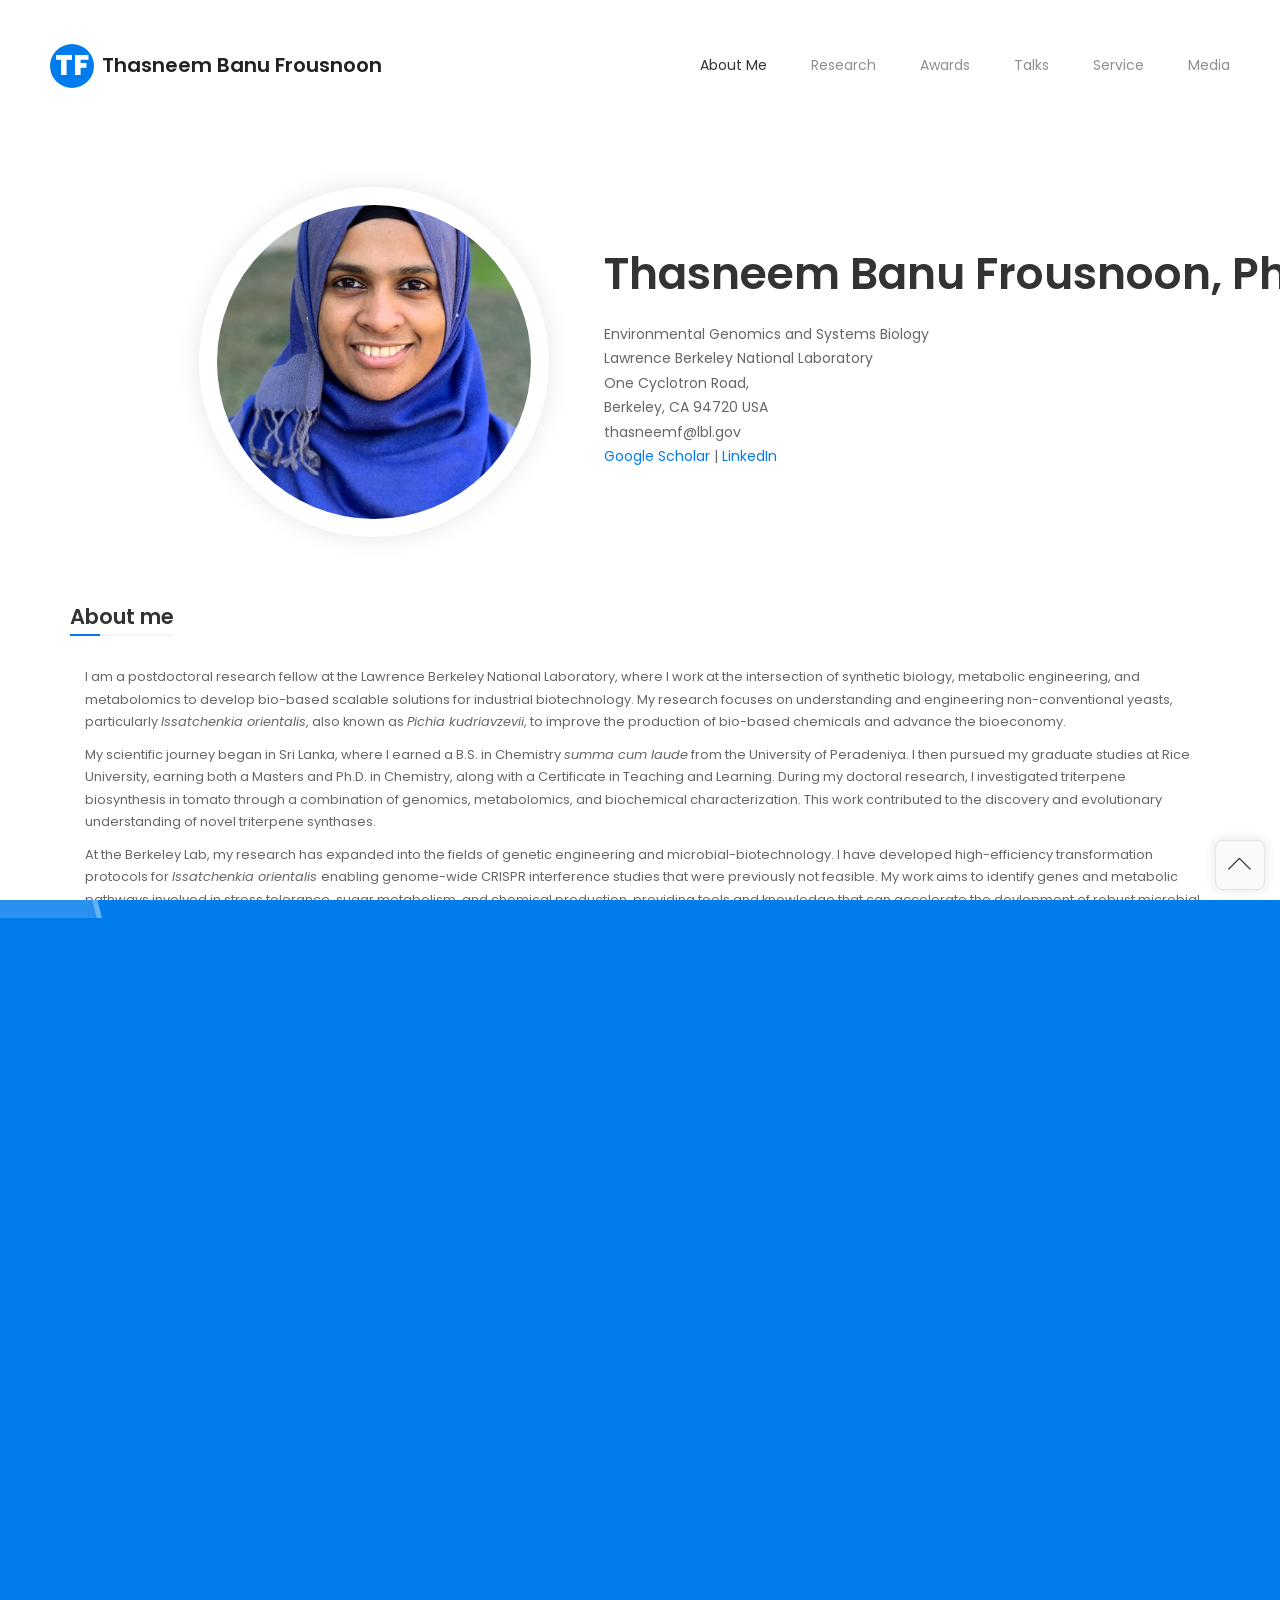
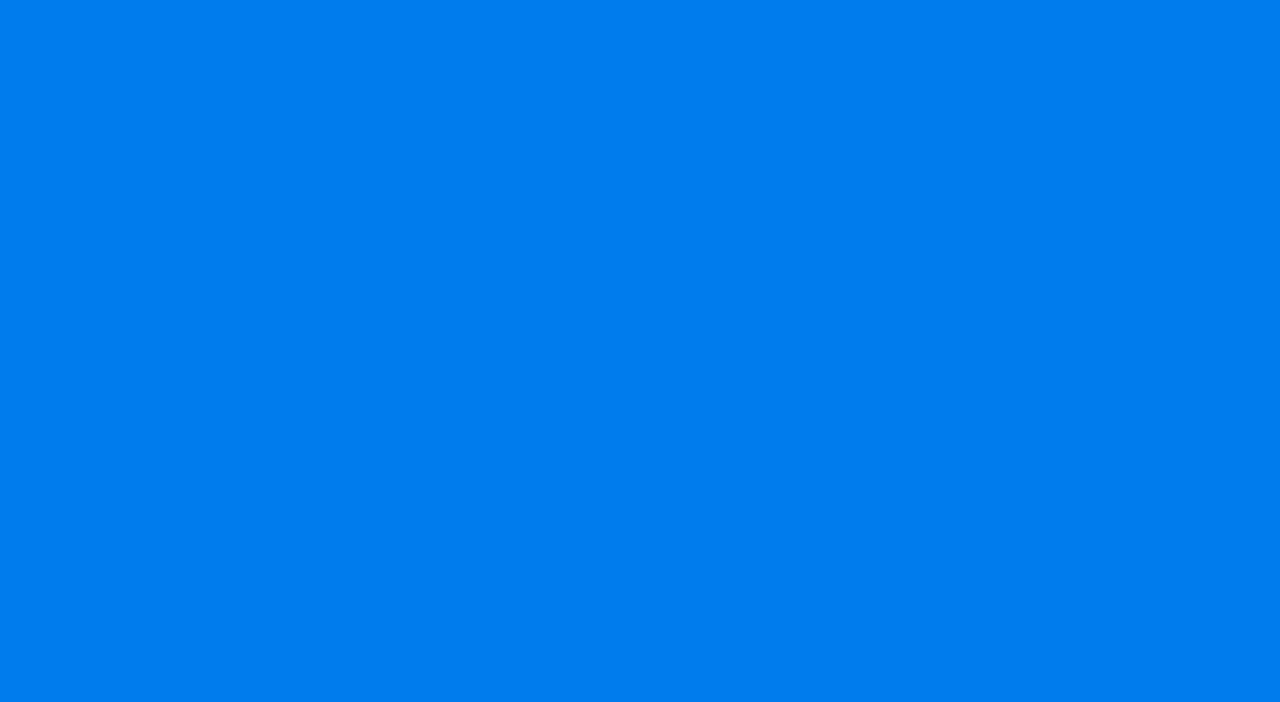
<file: index.html>
<!DOCTYPE html>
<html lang="en" class="no-js">

<head>
    <meta charset="UTF-8" />
    <meta http-equiv="X-UA-Compatible" content="IE=edge"> 
    <title>Thasneem Banu Frousnoon, PhD.</title>
    <meta name="viewport" content="width=device-width, initial-scale=1.0, maximum-scale=1.0, user-scalable=no">
    <meta name="description" content="Bashir Mohammed - Resume / CV / vCard" />
    <meta name="keywords" content="vcard, resposnive, retina, resume, jquery, css3, bootstrap, portfolio" />
    <meta name="author" content="lmpixels" />
    <link rel="shortcut icon" href="favicon.ico">
    <link rel="stylesheet" href="https://cdnjs.cloudflare.com/ajax/libs/font-awesome/4.7.0/css/font-awesome.min.css">

    <link rel="stylesheet" href="css/normalize.css" type="text/css">
    <link rel="stylesheet" href="css/bootstrap.min.css" type="text/css">
    <link rel="stylesheet" href="css/owl.carousel.css" type="text/css">
    <link rel="stylesheet" href="css/magnific-popup.css" type="text/css">
    <link rel="stylesheet" href="css/main.css" type="text/css">
    <link rel="stylesheet" href="css/style.css" type="text/css">

    <script src="js/modernizr.custom.js"></script>
  </head>

  <body class="page">

    <div class="lm-animated-bg"></div>
    
    <!-- Loading animation -->
    <div class="preloader">
      <div class="preloader-animation">
        <div class="preloader-spinner">
        </div>
      </div>
    </div>
    <!-- /Loading animation -->

    <!-- Scroll To Top Button -->
    <div class="lmpixels-scroll-to-top"><i class="lnr lnr-chevron-up"></i></div>
    <!-- /Scroll To Top Button -->

    <div class="page-scroll">
      <div id="page_container" class="page-container bg-move-effect" data-animation="transition-flip-in-right">

        <!-- Header -->
        <header id="site_header" class="header">
          <div class="header-content clearfix">
                
            <!-- Text Logo -->
            <div class="text-logo">
              <a href="index.html">
                <div class="logo-symbol">TF</div>
                <div class="logo-text">Thasneem Banu Frousnoon</div>
              </a>
            </div>
            <!-- /Text Logo -->

            <!-- Navigation -->
            <div class="site-nav mobile-menu-hide">
              <ul class="leven-classic-menu site-main-menu">
                <li class="menu-item current-menu-item">
                  <a href="index.html">About Me</a>
                </li>

                <li class="menu-item">
                  <a href="research.html">Research</a>
                </li>

                <li class="menu-item">
                  <a href="awards.html">Awards</a>
                </li>

                <li class="menu-item">
                  <a href="talks.html">Talks</a>
                </li>

                <li class="menu-item">
                  <a href="service.html">Service</a>
                </li>

                <li class="menu-item">
                  <a href="media.html">Media</a>
                </li>
              </ul>
            </div>

            <!-- Mobile Menu Toggle -->
            <a class="menu-toggle mobile-visible">
              <i class="fa fa-bars"></i>
            </a>
            <!-- Mobile Menu Toggle -->
          </div>
        </header>
        <!-- /Header -->

        <div id="main" class="site-main">
          <div id="main-content" class="single-page-content">
            <div id="primary" class="content-area">    
              <div id="content" class="page-content site-content single-post" role="main">
                <!-- Home Page Top Part -->
                <div class="row">
                  <div class=" col-xs-12 col-sm-12">
                    <div class="home-content">
                      <div class="row flex-v-align">
                        
                        <div class="col-sm-12 col-md-5 col-lg-5">
                          <div class="home-photo">
                            <div class="hp-inner" style="background-image: url(img/main_photo.jpg);">
                            </div>
                          </div>
                        </div>

                        <div class="col-sm-12 col-md-7 col-lg-7">
                          <div class="home-text hp-left">
                              
                            <h1>Thasneem Banu Frousnoon, PhD.</h1>
                            
                            <p>Environmental Genomics and Systems Biology<br> 
                              Lawrence Berkeley National Laboratory<br>
                              One Cyclotron Road,<br>
                              Berkeley, CA 94720 USA<br>
                              thasneemf@lbl.gov<br>
                              <a href="https://scholar.google.com/citations?user=eaP_gSkAAAAJ&hl=en">
                                <!-- <i class="fa fa-google" style="font-size:20px; color:red;"></i> -->
                                Google Scholar
                              </a> | <a href="https://www.linkedin.com/in/thasneem-banu-frousnoon-063006239/">
                                <!-- <i class="linecons linecons-megaphone"></i> -->
                                LinkedIn
                              </a>
                            </p>
                          </div>
                        </div>
                      </div>
                    </div>
                  </div>
                </div>
                <!-- Home Page Top Part -->

                <!-- Services -->
                <div class="row">
                  <div class="col-xs-12 col-sm-12">
                    <div class="p-10"></div>

                    <div class="block-title">
                      <h2>About me</h2>
                    </div>
                  </div>
                </div>

                <div class="row">
                  <div class="col-xs-12 col-sm-12">
                    <div class="info-list-w-icon">
                      <div class="info-block-w-icon">
                        <!-- <div class="ci-icon">
                          <i class="linecons linecons-pen"></i>
                        </div> -->
      
                        <div class="ci-text">
                          <!-- <h4>Copywrite</h4> -->
                          <p>I am a postdoctoral research fellow at the Lawrence Berkeley National Laboratory, where I work at the intersection of synthetic biology,
                            metabolic engineering, and metabolomics to develop bio-based scalable solutions for industrial biotechnology. My research focuses on understanding and 
                            engineering non-conventional yeasts, particularly <em>Issatchenkia orientalis</em>, also known as <em>Pichia kudriavzevii</em>, to improve the production
                            of bio-based chemicals and advance the bioeconomy.
                          </p>
                          <p>My scientific journey began in Sri Lanka, where I earned a B.S. in Chemistry <em>summa cum laude</em> from the University of Peradeniya.
                            I then pursued my graduate studies at Rice University, earning both a Masters and Ph.D. in Chemistry, along with a Certificate in Teaching and Learning.
                            During my doctoral research, I investigated triterpene biosynthesis in tomato through a combination of genomics, metabolomics, and biochemical characterization.
                            This work contributed to the discovery and evolutionary understanding of novel triterpene synthases.</p>
                            <p>At the Berkeley Lab, my research has expanded into the fields of genetic engineering and microbial-biotechnology. 
                              I have developed high-efficiency transformation protocols for <em>Issatchenkia orientalis </em> enabling genome-wide CRISPR interference 
                              studies that were previously not feasible. My work aims to identify genes and metabolic pathways involved in stress tolerance, sugar metabolism, and chemical
                              production, providing tools and knowledge that can accelerate the devlopment of robust microbial platforms for sustainable manufacturing.
                            </p>
                            <p>
                             Beyond research, I am committed to education, mentorship, and scientific communication. Throughout my career, I have taught and mentored students ranging
                             from high school students to undergraduate, and graduate interns. I have held numerous leadership roles in organizations, advocating for graduate
                             student development, professional opportunities, and inclusive scientific communities. I also enjoy translating complex
                             scientific ideas into accessible knowledge and helping others grow as scientists.
                          
                            </p>
                            <p>
                              My goal is to leverage synthetic biology and metabolic engineering to address challenges in biomanufacturing
                              while continuing to foster innovative, collaborative, and inclusive research environments.
                            </p>
                        </div>
                      </div>
                    </div>
                  </div>
                </div>
                <!-- /Services -->

                <!-- Services -->
                <div class="row">
                  <div class="col-xs-12 col-sm-12">
                    <div class="p-10"></div>

                    <div class="block-title">
                      <h2>Education</h2>
                    </div>
                  </div>
                </div>

                <div class="row">
                  <div class="col-xs-12 col-sm-12">
                    <div class="info-list-w-icon">
                      <div class="info-block-w-icon">
                        <!-- <div class="ci-icon">
                          <i class="linecons linecons-pen"></i>
                        </div> -->
      
                        <div class="ci-text">
                          <!-- <h4>Copywrite</h4> -->
                          <ul>
                            <p></p><li>  Ph.D. in Chemistry from <a href="rice.edu">Rice University, Houston, Texas USA</a>, 2022</li><p></p>
                            
                            <p></p><li>  <a href="https://cte.rice.edu/programs/graduate/graduate-certificate"> Certificate of Teaching and Learning</a> from the <a href="https://cte.rice.edu/">Center for Teaching Excellence</a> at <a href="rice.edu">Rice University, Houston, Texas USA</a>, 2020</li><p></p>

                            <p></p><li>  M.A. in Chemistry from <a href="rice.edu">Rice University, Houston, Texas USA</a>, 2018</li><p></p>

                            <p></p><li>  B.S. in Chemistry <em>summa cum laude</em> from the <a href="https://sci.pdn.ac.lk/chemistry/"> Department of Chemistry, University of Peradeniya, Peradeniya, Sri Lanka</a>, 2015</li><p></p>
                            
                          </ul>
                        </div>
                      </div>
                    </div>
                  </div>
                </div>
                <!-- /Services -->

                <!-- Services -->
                <div class="row">
                  <div class="col-xs-12 col-sm-12">
                    <div class="p-10"></div>

                    <div class="block-title">
                      <h2>Honors and Awards</h2>
                    </div>
                  </div>
                </div>

                <div class="row">
                  <div class="col-xs-12 col-sm-12">
                    <div class="info-list-w-icon">
                      <div class="info-block-w-icon">
                        <!-- <div class="ci-icon">
                          <i class="linecons linecons-pen"></i>
                        </div> -->
      
                        <div class="ci-text">
                          <!-- <h4>Copywrite</h4> -->
                          <ul>
                            <p></p><li>  The Best Overall Talk at the 2026 EGSB Annual Meeting at the <a href="https://www.lbl.gov/" target="new">Lawrence Berkeley National Laboratory, Berkeley California, USA</a>, May 12<sup>th</sup> 2026</li><p></p>
                            
                            <p></p><li> <a href="https://sites.google.com/lbl.gov/bay-area-research-slam/2025-slam/slam-finalists" target="new">  Finalist, </a>  at the <a href="https://sites.google.com/lbl.gov/bay-area-research-slam/2025-slam" target="new">Bay Area Research SLAM</a> for Early Career Scientists and Postdocs at the Brower Center, Berkeley California, USA, October 23<sup>rd</sup> 2025</li><p></p>

                            <p></p><li> <a href="https://slam.lbl.gov/resources-for-participants/2025-slam" target="new">  Second place winner, </a>  at the <a href="https://slam.lbl.gov/resources-for-participants/2025-slam" target="new">Berkeley Lab Research SLAM</a> for Early Career Scientists and Postdocs at <a href="https://www.lbl.gov/" target="new"> Lawrence Berkeley National Laboratory, Berkeley California, USA.</a>, September 18<sup>th</sup> 2025</li><p></p>
                            
                            <p></p><li> <a href="https://slam.lbl.gov/resources-for-participants/2025-slam/biosciences" target="new">  Finalist, </a>  at the <a href="https://slam.lbl.gov/resources-for-participants/2025-slam" target="new">Berkeley Lab Research SLAM</a> for Early Career Scientists and Postdocs at <a href="https://www.lbl.gov/" target="new"> Lawrence Berkeley National Laboratory, Berkeley California, USA.</a>, July 18<sup>th</sup> 2025</li><p></p>

                            <p></p><li>  The Best Overall Poster at the 2025 EGSB Annual Meeting at the <a href="https://www.lbl.gov/" target="new">Lawrence Berkeley National Laboratory, Berkeley California, USA</a>, May 14<sup>th</sup> 2025</li><p></p>
                            
                            <p></p><li> <a href="https://gsa.rice.edu/awards-and-recognition" target="new"> Robert Lowry Patten Award,</a> funded by an endowment, intended to honor graduate students who might not have been honored for their service and achievements on behalf of graduate students, awarded by <a href="https://gsa.rice.edu/"> Graduate Student Association,</a> <a href="https://rice.edu/"> Rice University, Houston, Texas USA, </a> 2020 </li><p></p>

                            <p></p><li> The Best Oral Presentation at the <a href="https://sci.rice.edu/symposium/2019-symposium" target="new">Smalley Curl Institute Transdisciplinary Symposium </a> at <a href="https://rice.edu/"> Rice University, Houston, Texas USA, </a> February 8<sup>th</sup> 2019</li><p></p>
                            
                            <p></p><li> <a href="" target="new"> Harry B. Weiser Teaching Award,</a> awarded by the <a href="https://chemistry.rice.edu/"> Department of Chemistry,</a> <a href="https://rice.edu/"> Rice University, Houston, Texas USA, </a> 2018 </li><p></p>

                            <p></p><li> <a href="https://news2.rice.edu/2018/03/12/mahadevan-wins-top-prize-at-three-minute-thesis-competition/" target="new">  GSA Audience Choice Award, </a>  at the 3 Minute Thesis Competition for Graduate Students at <a href="https://rice.edu/"> Rice University, Houston, Texas USA </a> , March 2018</li><p></p>

                            <p></p><li> <a href="https://naturalsciences.rice.edu/research/graduate-research/three-minute-thesis" target="new">  Finalist, </a>  at the 3 Minute Thesis Competition for Graduate Students at <a href="https://rice.edu/"> Rice University, Houston, Texas USA, </a> February 2018</li><p></p>

                            <p></p><li> Rice Fellow for Ph. D. in <a href="https://chemistry.rice.edu" target="new">Chemistry</a> from the <a href="https://chemistry.rice.edu/"> Department of Chemistry,</a> <a href="https://rice.edu/"> Rice University, Houston, Texas USA, </a> 2015-2016 </li><p></p>
                            
                            <p></p><li> <a href="https://sci.pdn.ac.lk/scholarships.php"> University Award for Academic Excellence </a> awarded by the <a href="https://www.pdn.ac.lk/">University of Peradeniya, Peradeniya, Sri Lanka, </a> 2015<p></p>
                            
                            <p></p><li> <a href="https://sci.pdn.ac.lk/chemistry/prizes-scholarships.php"> Bhikaji Framji Khan Gold Medal for Chemistry </a> awarded by the <a href="https://www.pdn.ac.lk/">University of Peradeniya, Peradeniya, Sri Lanka, </a> 2015<p></p>

                            <p></p><li> <a href="https://sci.pdn.ac.lk/chemistry/prizes-scholarships.php"> G. P. Wannigama Gold Medal for the Best Performance in Chemistry </a> awarded by the <a href="https://www.pdn.ac.lk/">University of Peradeniya, Peradeniya, Sri Lanka, </a> 2015<p></p>
                            
                            <p></p><li> The Best Poster at the Technical Sessions of the <a href="https://www.sjp.ac.lk/news/2nd-biennial-international-symposium-2015-on-polymer-science-technology/">2nd Biennial International Symposium on Polymer Science and Technology, University of Sri Jayewardenepura, </a> April 4<sup>th</sup> 2015<p></p>
                            
                            <p></p><li> Professor H. W. Dias Scholarship for the Best Performance in Inorganic Chemistry awarded by the <a href="https://www.pdn.ac.lk/">University of Peradeniya, Peradeniya, Sri Lanka, </a>2013<p></p>
                            
                            <p></p><li>Professor B. L. T. De Silva Memorial Scholarship for Best Performance in Biology awarded by the <a href="https://www.pdn.ac.lk/">University of Peradeniya, Peradeniya, Sri Lanka </a> 2011</li><p></p>
                          </ul>
                        </div>
                      </div>
                    </div>
                  </div>
                </div>
                <!-- /Services -->

              </div>
            </div>
          </div>
        </div>
      </div>
    </div>

    <script src="js/jquery-2.1.3.min.js"></script>
    <script src="js/imagesloaded.pkgd.min.js"></script>
    <script src="js/bootstrap.min.js"></script>
    <script src='js/jquery.shuffle.min.js'></script>
    <script src='js/masonry.pkgd.min.js'></script>
    <script src='js/owl.carousel.min.js'></script>
    <script src="js/jquery.magnific-popup.min.js"></script>
    <script src="js/validator.js"></script>
    <script src="js/main.js"></script>
  </body>

</html>
</file>
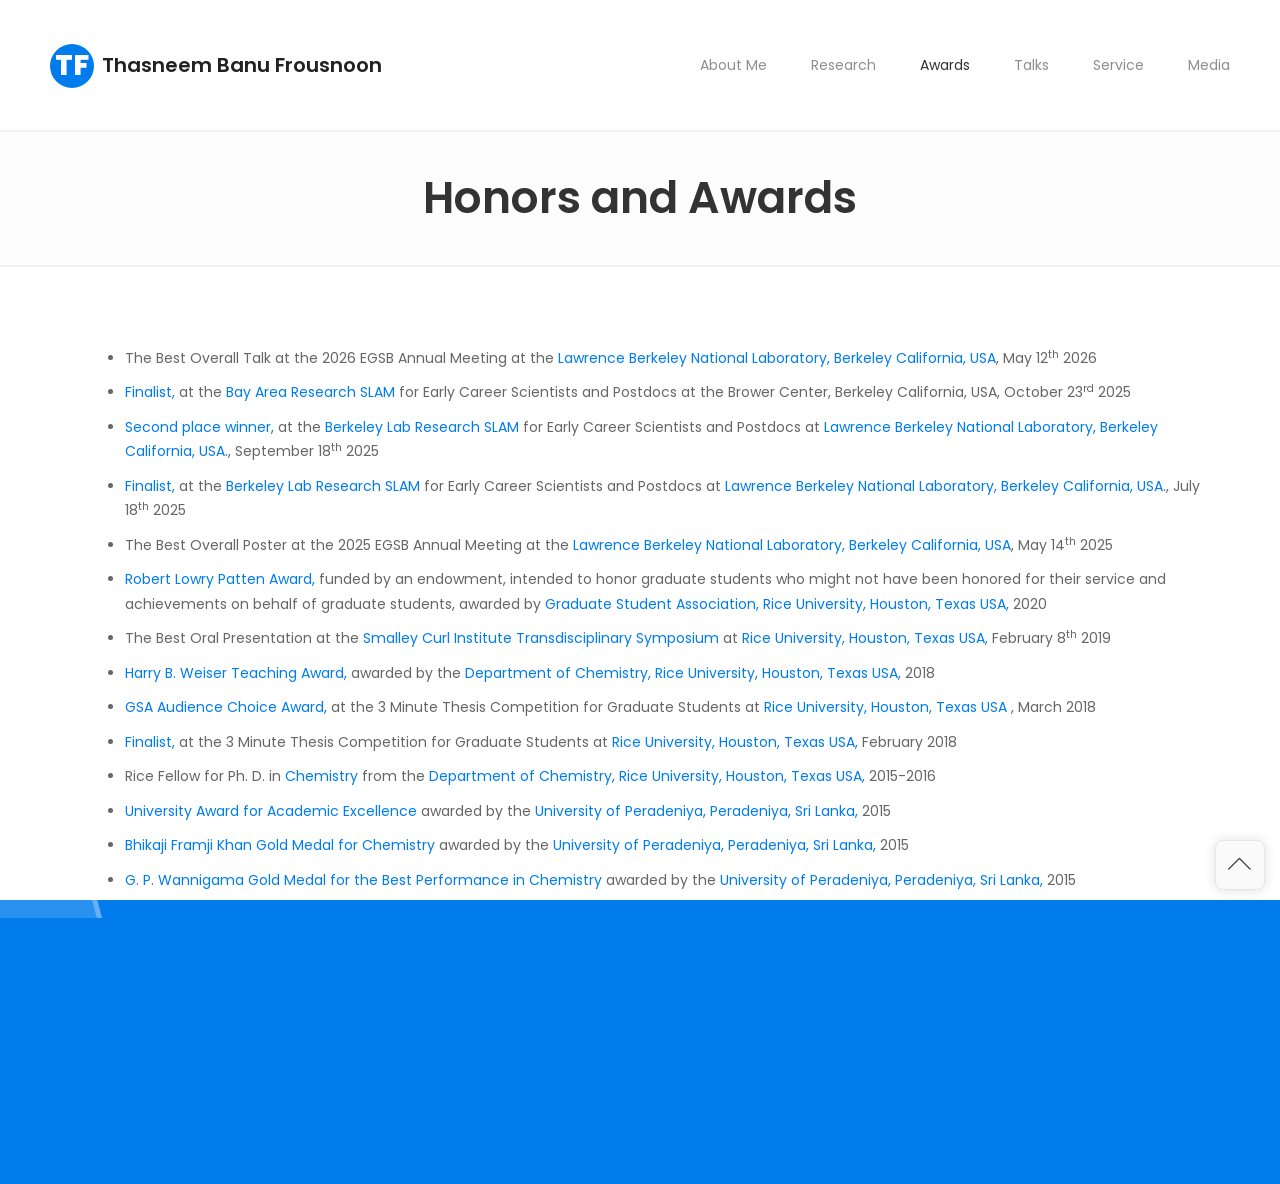
<file: awards.html>
<!DOCTYPE html>
<html lang="en" class="no-js">

<head>
    <meta charset="UTF-8" />
    <meta http-equiv="X-UA-Compatible" content="IE=edge"> 
    <title>Thasneem Banu Frousnoon, PhD.</title>
    <meta name="viewport" content="width=device-width, initial-scale=1.0, maximum-scale=1.0, user-scalable=no">
    <meta name="description" content="Bashir Mohammed - Resume / CV / vCard" />
    <meta name="keywords" content="vcard, resposnive, retina, resume, jquery, css3, bootstrap, portfolio" />
    <meta name="author" content="lmpixels" />
    <link rel="shortcut icon" href="favicon.ico">


    <link rel="stylesheet" href="css/normalize.css" type="text/css">
    <link rel="stylesheet" href="css/bootstrap.min.css" type="text/css">
    <link rel="stylesheet" href="css/owl.carousel.css" type="text/css">
    <link rel="stylesheet" href="css/magnific-popup.css" type="text/css">
    <link rel="stylesheet" href="css/main.css" type="text/css">

    <script src="js/modernizr.custom.js"></script>
  </head>

  <body class="page">

    <div class="lm-animated-bg"></div>
    
    <!-- Loading animation -->
    <div class="preloader">
      <div class="preloader-animation">
        <div class="preloader-spinner">
        </div>
      </div>
    </div>
    <!-- /Loading animation -->

    <!-- Scroll To Top Button -->
    <div class="lmpixels-scroll-to-top"><i class="lnr lnr-chevron-up"></i></div>
    <!-- /Scroll To Top Button -->

    <div class="page-scroll">
      <div id="page_container" class="page-container bg-move-effect" data-animation="transition-flip-in-right">

        <!-- Header -->
        <header id="site_header" class="header">
          <div class="header-content clearfix">
                
            <!-- Text Logo -->
            <div class="text-logo">
              <a href="index.html">
                <div class="logo-symbol">TF</div>
                <div class="logo-text">Thasneem Banu Frousnoon</div>
              </a>
            </div>
            <!-- /Text Logo -->

            <!-- Navigation -->
            <div class="site-nav mobile-menu-hide">
              <ul class="leven-classic-menu site-main-menu">
                <li class="menu-item">
                  <a href="index.html">About Me</a>
                </li>

                <li class="menu-item">
                  <a href="research.html">Research</a>
                </li>

                <li class="menu-item current-menu-item">
                  <a href="awards.html">Awards</a>
                </li>

                <li class="menu-item">
                  <a href="talks.html">Talks</a>
                </li>

                <li class="menu-item">
                  <a href="service.html">Service</a>
                </li>

                <li class="menu-item">
                  <a href="media.html">Media</a>
                </li>
              </ul>
            </div>

            <!-- Mobile Menu Toggle -->
            <a class="menu-toggle mobile-visible">
              <i class="fa fa-bars"></i>
            </a>
            <!-- Mobile Menu Toggle -->
          </div>
        </header>
        <!-- /Header -->

        <div id="main" class="site-main">
          <div id="main-content" class="single-page-content">
            <div id="primary" class="content-area">   

            <div class="page-title" style="text-align: center; padding: 40px 70px;">
                <h1>Honors and Awards</h1>
                <div class="page-subtitle">
                    <!-- <h4> 8 Years of Experience</h4> -->
                </div>
              </div> 
              <div id="content" class="page-content site-content single-post" role="main">
                
                <!-- Services -->

                <div class="row">
                  <div class="col-xs-12 col-sm-12">
                    <div class="info-list-w-icon">
                      <div class="info-block-w-icon">
      
                        <div class="ci-text">
                         <ul>
                            <p></p><li>  The Best Overall Talk at the 2026 EGSB Annual Meeting at the <a href="https://www.lbl.gov/" target="new">Lawrence Berkeley National Laboratory, Berkeley California, USA</a>, May 12<sup>th</sup> 2026</li><p></p>
                            
                            <p></p><li> <a href="https://sites.google.com/lbl.gov/bay-area-research-slam/2025-slam/slam-finalists" target="new">  Finalist, </a>  at the <a href="https://sites.google.com/lbl.gov/bay-area-research-slam/2025-slam" target="new">Bay Area Research SLAM</a> for Early Career Scientists and Postdocs at the Brower Center, Berkeley California, USA, October 23<sup>rd</sup> 2025</li><p></p>

                            <p></p><li> <a href="https://slam.lbl.gov/resources-for-participants/2025-slam" target="new">  Second place winner, </a>  at the <a href="https://slam.lbl.gov/resources-for-participants/2025-slam" target="new">Berkeley Lab Research SLAM</a> for Early Career Scientists and Postdocs at <a href="https://www.lbl.gov/" target="new"> Lawrence Berkeley National Laboratory, Berkeley California, USA.</a>, September 18<sup>th</sup> 2025</li><p></p>
                            
                            <p></p><li> <a href="https://slam.lbl.gov/resources-for-participants/2025-slam/biosciences" target="new">  Finalist, </a>  at the <a href="https://slam.lbl.gov/resources-for-participants/2025-slam" target="new">Berkeley Lab Research SLAM</a> for Early Career Scientists and Postdocs at <a href="https://www.lbl.gov/" target="new"> Lawrence Berkeley National Laboratory, Berkeley California, USA.</a>, July 18<sup>th</sup> 2025</li><p></p>

                            <p></p><li>  The Best Overall Poster at the 2025 EGSB Annual Meeting at the <a href="https://www.lbl.gov/" target="new">Lawrence Berkeley National Laboratory, Berkeley California, USA</a>, May 14<sup>th</sup> 2025</li><p></p>
                            
                            <p></p><li> <a href="https://gsa.rice.edu/awards-and-recognition" target="new"> Robert Lowry Patten Award,</a> funded by an endowment, intended to honor graduate students who might not have been honored for their service and achievements on behalf of graduate students, awarded by <a href="https://gsa.rice.edu/"> Graduate Student Association,</a> <a href="https://rice.edu/"> Rice University, Houston, Texas USA, </a> 2020 </li><p></p>

                            <p></p><li> The Best Oral Presentation at the <a href="https://sci.rice.edu/symposium/2019-symposium" target="new">Smalley Curl Institute Transdisciplinary Symposium </a> at <a href="https://rice.edu/"> Rice University, Houston, Texas USA, </a> February 8<sup>th</sup> 2019</li><p></p>
                            
                            <p></p><li> <a href="" target="new"> Harry B. Weiser Teaching Award,</a> awarded by the <a href="https://chemistry.rice.edu/"> Department of Chemistry,</a> <a href="https://rice.edu/"> Rice University, Houston, Texas USA, </a> 2018 </li><p></p>

                            <p></p><li> <a href="https://news2.rice.edu/2018/03/12/mahadevan-wins-top-prize-at-three-minute-thesis-competition/" target="new">  GSA Audience Choice Award, </a>  at the 3 Minute Thesis Competition for Graduate Students at <a href="https://rice.edu/"> Rice University, Houston, Texas USA </a> , March 2018</li><p></p>

                            <p></p><li> <a href="https://naturalsciences.rice.edu/research/graduate-research/three-minute-thesis" target="new">  Finalist, </a>  at the 3 Minute Thesis Competition for Graduate Students at <a href="https://rice.edu/"> Rice University, Houston, Texas USA, </a> February 2018</li><p></p>

                            <p></p><li> Rice Fellow for Ph. D. in <a href="https://chemistry.rice.edu" target="new">Chemistry</a> from the <a href="https://chemistry.rice.edu/"> Department of Chemistry,</a> <a href="https://rice.edu/"> Rice University, Houston, Texas USA, </a> 2015-2016 </li><p></p>
                            
                            <p></p><li> <a href="https://sci.pdn.ac.lk/scholarships.php"> University Award for Academic Excellence </a> awarded by the <a href="https://www.pdn.ac.lk/">University of Peradeniya, Peradeniya, Sri Lanka, </a> 2015<p></p>
                            
                            <p></p><li> <a href="https://sci.pdn.ac.lk/chemistry/prizes-scholarships.php"> Bhikaji Framji Khan Gold Medal for Chemistry </a> awarded by the <a href="https://www.pdn.ac.lk/">University of Peradeniya, Peradeniya, Sri Lanka, </a> 2015<p></p>

                            <p></p><li> <a href="https://sci.pdn.ac.lk/chemistry/prizes-scholarships.php"> G. P. Wannigama Gold Medal for the Best Performance in Chemistry </a> awarded by the <a href="https://www.pdn.ac.lk/">University of Peradeniya, Peradeniya, Sri Lanka, </a> 2015<p></p>
                            
                            <p></p><li> The Best Poster at the Technical Sessions of the <a href="https://www.sjp.ac.lk/news/2nd-biennial-international-symposium-2015-on-polymer-science-technology/">2nd Biennial International Symposium on Polymer Science and Technology, University of Sri Jayewardenepura, </a> April 4<sup>th</sup> 2015<p></p>
                            
                            <p></p><li> Professor H. W. Dias Scholarship for the Best Performance in Inorganic Chemistry awarded by the <a href="https://www.pdn.ac.lk/">University of Peradeniya, Peradeniya, Sri Lanka, </a>2013<p></p>
                            
                            <p></p><li>Professor B. L. T. De Silva Memorial Scholarship for Best Performance in Biology awarded by the <a href="https://www.pdn.ac.lk/">University of Peradeniya, Peradeniya, Sri Lanka </a> 2011</li><p></p>
                          </ul>
                        </div>
                      </div>
                    </div>
                  </div>
                </div>
                <!-- /Services -->

              </div>
            </div>
          </div>
        </div>        
      </div>
    </div>

    <script src="js/jquery-2.1.3.min.js"></script>
    <script src="js/imagesloaded.pkgd.min.js"></script>
    <script src="js/bootstrap.min.js"></script>
    <script src='js/jquery.shuffle.min.js'></script>
    <script src='js/masonry.pkgd.min.js'></script>
    <script src='js/owl.carousel.min.js'></script>
    <script src="js/jquery.magnific-popup.min.js"></script>
    <script src="js/validator.js"></script>
    <script src="js/main.js"></script>
  </body>
</html>
</file>
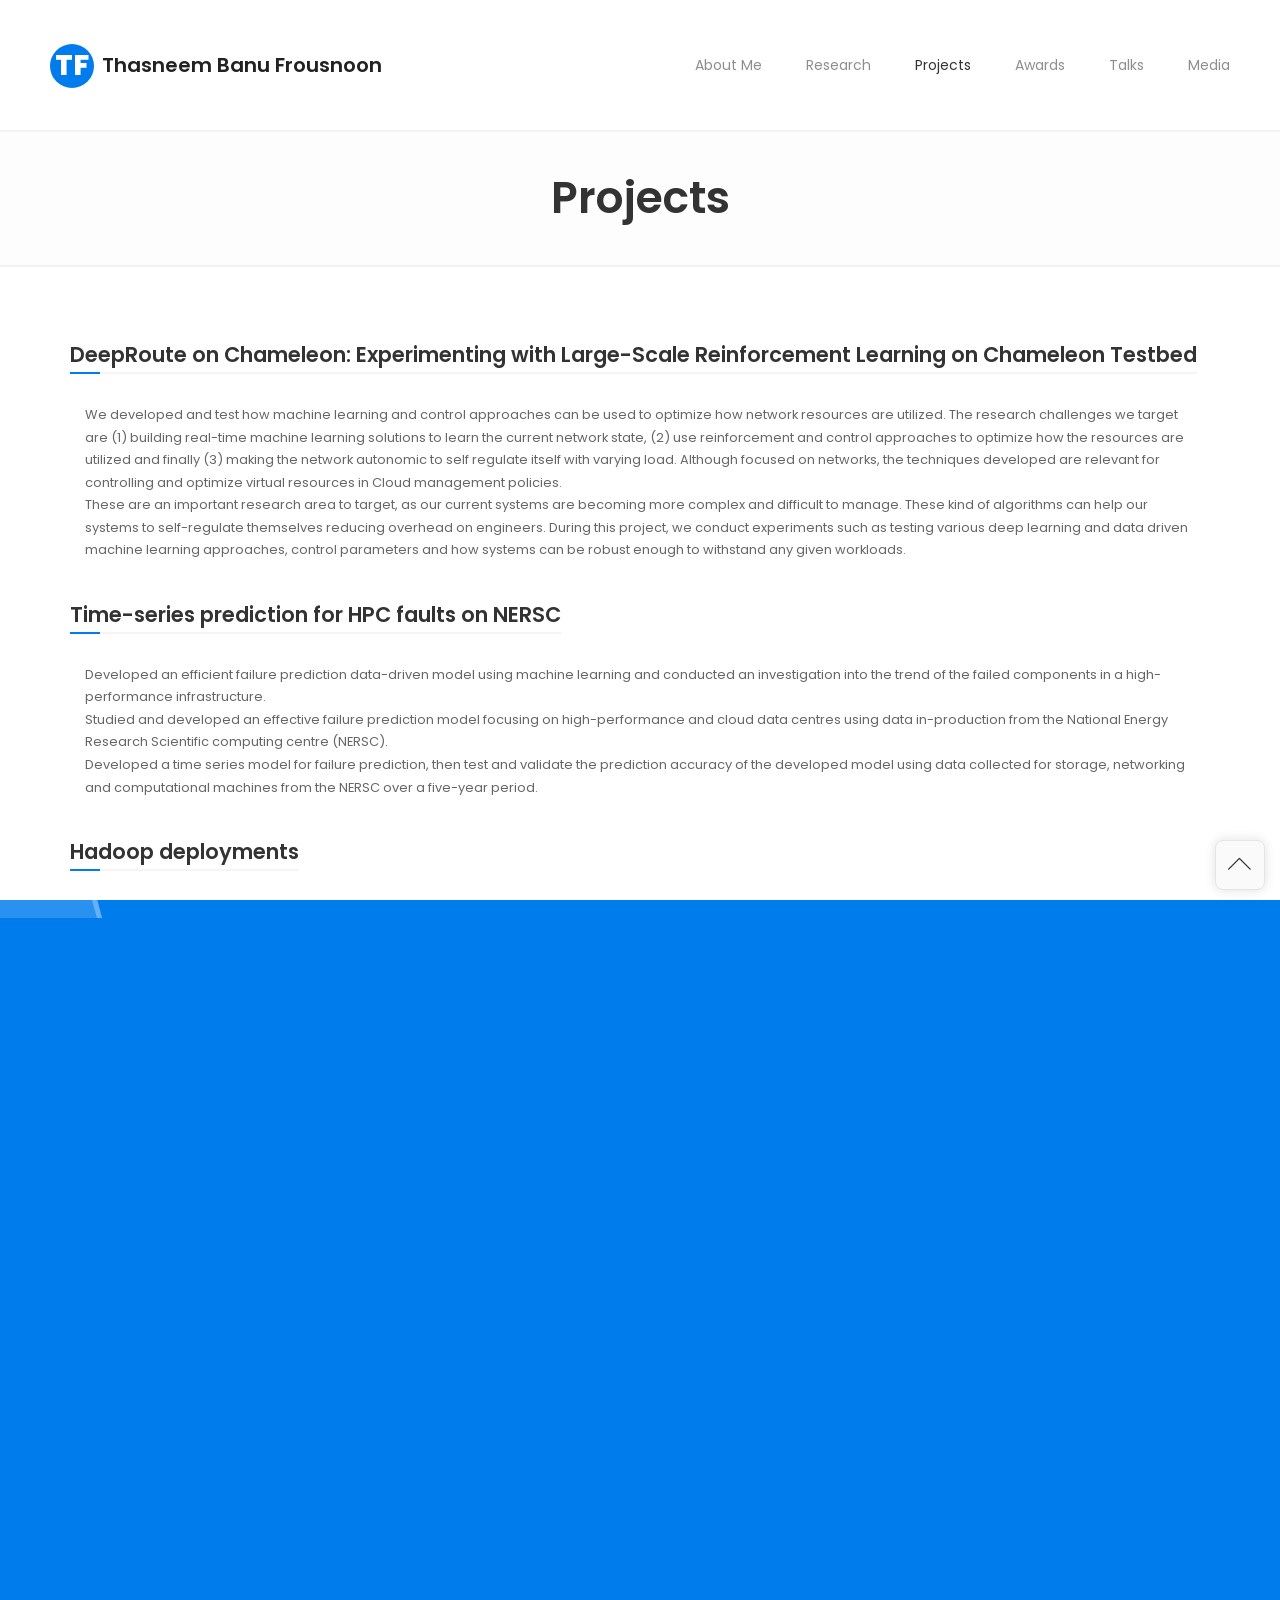
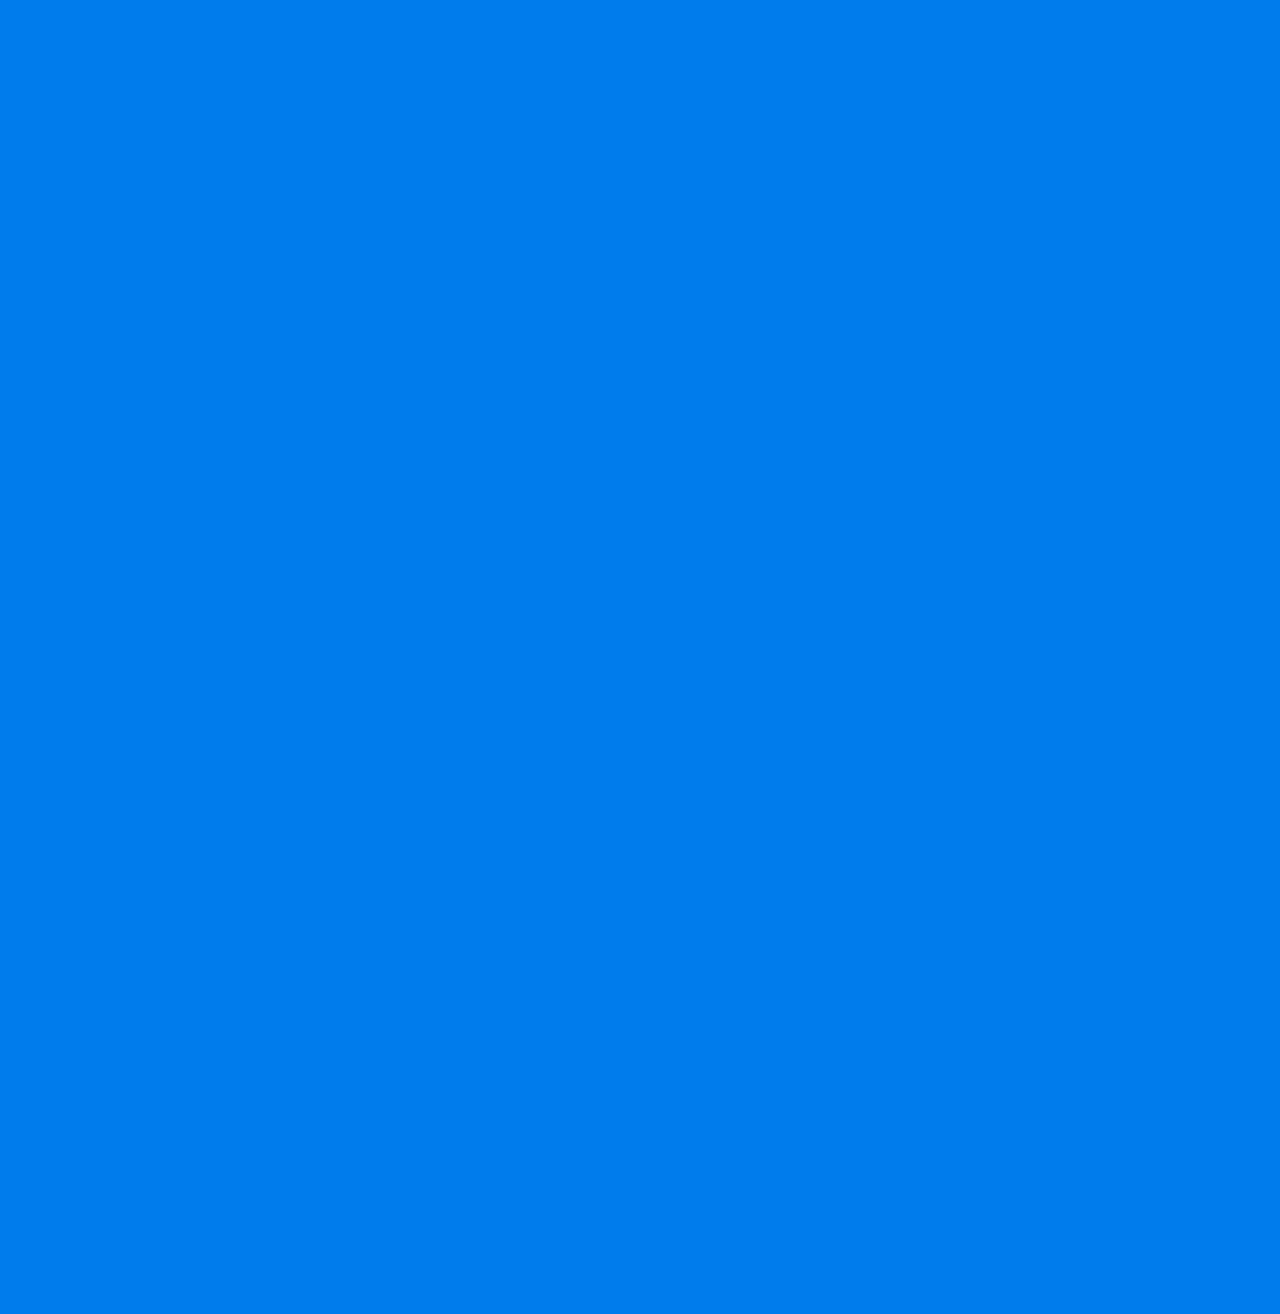
<file: projects.html>
<!DOCTYPE html>
<html lang="en" class="no-js">

<head>
    <meta charset="UTF-8" />
    <meta http-equiv="X-UA-Compatible" content="IE=edge"> 
    <title>Thasneem Banu Frousnoon, PhD.</title>
    <meta name="viewport" content="width=device-width, initial-scale=1.0, maximum-scale=1.0, user-scalable=no">
    <meta name="description" content="Bashir Mohammed - Resume / CV / vCard" />
    <meta name="keywords" content="vcard, resposnive, retina, resume, jquery, css3, bootstrap, portfolio" />
    <meta name="author" content="lmpixels" />
    <link rel="shortcut icon" href="favicon.ico">


    <link rel="stylesheet" href="css/normalize.css" type="text/css">
    <link rel="stylesheet" href="css/bootstrap.min.css" type="text/css">
    <link rel="stylesheet" href="css/owl.carousel.css" type="text/css">
    <link rel="stylesheet" href="css/magnific-popup.css" type="text/css">
    <link rel="stylesheet" href="css/main.css" type="text/css">
    <link rel="stylesheet" href="css/style.css" type="text/css">


    <script src="js/modernizr.custom.js"></script>
  </head>

  <body class="page">

    <div class="lm-animated-bg"></div>
    
    <!-- Loading animation -->
    <div class="preloader">
      <div class="preloader-animation">
        <div class="preloader-spinner">
        </div>
      </div>
    </div>
    <!-- /Loading animation -->

    <!-- Scroll To Top Button -->
    <div class="lmpixels-scroll-to-top"><i class="lnr lnr-chevron-up"></i></div>
    <!-- /Scroll To Top Button -->

    <div class="page-scroll">
      <div id="page_container" class="page-container bg-move-effect" data-animation="transition-flip-in-right">

        <!-- Header -->
        <header id="site_header" class="header">
          <div class="header-content clearfix">
                
            <!-- Text Logo -->
            <div class="text-logo">
              <a href="index.html">
                <div class="logo-symbol">TF</div>
                <div class="logo-text">Thasneem Banu Frousnoon</div>
              </a>
            </div>
            <!-- /Text Logo -->

            <!-- Navigation -->
            <div class="site-nav mobile-menu-hide">
              <ul class="leven-classic-menu site-main-menu">
                <li class="menu-item">
                  <a href="index.html">About Me</a>
                </li>

                <li class="menu-item">
                  <a href="publications.html">Research</a>
                </li>

                <li class="menu-item current-menu-item">
                  <a href="projects.html">Projects</a>
                </li>

                <li class="menu-item">
                  <a href="awards.html">Awards</a>
                </li>

                <li class="menu-item">
                  <a href="talks.html">Talks</a>
                </li>

                <li class="menu-item">
                  <a href="media.html">Media</a>
                </li>
              </ul>
            </div>

            <!-- Mobile Menu Toggle -->
            <a class="menu-toggle mobile-visible">
              <i class="fa fa-bars"></i>
            </a>
            <!-- Mobile Menu Toggle -->
          </div>
        </header>
        <!-- /Header -->

        <div id="main" class="site-main">
          <div id="main-content" class="single-page-content">
            <div id="primary" class="content-area">   

            <div class="page-title" style="text-align: center; padding: 40px 70px;">
                <h1>Projects</h1>
                <div class="page-subtitle">
                    <!-- <h4> 8 Years of Experience</h4> -->
                </div>
              </div> 
              <div id="content" class="page-content site-content single-post" role="main">
                
                <!-- Services -->
                <div class="row">
                  <div class="col-xs-12 col-sm-12">
                    <div class="p-10"></div>

                    <div class="block-title">
                      <h2>DeepRoute on Chameleon: Experimenting with Large-Scale Reinforcement Learning on Chameleon Testbed</h2>
                    </div>
                  </div>
                </div>

                <div class="row">
                  <div class="col-xs-12 col-sm-12">
                    <div class="info-list-w-icon">
                      <div class="info-block-w-icon">
                        <!-- <div class="ci-icon">
                          <i class="linecons linecons-pen"></i>
                        </div> -->
      
                        <div class="ci-text">
                          <!-- <h4>Copywrite</h4> -->
                          <p>
                            We developed and test how machine learning and control approaches can be used to optimize how network resources are utilized. The research challenges we target are (1) building real-time machine learning solutions to learn the current network state, (2) use reinforcement and control approaches to optimize how the resources are utilized and finally (3) making the network autonomic to self regulate itself with varying load. Although focused on networks, the techniques developed are relevant for controlling and optimize virtual resources in Cloud management policies. 
                            <br>
                            These are an important research area to target, as our current systems are becoming more complex and difficult to manage. These kind of algorithms can help our systems to self-regulate themselves reducing overhead on engineers. During this project, we conduct experiments such as testing various deep learning and data driven machine learning approaches, control parameters and how systems can be robust enough to withstand any given workloads.
                          </p>
                        </div>
                      </div>
                    </div>
                  </div>
                </div>
                <!-- /Services -->

                <!-- Services -->
                <div class="row">
                  <div class="col-xs-12 col-sm-12">
                    <div class="p-10"></div>

                    <div class="block-title">
                      <h2>Time-series prediction for HPC faults on NERSC</h2>
                    </div>
                  </div>
                </div>

                <div class="row">
                  <div class="col-xs-12 col-sm-12">
                    <div class="info-list-w-icon">
                      <div class="info-block-w-icon">
                        <!-- <div class="ci-icon">
                          <i class="linecons linecons-pen"></i>
                        </div> -->
      
                        <div class="ci-text">
                          <p>
                            Developed an efficient failure prediction data-driven model using machine learning and conducted an investigation into the trend of the failed components in a high-performance infrastructure.
                            <br>
                            Studied and developed an effective failure prediction model focusing on high-performance and cloud data centres using data in-production from the National Energy Research Scientific computing centre (NERSC).
                            <br>
                            Developed a time series model for failure prediction, then test and validate the prediction accuracy of the developed model using data collected for storage, networking and computational machines from the NERSC over a five-year period.
                          </p>
                        </div>
                      </div>
                    </div>
                  </div>
                </div>
                <!-- /Services -->

                <!-- Services -->
                <div class="row">
                  <div class="col-xs-12 col-sm-12">
                    <div class="p-10"></div>

                    <div class="block-title">
                      <h2>Hadoop deployments</h2>
                    </div>
                  </div>
                </div>

                <div class="row">
                  <div class="col-xs-12 col-sm-12">
                    <div class="info-list-w-icon">
                      <div class="info-block-w-icon">
                        <!-- <div class="ci-icon">
                          <i class="linecons linecons-pen"></i>
                        </div> -->
      
                        <div class="ci-text">
                          <!-- <h4>Copywrite</h4> -->
                          <p>
                            Configured and deployed Hadoop across Virtual Machines running Linux in the Big data systems and analytics (BDSA) laboratory in the University of Bradford.
                            Designed and prepared a hands-on lab. materials for the Big data system and analytics course at the University of Bradford where students are able to learn some optimization techniques by designing data models and data pipelines using real life applications data sets. 
                          </p>
                        </div>
                      </div>
                    </div>
                  </div>
                </div>
                <!-- /Services -->

                <!-- Services -->
                <div class="row">
                  <div class="col-xs-12 col-sm-12">
                    <div class="p-10"></div>

                    <div class="block-title">
                      <h2>Analysis of Google dataset Trace Collected from a 12k-Node cluster (Borg Cluster Management system)</h2>
                    </div>
                  </div>
                </div>

                <div class="row">
                  <div class="col-xs-12 col-sm-12">
                    <div class="info-list-w-icon">
                      <div class="info-block-w-icon">
                        <!-- <div class="ci-icon">
                          <i class="linecons linecons-pen"></i>
                        </div> -->
      
                        <div class="ci-text">
                          <!-- <h4>Copywrite</h4> -->
                          <p>
                            Analysed a publicly available Google dataset containing workload and scheduler events emitted by the Borg cluster management system in a cluster of over 12,000 nodes during a one-month period.
                            Studied how machines in the cluster are managed, and how jobs are scheduled and processed
                            in the cluster. 
                            Investigated how the cluster resources are utilized especially, the amount of useful, wasted and idle resources. 
                          </p>
                        </div>
                      </div>
                    </div>
                  </div>
                </div>
                <!-- /Services -->

                <!-- Services -->
                <div class="row">
                  <div class="col-xs-12 col-sm-12">
                    <div class="p-10"></div>

                    <div class="block-title">
                      <h2>Network Security Assessment and Evaluation (BradStack)</h2>
                    </div>
                  </div>
                </div>

                <div class="row">
                  <div class="col-xs-12 col-sm-12">
                    <div class="info-list-w-icon">
                      <div class="info-block-w-icon">
                        <!-- <div class="ci-icon">
                          <i class="linecons linecons-pen"></i>
                        </div> -->
      
                        <div class="ci-text">
                          <!-- <h4>Copywrite</h4> -->
                          <p>
                            Conducted a detailed security analysis of the Brad-Stack environment and addressed the discovered vulnerabilities, ensuring the entire infrastructure is secure. 
                            Conducted a comparative security analysis study of an Enterprise LAN setup in BradStack environment against a physical enterprise LAN setup. Followed by a web application vulnerability assessment as well as a comparison between two existing vulnerability assessment tools against BradStack. 
                            A comprehensive OpenStack API penetration testing against OpenStack core services was conducted to discover vulnerabilities.
                          </p>
                        </div>
                      </div>
                    </div>
                  </div>
                </div>
                <!-- /Services -->

                <!-- Services -->
                <div class="row">
                  <div class="col-xs-12 col-sm-12">
                    <div class="p-10"></div>

                    <div class="block-title">
                      <h2>BradStack Building OpenStack from ground up</h2>
                    </div>
                  </div>
                </div>

                <div class="row">
                  <div class="col-xs-12 col-sm-12">
                    <div class="info-list-w-icon">
                      <div class="info-block-w-icon">
                        <!-- <div class="ci-icon">
                          <i class="linecons linecons-pen"></i>
                        </div> -->
      
                        <div class="ci-text">
                          <!-- <h4>Copywrite</h4> -->
                          <p>
                            Deployed a customized OpenStack multi-node installation comprising of the Control, Compute and Network node where each node was configured to have two network interfaces namely the external network and the management network used for connectivity of the nodes. 
                            Each node was prepared and configured with the following services (Keystone, Glance, Cinder, Nova, Neutron), and several experiments were conducted (Pentest, Wireshark, network analysis using Packet analyser).
                            Deployed BradStack Cloud infrastructure using the developed OpenStack installation toolkit.
                          </p>
                        </div>
                      </div>
                    </div>
                  </div>
                </div>
                <!-- /Services -->

                <!-- Services -->
                <div class="row">
                  <div class="col-xs-12 col-sm-12">
                    <div class="p-10"></div>

                    <div class="block-title">
                      <h2>BradStack: University’s own Private Cloud Computing facility is Open for Business!</h2>
                    </div>
                  </div>
                </div>

                <div class="row">
                  <div class="col-xs-12 col-sm-6">
                    <div class="info-list-w-icon">
                      <div class="info-block-w-icon">
                        <!-- <div class="ci-icon">
                          <i class="linecons linecons-pen"></i>
                        </div> -->
      
                        <div class="ci-text">
                          <!-- <h4>Copywrite</h4> -->
                          <p>The Cloud computing research group at the School of Electrical Engineering and Computer Science has been successful in developing an in-house cloud computing facility for all to use. Using servers distributed across multiple sites in the department, the group has been able to create their very own cloud which is able to handle various amounts of loads, host software services and encourage game-changing research in building clouds from scratch into fully functional systems. The group has partnered with various organizations, Openstack Foundation, local SMEs and Sardinia Systems, to construct the facility, BradStack</p>
                          <p>Being led by the visions of Dr Mariam Kiran and Dr Mumtaz Kamala, BradStack provides infrastructure-as-a-service, for managing large pools of storage, compute, manage, and network resources throughout the university. Using open-source software, BradStack is unique and continuously being enhanced by software expertise within the group, making it ideal for infrastructure level research.</p>
                          <br>
                          <p>Dr Kiran explains “Our vision is that BradStack will be able to create and offer cloud computing services to research students and experimental space for other research groups. Our PhD students are already looking at issues of security, governance, SLAs, fault tolerance and performance analysis; trying out their algorithms on BradStack Cloud. Our initial experiments have shown the BradStack is fully functional and self-sustaining and now we are partnering with the IoT lab efforts to help support them. As a group we pride ourselves in doing core cloud data center research and software engineering, making us unique across the UK. BradStack is now open for business and we invite researchers from across the university to come talk to us about using the facility to host, process and manage their data or software applications.”</p>
                        </div>
                      </div>
                    </div>
                  </div>

                  <div class="col-xs-12 col-sm-6">
                    <div class="ci-text">
                      <img src="./Projects_files/pic1.jpg" align="center">
                      <p>Clockwise from top to bottom: Phd Students (Bashir Mohammad, Noaman Shady, Kabiru Maiyama, Arjumand Javed) and group leads (Dr Mumtaz Kamala and Dr Mariam Kiran).</p>
                    </div>
                  </div>
                </div>

                <div class="row">
                  <div class="col-xs-12 col-sm-12">
                    <div class="ci-text" style="width:100%; height:400px;">
                      <img src="./Projects_files/pic2.jpg" align="center" style="width:100%; height:400px;">
                    </div>
                  </div>
                </div>
                <!-- /Services -->

                <!-- Services -->
                <div class="row">
                  <div class="col-xs-12 col-sm-6">
                    <div class="p-10"></div>

                    <div class="block-title">
                      <h2>Presentation Slides</h2>
                    </div>

                    <div class="ci-text">
                      <p>
                        <a href="bradstack-presentation.pdf" target="new">OPEN SLIDES</a>
                      </p>
                    </div>
                  </div>


                  <div class="col-xs-12 col-sm-6">
                    <div class="p-10"></div>

                    <div class="block-title">
                      <h2>Bradstack in the News</h2>
                    </div>

                    <div class="ci-text">
                      <p>
                        <a href="https://www.bradford.ac.uk/news/archive/2016/bradford-computer-scientists-on-cloud-nine.php">https://www.bradford.ac.uk/news/archive/2016/bradford-computer-scientists-on-cloud-nine.php</a>
                      </p>
                    </div>
                  </div>
                </div>

              </div>
            </div>
          </div>
        </div>
      </div>
    </div>

    <script src="js/jquery-2.1.3.min.js"></script>
    <script src="js/imagesloaded.pkgd.min.js"></script>
    <script src="js/bootstrap.min.js"></script>
    <script src='js/jquery.shuffle.min.js'></script>
    <script src='js/masonry.pkgd.min.js'></script>
    <script src='js/owl.carousel.min.js'></script>
    <script src="js/jquery.magnific-popup.min.js"></script>
    <script src="js/validator.js"></script>
    <script src="js/main.js"></script>
  </body>
</html>
</file>
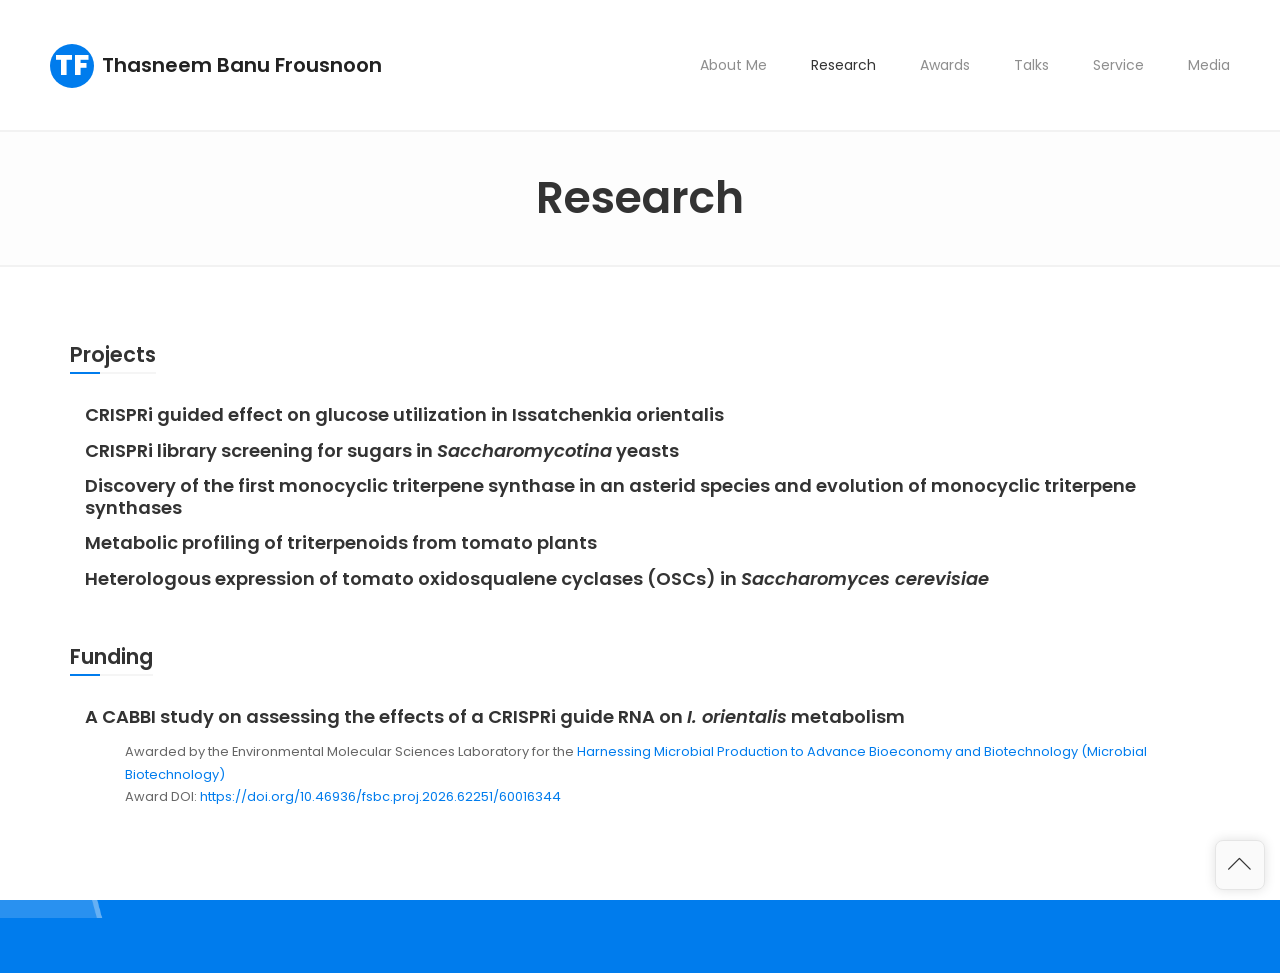
<file: publications.html>
<!DOCTYPE html>
<html lang="en" class="no-js">

<head>
    <meta charset="UTF-8" />
    <meta http-equiv="X-UA-Compatible" content="IE=edge"> 
    <title>Thasneem Banu Frousnoon, PhD.</title>
    <meta name="viewport" content="width=device-width, initial-scale=1.0, maximum-scale=1.0, user-scalable=no">
    <meta name="description" content="Bashir Mohammed - Resume / CV / vCard" />
    <meta name="keywords" content="vcard, resposnive, retina, resume, jquery, css3, bootstrap, portfolio" />
    <meta name="author" content="lmpixels" />
    <link rel="shortcut icon" href="favicon.ico">


    <link rel="stylesheet" href="css/normalize.css" type="text/css">
    <link rel="stylesheet" href="css/bootstrap.min.css" type="text/css">
    <link rel="stylesheet" href="css/owl.carousel.css" type="text/css">
    <link rel="stylesheet" href="css/magnific-popup.css" type="text/css">
    <link rel="stylesheet" href="css/main.css" type="text/css">

    <script src="js/modernizr.custom.js"></script>
  </head>

  <body class="page">

    <div class="lm-animated-bg"></div>
    
    <!-- Loading animation -->
    <div class="preloader">
      <div class="preloader-animation">
        <div class="preloader-spinner">
        </div>
      </div>
    </div>
    <!-- /Loading animation -->

    <!-- Scroll To Top Button -->
    <div class="lmpixels-scroll-to-top"><i class="lnr lnr-chevron-up"></i></div>
    <!-- /Scroll To Top Button -->

    <div class="page-scroll">
      <div id="page_container" class="page-container bg-move-effect" data-animation="transition-flip-in-right">

        <!-- Header -->
        <header id="site_header" class="header">
          <div class="header-content clearfix">
                
            <!-- Text Logo -->
            <div class="text-logo">
              <a href="index.html">
                <div class="logo-symbol">TF</div>
                <div class="logo-text">Thasneem Banu Frousnoon</div>
              </a>
            </div>
            <!-- /Text Logo -->

            <!-- Navigation -->
            <div class="site-nav mobile-menu-hide">
              <ul class="leven-classic-menu site-main-menu">
                <li class="menu-item">
                  <a href="index.html">About Me</a>
                </li>

                <li class="menu-item current-menu-item">
                  <a href="publications.html">Research</a>
                </li>

                <li class="menu-item">
                  <a href="awards.html">Awards</a>
                </li>

                <li class="menu-item">
                  <a href="talks.html">Talks</a>
                </li>

                <li class="menu-item">
                  <a href="service.html">Service</a>
                </li>

                <li class="menu-item">
                  <a href="media.html">Media</a>
                </li>
              </ul>
            </div>

            <!-- Mobile Menu Toggle -->
            <a class="menu-toggle mobile-visible">
              <i class="fa fa-bars"></i>
            </a>
            <!-- Mobile Menu Toggle -->
          </div>
        </header>
        <!-- /Header -->

        <div id="main" class="site-main">
          <div id="main-content" class="single-page-content">
            <div id="primary" class="content-area">   

            <div class="page-title" style="text-align: center; padding: 40px 70px;">
                <h1>Research</h1>
                <div class="page-subtitle">
                    <!-- <h4> 8 Years of Experience</h4> -->
                </div>
              </div> 
              <div id="content" class="page-content site-content single-post" role="main">
                
                <!-- Services -->
                <div class="row">
                  <div class="col-xs-12 col-sm-12">
                    <div class="p-10"></div>

                    <div class="block-title">
                      <h2> Projects</h2>
                    </div>
                  </div>
                </div>

                <div class="row">
                  <div class="col-xs-12 col-sm-12">
                    <div class="info-list-w-icon">
                      <div class="info-block-w-icon">
                        <!-- <div class="ci-icon">
                          <i class="linecons linecons-pen"></i>
                        </div> -->
      
                        <div class="ci-text">
                          <h4>CRISPRi guided effect on glucose utilization in Issatchenkia orientalis	</h4>
                          <ul></ul>
                          <h4>CRISPRi library screening for sugars in <em>Saccharomycotina</em> yeasts	</h4>
                          <ul>
                      
                          </ul>
                            <h4>Discovery of the first monocyclic triterpene synthase in an asterid species and evolution of monocyclic triterpene synthases </h4>
                          <ul>
                      
                          </ul>
                          <h4>Metabolic profiling of triterpenoids from tomato plants </h4>
                          <ul>
                      
                          </ul>
                          <h4>Heterologous expression of tomato oxidosqualene cyclases (OSCs) in <em>Saccharomyces cerevisiae</em></h4>
                          <ul>
                      
                          </ul>
                        </div>
                      </div>
                    </div>
                  </div>
                </div>
                <!-- /Services -->

                 <!-- Services -->
                <div class="row">
                  <div class="col-xs-12 col-sm-12">
                    <div class="p-10"></div>

                    <div class="block-title">
                      <h2> Funding</h2>
                    </div>
                  </div>
                </div>

                <div class="row">
                  <div class="col-xs-12 col-sm-12">
                    <div class="info-list-w-icon">
                      <div class="info-block-w-icon">
                        <!-- <div class="ci-icon">
                          <i class="linecons linecons-pen"></i>
                        </div> -->
      
                        <div class="ci-text">
                          <h4> A CABBI study on assessing the effects of a CRISPRi guide RNA on <em>I. orientalis</em> metabolism	</h4>
                          <ul>
                          <p>Awarded by the Environmental Molecular Sciences Laboratory for the<a href="https://www.emsl.pnnl.gov/proposals/type/community-science-campaigns/microbial-biotechnology"> Harnessing Microbial Production to Advance Bioeconomy and Biotechnology (Microbial Biotechnology)
                            </a> <br>
                           Award DOI: <a href="https://www.osti.gov/award-doi-service/biblio/10.46936/fsbc.proj.2026.62251/60016344">https://doi.org/10.46936/fsbc.proj.2026.62251/60016344</a></p>
                          </ul>
                        </div>
                      </div>
                    </div>
                  </div>
                </div>
                <!-- /Services -->
              </div>
            </div>
          </div>
        </div>        
      </div>
    </div>

    <script src="js/jquery-2.1.3.min.js"></script>
    <script src="js/imagesloaded.pkgd.min.js"></script>
    <script src="js/bootstrap.min.js"></script>
    <script src='js/jquery.shuffle.min.js'></script>
    <script src='js/masonry.pkgd.min.js'></script>
    <script src='js/owl.carousel.min.js'></script>
    <script src="js/jquery.magnific-popup.min.js"></script>
    <script src="js/validator.js"></script>
    <script src="js/main.js"></script>
  </body>
</html>
</file>
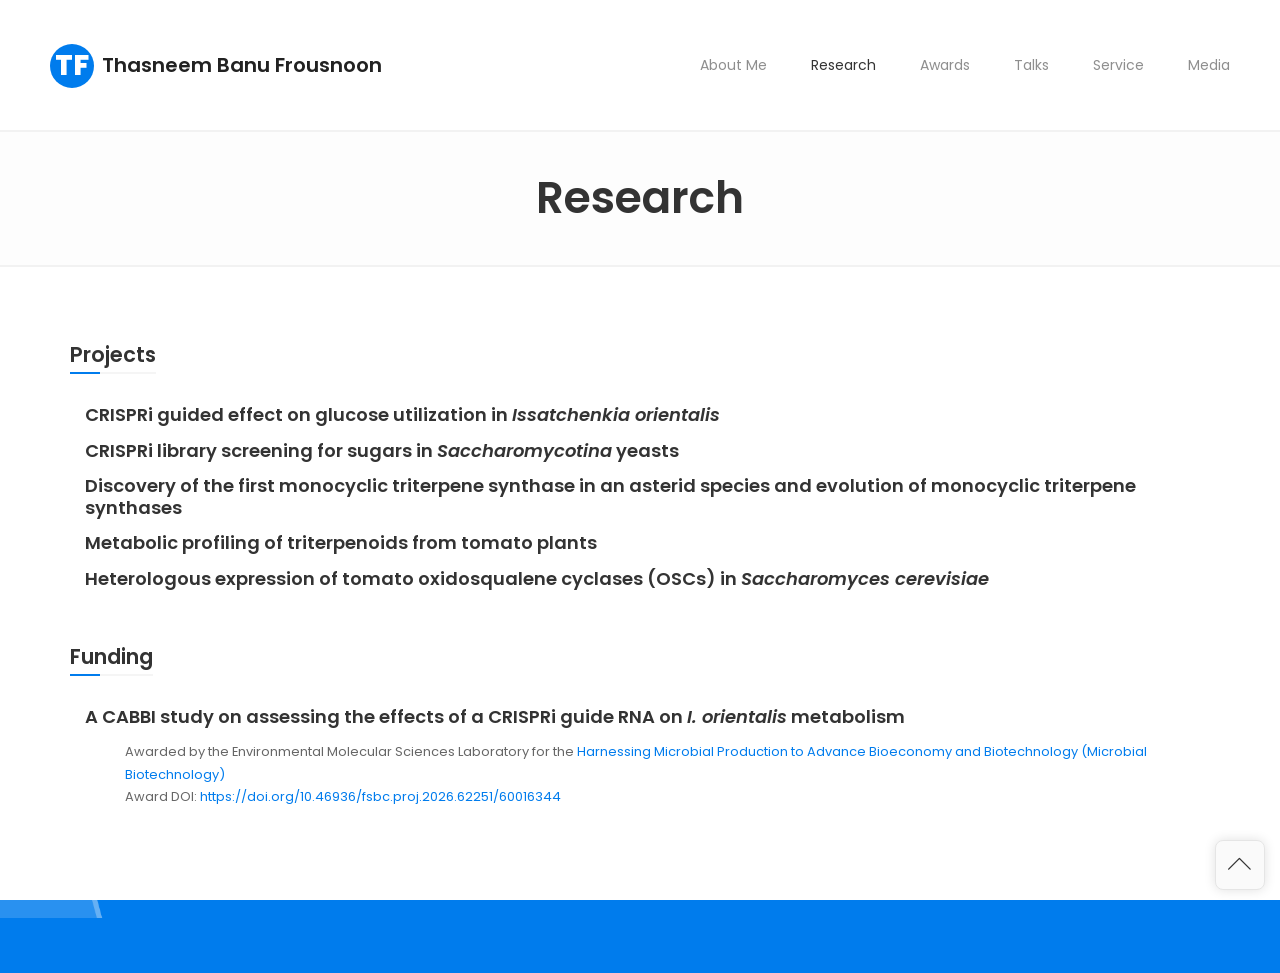
<file: research.html>
<!DOCTYPE html>
<html lang="en" class="no-js">

<head>
    <meta charset="UTF-8" />
    <meta http-equiv="X-UA-Compatible" content="IE=edge"> 
    <title>Thasneem Banu Frousnoon, PhD.</title>
    <meta name="viewport" content="width=device-width, initial-scale=1.0, maximum-scale=1.0, user-scalable=no">
    <meta name="description" content="Bashir Mohammed - Resume / CV / vCard" />
    <meta name="keywords" content="vcard, resposnive, retina, resume, jquery, css3, bootstrap, portfolio" />
    <meta name="author" content="lmpixels" />
    <link rel="shortcut icon" href="favicon.ico">


    <link rel="stylesheet" href="css/normalize.css" type="text/css">
    <link rel="stylesheet" href="css/bootstrap.min.css" type="text/css">
    <link rel="stylesheet" href="css/owl.carousel.css" type="text/css">
    <link rel="stylesheet" href="css/magnific-popup.css" type="text/css">
    <link rel="stylesheet" href="css/main.css" type="text/css">

    <script src="js/modernizr.custom.js"></script>
  </head>

  <body class="page">

    <div class="lm-animated-bg"></div>
    
    <!-- Loading animation -->
    <div class="preloader">
      <div class="preloader-animation">
        <div class="preloader-spinner">
        </div>
      </div>
    </div>
    <!-- /Loading animation -->

    <!-- Scroll To Top Button -->
    <div class="lmpixels-scroll-to-top"><i class="lnr lnr-chevron-up"></i></div>
    <!-- /Scroll To Top Button -->

    <div class="page-scroll">
      <div id="page_container" class="page-container bg-move-effect" data-animation="transition-flip-in-right">

        <!-- Header -->
        <header id="site_header" class="header">
          <div class="header-content clearfix">
                
            <!-- Text Logo -->
            <div class="text-logo">
              <a href="index.html">
                <div class="logo-symbol">TF</div>
                <div class="logo-text">Thasneem Banu Frousnoon</div>
              </a>
            </div>
            <!-- /Text Logo -->

            <!-- Navigation -->
            <div class="site-nav mobile-menu-hide">
              <ul class="leven-classic-menu site-main-menu">
                <li class="menu-item">
                  <a href="index.html">About Me</a>
                </li>

                <li class="menu-item current-menu-item">
                  <a href="research.html">Research</a>
                </li>

                <li class="menu-item">
                  <a href="awards.html">Awards</a>
                </li>

                <li class="menu-item">
                  <a href="talks.html">Talks</a>
                </li>

                <li class="menu-item">
                  <a href="service.html">Service</a>
                </li>

                <li class="menu-item">
                  <a href="media.html">Media</a>
                </li>
              </ul>
            </div>

            <!-- Mobile Menu Toggle -->
            <a class="menu-toggle mobile-visible">
              <i class="fa fa-bars"></i>
            </a>
            <!-- Mobile Menu Toggle -->
          </div>
        </header>
        <!-- /Header -->

        <div id="main" class="site-main">
          <div id="main-content" class="single-page-content">
            <div id="primary" class="content-area">   

            <div class="page-title" style="text-align: center; padding: 40px 70px;">
                <h1>Research</h1>
                <div class="page-subtitle">
                    <!-- <h4> 8 Years of Experience</h4> -->
                </div>
              </div> 
              <div id="content" class="page-content site-content single-post" role="main">
                
                <!-- Services -->
                <div class="row">
                  <div class="col-xs-12 col-sm-12">
                    <div class="p-10"></div>

                    <div class="block-title">
                      <h2> Projects</h2>
                    </div>
                  </div>
                </div>

                <div class="row">
                  <div class="col-xs-12 col-sm-12">
                    <div class="info-list-w-icon">
                      <div class="info-block-w-icon">
                        <!-- <div class="ci-icon">
                          <i class="linecons linecons-pen"></i>
                        </div> -->
      
                        <div class="ci-text">
                          <h4>CRISPRi guided effect on glucose utilization in <em>Issatchenkia orientalis	</em></h4>
                          <ul></ul>
                          <h4>CRISPRi library screening for sugars in <em>Saccharomycotina</em> yeasts	</h4>
                          <ul>
                      
                          </ul>
                            <h4>Discovery of the first monocyclic triterpene synthase in an asterid species and evolution of monocyclic triterpene synthases </h4>
                          <ul>
                      
                          </ul>
                          <h4>Metabolic profiling of triterpenoids from tomato plants </h4>
                          <ul>
                      
                          </ul>
                          <h4>Heterologous expression of tomato oxidosqualene cyclases (OSCs) in <em>Saccharomyces cerevisiae</em></h4>
                          <ul>
                      
                          </ul>
                        </div>
                      </div>
                    </div>
                  </div>
                </div>
                <!-- /Services -->

                 <!-- Services -->
                <div class="row">
                  <div class="col-xs-12 col-sm-12">
                    <div class="p-10"></div>

                    <div class="block-title">
                      <h2> Funding</h2>
                    </div>
                  </div>
                </div>

                <div class="row">
                  <div class="col-xs-12 col-sm-12">
                    <div class="info-list-w-icon">
                      <div class="info-block-w-icon">
                        <!-- <div class="ci-icon">
                          <i class="linecons linecons-pen"></i>
                        </div> -->
      
                        <div class="ci-text">
                          <h4> A CABBI study on assessing the effects of a CRISPRi guide RNA on <em>I. orientalis</em> metabolism	</h4>
                          <ul>
                          <p>Awarded by the Environmental Molecular Sciences Laboratory for the<a href="https://www.emsl.pnnl.gov/proposals/type/community-science-campaigns/microbial-biotechnology"> Harnessing Microbial Production to Advance Bioeconomy and Biotechnology (Microbial Biotechnology)
                            </a> <br>
                           Award DOI: <a href="https://www.osti.gov/award-doi-service/biblio/10.46936/fsbc.proj.2026.62251/60016344">https://doi.org/10.46936/fsbc.proj.2026.62251/60016344</a></p>
                          </ul>
                        </div>
                      </div>
                    </div>
                  </div>
                </div>
                <!-- /Services -->
              </div>
            </div>
          </div>
        </div>        
      </div>
    </div>

    <script src="js/jquery-2.1.3.min.js"></script>
    <script src="js/imagesloaded.pkgd.min.js"></script>
    <script src="js/bootstrap.min.js"></script>
    <script src='js/jquery.shuffle.min.js'></script>
    <script src='js/masonry.pkgd.min.js'></script>
    <script src='js/owl.carousel.min.js'></script>
    <script src="js/jquery.magnific-popup.min.js"></script>
    <script src="js/validator.js"></script>
    <script src="js/main.js"></script>
  </body>
</html>
</file>
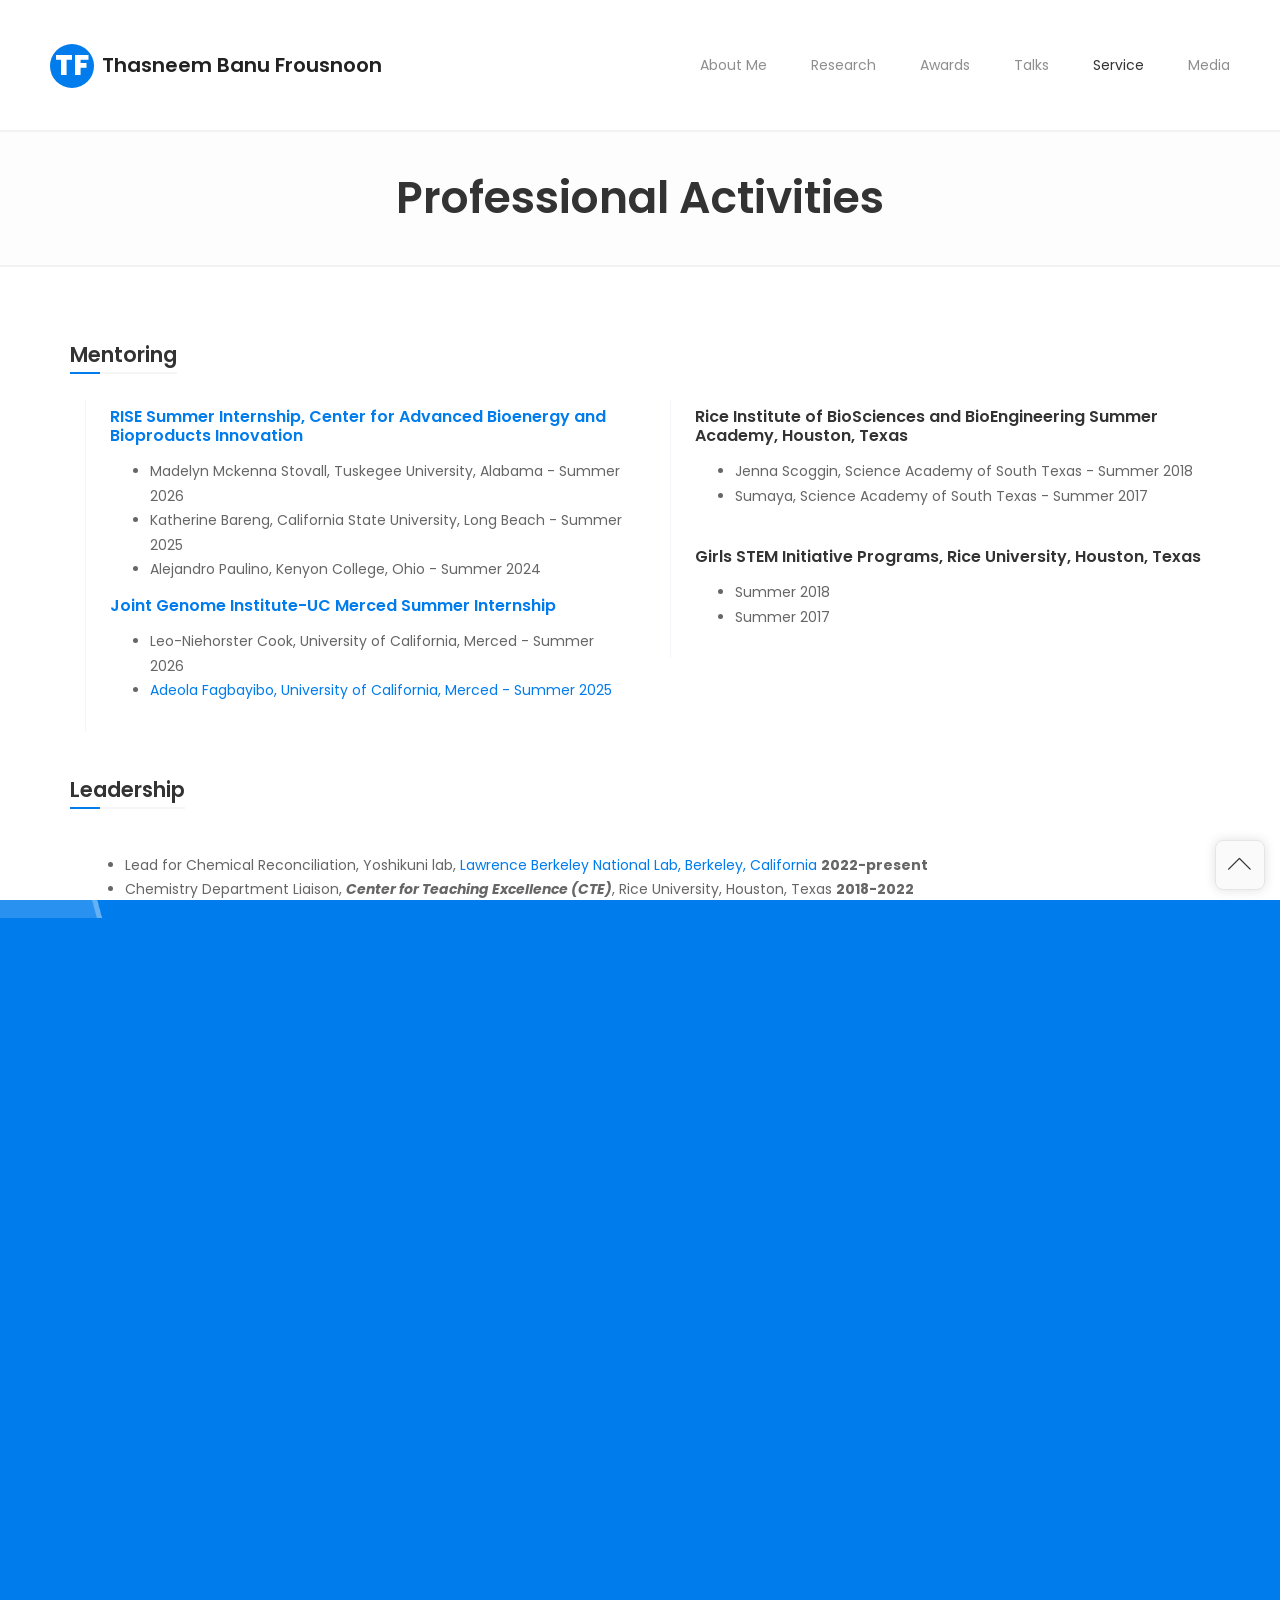
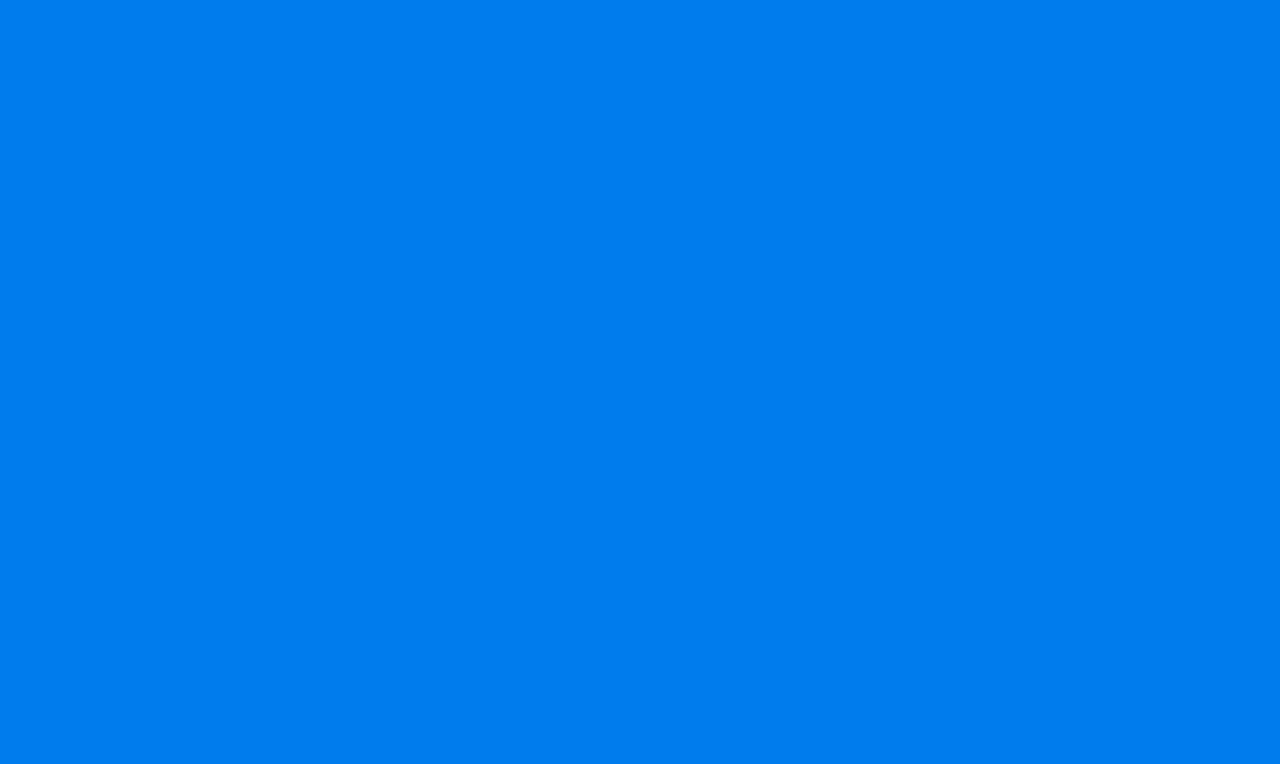
<file: service.html>
<!DOCTYPE html>
<html lang="en" class="no-js">

<head>
    <meta charset="UTF-8" />
    <meta http-equiv="X-UA-Compatible" content="IE=edge"> 
    <title>Thasneem Banu Frousnoon, PhD.</title>
    <meta name="viewport" content="width=device-width, initial-scale=1.0, maximum-scale=1.0, user-scalable=no">
    <meta name="description" content="Bashir Mohammed - Resume / CV / vCard" />
    <meta name="keywords" content="vcard, resposnive, retina, resume, jquery, css3, bootstrap, portfolio" />
    <meta name="author" content="lmpixels" />
    <link rel="shortcut icon" href="favicon.ico">


    <link rel="stylesheet" href="css/normalize.css" type="text/css">
    <link rel="stylesheet" href="css/bootstrap.min.css" type="text/css">
    <link rel="stylesheet" href="css/owl.carousel.css" type="text/css">
    <link rel="stylesheet" href="css/magnific-popup.css" type="text/css">
    <link rel="stylesheet" href="css/main.css" type="text/css">
    <link rel="stylesheet" href="css/style.css" type="text/css">


    <script src="js/modernizr.custom.js"></script>
  </head>

  <body class="page">

    <div class="lm-animated-bg"></div>
    
    <!-- Loading animation -->
    <div class="preloader">
      <div class="preloader-animation">
        <div class="preloader-spinner">
        </div>
      </div>
    </div>
    <!-- /Loading animation -->

    <!-- Scroll To Top Button -->
    <div class="lmpixels-scroll-to-top"><i class="lnr lnr-chevron-up"></i></div>
    <!-- /Scroll To Top Button -->

    <div class="page-scroll">
      <div id="page_container" class="page-container bg-move-effect" data-animation="transition-flip-in-right">

        <!-- Header -->
        <header id="site_header" class="header">
          <div class="header-content clearfix">
                
            <!-- Text Logo -->
            <div class="text-logo">
              <a href="index.html">
                <div class="logo-symbol">TF</div>
                <div class="logo-text">Thasneem Banu Frousnoon</div>
              </a>
            </div>
            <!-- /Text Logo -->

            <!-- Navigation -->
            <div class="site-nav mobile-menu-hide">
              <ul class="leven-classic-menu site-main-menu">
                <li class="menu-item">
                  <a href="index.html">About Me</a>
                </li>

                <li class="menu-item">
                  <a href="research.html">Research</a>
                </li>

                <li class="menu-item">
                  <a href="awards.html">Awards</a>
                </li>

                <li class="menu-item">
                  <a href="talks.html">Talks</a>
                </li>

                <li class="menu-item current-menu-item">
                  <a href="service.html">Service</a>
                </li>

                <li class="menu-item">
                  <a href="media.html">Media</a>
                </li>
              </ul>
            </div>

            <!-- Mobile Menu Toggle -->
            <a class="menu-toggle mobile-visible">
              <i class="fa fa-bars"></i>
            </a>
            <!-- Mobile Menu Toggle -->
          </div>
        </header>
        <!-- /Header -->

        <div id="main" class="site-main">
          <div id="main-content" class="single-page-content">
            <div id="primary" class="content-area">   

            <div class="page-title" style="text-align: center; padding: 40px 70px;">
                <h1>Professional Activities</h1>
                <div class="page-subtitle">
                    <!-- <h4> 8 Years of Experience</h4> -->
                </div>
              </div> 
              <div id="content" class="page-content site-content single-post" role="main">
                
                <!-- Services -->
                <div class="row">
                  <div class="col-xs-12 col-sm-12">
                    <div class="p-10">
                    </div>
                    <div class="block-title">
                      <h2>Mentoring</h2>
                    </div>
                  </div>
                </div>

                <div class="row">
                  <div class="col-xs-12 col-sm-6">
                      <div id="timeline_1" class="timeline clearfix">
                        <div class="timeline-item clearfix">
                          
                          <h5><a href="https://cabbi.bio/outreach/rise-summer-internships/"> RISE Summer Internship, Center for Advanced Bioenergy and Bioproducts Innovation</a></h5>
                          <ul>
                            <li>Madelyn Mckenna Stovall, Tuskegee University, Alabama - Summer 2026</li>
                            <li>Katherine Bareng, California State University, Long Beach - Summer 2025</li>
                            <li>Alejandro Paulino, Kenyon College, Ohio - Summer 2024</li>
                          </ul>

                          <h5><a href="https://jgi.doe.gov/work-with-us/educational-partnerships/uc-merced"> Joint Genome Institute-UC Merced Summer Internship</a></h5>
                          <ul>
                            <li>Leo-Niehorster Cook, University of California, Merced - Summer 2026</li>
                            <li><a href="https://jgi.doe.gov/user-science/science-stories/expanding-horizons-2025-jgi-uc-merced-internship-cohort">Adeola Fagbayibo, University of California, Merced - Summer 2025</a></li>
                          </ul>
                        </div>
                      </div>
                    </div>

                  <div class=" col-xs-12 col-sm-6 ">
                    <div id="timeline_1" class="timeline clearfix">
                      <div class="timeline-item clearfix">

                          <h5>Rice Institute of BioSciences and BioEngineering Summer Academy, Houston, Texas</h5>
                          <ul>
                            <li>Jenna Scoggin, Science Academy of South Texas - Summer 2018</li>
                            <li>Sumaya, Science Academy of South Texas - Summer 2017</li>
                          </ul>
                          <br>

                          <h5>Girls STEM Initiative Programs, Rice University, Houston, Texas</h5>
                          <ul>
                            <li>Summer 2018</li>
                            <li>Summer 2017</li>
                          </ul>
                      </div>
                    </div>
                  </div>

                </div>
                <!-- /Services -->

                <!-- Services -->
                <div class="row">
                  <div class="col-xs-12 col-sm-12">
                    <div class="p-10"></div>

                    <div class="block-title">
                      <h2>Leadership</h2>
                    </div>
                  </div>
                </div>

                <div class="row">
                  <div class="col-xs-12 col-sm-12">
                    <div class="info-list-w-icon">
                      <div class="info-block-w-icon">
                        <!-- <div class="ci-icon">
                          <i class="linecons linecons-pen"></i>
                        </div> -->
      
                        <div class="ci-text">
                          <!-- <h4>Copywrite</h4> -->
                          <ul>
                            <li> Lead for Chemical Reconciliation, Yoshikuni lab, <a href="https://lbl.gov/">Lawrence Berkeley National Lab, Berkeley, California </a><b> 2022-present</b></li>
                            <li> Chemistry Department Liaison, <em><b>Center for Teaching Excellence (CTE)</b></em>, Rice University, Houston, Texas <b>2018-2022</b></li>
                            <li> Graduate Student Association Liaison, <em><b>Center for Teaching Excellence (CTE)</b></em>, Rice University, Houston, Texas <b>2018-2021</b></li>
                            <li> VP of Professional Development,<em><b><a href="https://gsa.rice.edu/past-gsa-officers"> Rice Graduate Student Association </a></b></em>, Rice University, Houston, Texas <b>2018-2020</b></li>
                            <li>Member of the Organizing Committee, <b><em>Graduate Student Association 50<sup>th</sup> Anniversary Committee</b></em>, <a href="https://www.rice.edu/">Rice University, Houston, Texas</a> <b>2019</b></li>
                            <li><a href="https://sci.rice.edu/sites/g/files/bxs3866/files/inline-files/SCI%20spring%20symposium%202019%20long%20program%20TO%20POST.pdf">Graduate Committee Chair,</a> <em><b>Organizing Committee for Smalley Curl Institute’s Transdisciplinary Symposium,</b></em> <a href="https://www.rice.edu/">Rice University, Houston, Texas</a><b> 2018, 2019</b></li>
                            <li>Graduate Student Representative, <em><b>University Committee for Teaching,</b></em> <a href="https://www.rice.edu/">Rice University, Houston, Texas</a> <b> 2018-2020</b></li>
                            <li>Graduate Student Representative, <em><b>University Health Insurance Committee,</b></em> <a href="https://www.rice.edu/">Rice University, Houston, Texas</a> <b>2018-2020</b></li>
                            <li>Secretary, <em><b>Rice Wiki Women,</b></em> <a href="https://www.rice.edu/">Rice University, Houston, Texas</a> <b>2018-2020</b></li>
                          </ul>
                        </div>
                      </div>
                    </div>
                  </div>
                </div>
                <!-- /Services -->

                <!-- Services -->
                <div class="row">
                  <div class="col-xs-12 col-sm-12">
                    <div class="p-10"></div>

                    <div class="block-title">
                      <h2>Teaching</h2>
                    </div>
                  </div>
                </div>
                <div class="row">
  
                  <div class=" col-xs-12 col-sm-6 ">
                    <!-- <div class="block-title">
                      <h2>Education</h2>
                    </div> -->

                    <div id="timeline_1" class="timeline clearfix">
                      <div class="timeline-item clearfix">
                        <h4 class="item-period "></h4>
                        <h5 class="item-period current"><a href="https://tapiacenter.rice.edu/" target="new">Rice University: Tapia Center for Excellence and Equity in Education, Houston, Texas</a> <b>2019</b></h5>
                        <h4 class="item-title">Instructor for K-12 educators and high school students who were top 3 in their graduating class</h4>
                        <p>Facilitated project-based learning assignments in STEM projects</p>
                        <p>Assisted K-12 educators in developing ‘Project-Based Learning’ activities for their classrooms</p>
                        <p>Taught and provided feedback on effective graphical and oral presentations</p>
                      </div>

                      <div class="timeline-item clearfix">
                        <h4 class="item-period "></h4>
                        <h5 class="item-period "><a href="https://chemistry.rice.edu/" target="new">Rice University: Department of Chemistry, Houston, Texas</a> <b>2019</b></h5>
                        <span class="item-company"></span>
                        <h4 class="item-title">Co-Instructor, Organic Chemistry Discussion (CHEM 213) for Organic Chemistry I</h4>
                        <p>Taught three discussion sections of class size ranging from 15-25 students</p>
                        <p>Held weekly office hours to provide individual academic support</p>
                        <p>Proctored and graded exams</p>
                      </div>

                      <div class="timeline-item clearfix">
                        <h5 class="item-period current"><a href="https://tapiacenter.rice.edu/" target="new">Rice University: Tapia Center for Excellence and Equity in Education, Houston, Texas</a> <b>2018</b></h5>
                        <span class="item-company"></span>
                        <h4 class="item-title">Instructor for high school students at the Tapia STEM camp</h4>
                        <p>Facilitated project-based learning assignments in STEM projects for high school students</p>
                        <p>Taught and provided feedback on effective graphical and oral presentations</p>
                      </div>

                    </div>
                  </div>

                  <div class=" col-xs-12 col-sm-6 ">
                    <!-- <div class="block-title">
                      <h2>Experience</h2>
                    </div> -->

                    <div id="timeline_2" class="timeline clearfix">
                      <div class="timeline-item clearfix">
                        <h5 class="item-period "><a href="https://chemistry.rice.edu/" target="new">Rice University: Department of Chemistry, Houston, Texas</a> <b>2016-2018</b></h5>
                        <span class="item-company"></span>
                        <h4 class="item-title">Teaching Assistant, Organic Chemistry Lab (CHEM 215)</h4>
                        <p>Conducted experimental trials and prepared chemical reagents for undergraduate laboratory courses</p>
                        <p>Taught different lab techniques </p>
                        <p>Evaluated lab reports and notebooks, providing feedback to improve student learning</p>
                      </div>

                      <div class="timeline-item clearfix">
                        <h5 class="item-period "><a href="https://sci.pdn.ac.lk/chemistry/" target="new">University of Peradeniya: Department of Chemistry, Peradeniya, Sri Lanka</a> <b>2015</b></h5>
                        <span class="item-company"></span>
                        <h4 class="item-title">Lead Teaching Assistant, Principles of Chemistry I (CH101)</h4>
                        <p>Coordinated assignments of 300+ freshmen across 10 teaching assistants</p>
                        <p>Taught two discussion sections of 25 students</p>
                        <p>Prepared grading keys and resolved scheduling concerns</p>
                      </div>
                      
                      <div class="timeline-item clearfix">
                        <h5 class="item-period "><a href="https://sci.pdn.ac.lk/chemistry/" target="new">University of Peradeniya: Department of Chemistry, Peradeniya, Sri Lanka</a> <b>2015</b></h5>
                        <h4 class="item-title">Lead Teaching Assistant, Elementary Chemistry Laboratory II (CH109)</h4>
                        <p>Developed lab experiment schedules and performed trial runs </p>
                        <p>Prepared grading keys and evaluated lab reports </p>
                        <p>Proctored and graded final exams</p>
                      </div>
                    </div>
                  </div>
                </div>

                <!-- Services -->
                <div class="row">
                  <div class="col-xs-12 col-sm-6">
                    <div class="block-title">
                      <h2>Professional Affiliations</h2>
                    </div>
  
                    <div class="ci-text clearfix">
                      <!-- <h4>Professional Training and Certification</h4> -->
                      <ul>
                        <p></p><li>Reviewer, <a href="https://www.sciencedirect.com/journal/algal-research" target="new">Algal Research, ELSEVIER </a></li><p></p>
                        <li>Reviewer, <a href="https://www.frontiersin.org/journals/microbiology" target="new">Frontiers in Microbiology </a></li>
                        <p></p><li>Reviewer, <a href="https://pubs.acs.org/acsodf" target="new">ACS Omega </a></li><p></p>
                        <p></p><li>Member, <a href="https://www.acs.org/" target="new">American Chemical Society (ACS)</a></li><p></p>
                        <p></p><li>Member, <a href="https://www.simbhq.org/" target="new">Society for Industrial Microbiology and Biotechnology (SIMB)</a> </li><p></p>
                        
                      </ul>
                    </div>
                  </div>

                  <div class="col-xs-12 col-sm-6">
                    <div class="block-title">
                      <h2>Invited Panelist</h2>
                    </div>
  
                    <div class="ci-text">
                      <!-- <h4>Media Coverage</h4> -->
                        
                      <ul>
                      <p><li>Panelist, SLAM Alumni Panel for the <a href="https://slam.lbl.gov/about-the-slam/" target="new"> 2026 Berkeley Lab Research SLAM</a> May 20<sup>th</sup> 2026</li></p>
                      </ul>
                      </p></p>
              
                      <ul>
                      <p><li>Panelist, Peer Career Advisor Panel Program, <a href="https://ccd.rice.edu/" target="new">Center for Career Development</a> January 10<sup>th</sup> 2024</li></p>
                      </ul>
                      </p></p>

                      
                    </div>
                  </div>
                </div>
                <!-- /Services -->


              </div>
            </div>
          </div>
        </div>
      </div>
    </div>

    <script src="js/jquery-2.1.3.min.js"></script>
    <script src="js/imagesloaded.pkgd.min.js"></script>
    <script src="js/bootstrap.min.js"></script>
    <script src='js/jquery.shuffle.min.js'></script>
    <script src='js/masonry.pkgd.min.js'></script>
    <script src='js/owl.carousel.min.js'></script>
    <script src="js/jquery.magnific-popup.min.js"></script>
    <script src="js/validator.js"></script>
    <script src="js/main.js"></script>
  </body>
</html>
</file>
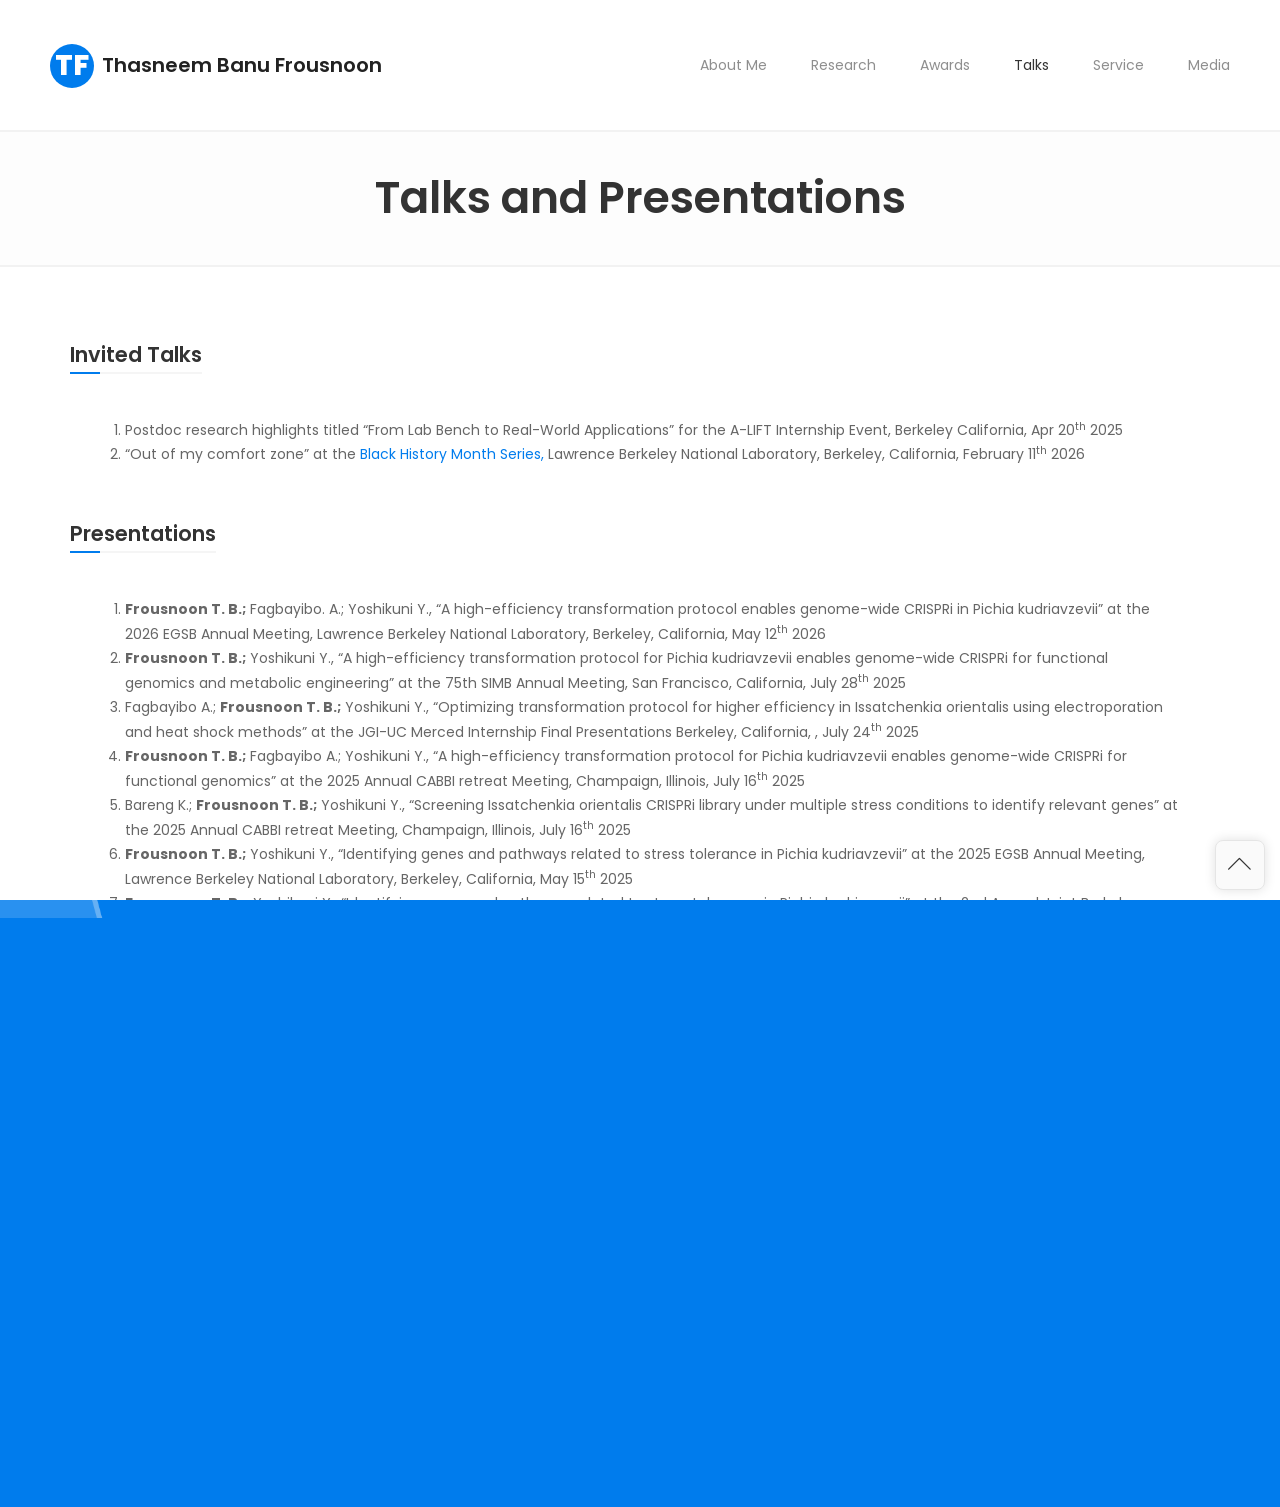
<file: talks.html>
<!DOCTYPE html>
<html lang="en" class="no-js">

<head>
    <meta charset="UTF-8" />
    <meta http-equiv="X-UA-Compatible" content="IE=edge"> 
    <title>Thasneem Banu Frousnoon, PhD.</title>
    <meta name="viewport" content="width=device-width, initial-scale=1.0, maximum-scale=1.0, user-scalable=no">
    <meta name="description" content="Bashir Mohammed - Resume / CV / vCard" />
    <meta name="keywords" content="vcard, resposnive, retina, resume, jquery, css3, bootstrap, portfolio" />
    <meta name="author" content="lmpixels" />
    <link rel="shortcut icon" href="favicon.ico">


    <link rel="stylesheet" href="css/normalize.css" type="text/css">
    <link rel="stylesheet" href="css/bootstrap.min.css" type="text/css">
    <link rel="stylesheet" href="css/owl.carousel.css" type="text/css">
    <link rel="stylesheet" href="css/magnific-popup.css" type="text/css">
    <link rel="stylesheet" href="css/main.css" type="text/css">

    <script src="js/modernizr.custom.js"></script>
  </head>

  <body class="page">

    <div class="lm-animated-bg"></div>
    
    <!-- Loading animation -->
    <div class="preloader">
      <div class="preloader-animation">
        <div class="preloader-spinner">
        </div>
      </div>
    </div>
    <!-- /Loading animation -->

    <!-- Scroll To Top Button -->
    <div class="lmpixels-scroll-to-top"><i class="lnr lnr-chevron-up"></i></div>
    <!-- /Scroll To Top Button -->

    <div class="page-scroll">
      <div id="page_container" class="page-container bg-move-effect" data-animation="transition-flip-in-right">

        <!-- Header -->
        <header id="site_header" class="header">
          <div class="header-content clearfix">
                
            <!-- Text Logo -->
            <div class="text-logo">
              <a href="index.html">
                <div class="logo-symbol">TF</div>
                <div class="logo-text">Thasneem Banu Frousnoon</div>
              </a>
            </div>
            <!-- /Text Logo -->

            <!-- Navigation -->
            <div class="site-nav mobile-menu-hide">
              <ul class="leven-classic-menu site-main-menu">
                <li class="menu-item">
                  <a href="index.html">About Me</a>
                </li>

                <li class="menu-item">
                  <a href="research.html">Research</a>
                </li>

                <li class="menu-item">
                  <a href="awards.html">Awards</a>
                </li>

                <li class="menu-item current-menu-item">
                  <a href="talks.html">Talks</a>
                </li>

                <li class="menu-item">
                  <a href="service.html">Service</a>
                </li>

                <li class="menu-item">
                  <a href="media.html">Media</a>
                </li>
              </ul>
            </div>

            <!-- Mobile Menu Toggle -->
            <a class="menu-toggle mobile-visible">
              <i class="fa fa-bars"></i>
            </a>
            <!-- Mobile Menu Toggle -->
          </div>
        </header>
        <!-- /Header -->

        <div id="main" class="site-main">
          <div id="main-content" class="single-page-content">
            <div id="primary" class="content-area">   

            <div class="page-title" style="text-align: center; padding: 40px 70px;">
                <h1>Talks and Presentations</h1>
                <div class="page-subtitle">
                    <!-- <h4> 8 Years of Experience</h4> -->
                </div>
              </div> 
              <div id="content" class="page-content site-content single-post" role="main">
                <!-- Services -->
                <div class="row">
                  <div class="col-xs-12 col-sm-12">
                    <div class="p-10"></div>

                    <div class="block-title">
                      <h2> Invited Talks </h2>
                    </div>
                  </div>
                </div>

                <div class="row">
                  <div class="col-xs-12 col-sm-12">
                    <div class="info-list-w-icon">
                      <div class="info-block-w-icon">
                        <!-- <div class="ci-icon">
                          <i class="linecons linecons-pen"></i>
                        </div> -->

                <!-- Services -->

                 <div class="row">
                  <div class="col-xs-12 col-sm-12">
                    <div class="info-list-w-icon">
                      <div class="info-block-w-icon">
      
                        <div class="ci-text">
                          <ol>
                            <li> Postdoc research highlights titled “From Lab Bench to Real-World Applications” for the A-LIFT Internship Event, Berkeley California, Apr 20<sup>th</sup> 2025 
                            </li>
                             <li>  “Out of my comfort zone” at the <a href="https://sites.google.com/lbl.gov/lbnl-erg-internal/african-american-erg/black-history-month">Black History Month Series,</a> Lawrence Berkeley National Laboratory, Berkeley, California, February 11<sup>th</sup> 2026
                            </li>                                              
                          </ol>
                        </div>
                      </div>
                    </div>
                  </div>
                </div>
                <!-- /Services -->
                 
                <!-- Services -->
                <div class="row">
                  <div class="col-xs-12 col-sm-12">
                    <div class="p-10"></div>

                    <div class="block-title">
                      <h2> Presentations </h2>
                    </div>
                  </div>
                </div>

                <div class="row">
                  <div class="col-xs-12 col-sm-12">
                    <div class="info-list-w-icon">
                      <div class="info-block-w-icon">
                        <!-- <div class="ci-icon">
                          <i class="linecons linecons-pen"></i>
                        </div> -->

                <!-- Services -->

                <div class="row">
                  <div class="col-xs-12 col-sm-12">
                    <div class="info-list-w-icon">
                      <div class="info-block-w-icon">
      
                        <div class="ci-text">
                          <ol>
                            <li> <b>Frousnoon T. B.;</b> Fagbayibo. A.; Yoshikuni Y., “A high-efficiency transformation protocol enables genome-wide CRISPRi in Pichia kudriavzevii” at the 2026 EGSB Annual Meeting, Lawrence Berkeley National Laboratory, Berkeley, California, May 12<sup>th</sup> 2026
                            </li>
                              
                              <li> <b>Frousnoon T. B.;</b> Yoshikuni Y., “A high-efficiency transformation protocol for Pichia kudriavzevii enables genome-wide CRISPRi for functional genomics and metabolic engineering” at the 75th SIMB Annual Meeting, San Francisco, California, July 28<sup>th</sup>  2025 
                            </li>
                              <li> Fagbayibo A.; <b>Frousnoon T. B.;</b> Yoshikuni Y., “Optimizing transformation protocol for higher efficiency in Issatchenkia orientalis using electroporation and heat shock methods” at the JGI-UC Merced Internship Final Presentations Berkeley, California, , July 24<sup>th</sup> 2025
                            </li>
                              <li> <b>Frousnoon T. B.;</b> Fagbayibo A.; Yoshikuni Y., “A high-efficiency transformation protocol for Pichia kudriavzevii enables genome-wide CRISPRi for functional genomics” at the 2025 Annual CABBI retreat Meeting, Champaign, Illinois, July 16<sup>th</sup> 2025
                            </li>
                              <li> Bareng K.; <b>Frousnoon T. B.;</b> Yoshikuni Y., “Screening Issatchenkia orientalis CRISPRi library under multiple stress conditions to identify relevant genes” at the 2025 Annual CABBI retreat Meeting, Champaign, Illinois, July 16<sup>th</sup> 2025
                            </li>
                            <li>	<b>Frousnoon T. B.;</b> Yoshikuni Y., “Identifying genes and pathways related to stress tolerance in Pichia kudriavzevii” at the 2025 EGSB Annual Meeting, Lawrence Berkeley National Laboratory, Berkeley, California, May 15<sup>th</sup> 2025
                            </li>
                            <li> <b>Frousnoon T. B.;</b>; Yoshikuni Y., “Identifying genes and pathways related to stress tolerance in Pichia kudriavzevii” at the 2nd Annual Joint Berkeley Initiative for Microbiome Sciences, Berkeley, California, May 14<sup>th</sup> 2025
                            </li> 
                            <li> <b>Frousnoon T. B.;</b> Yoshikuni Y., “Developing a haploid Issatchenkia orientalis strain” in 2024 Annual Science Retreat, Center for Bioenergy and Bioproducts Innovation, Champaign, Illinois, July 25<sup>th</sup> 2024
                            </li>
                            <li> Wu Z.; Hsieh P.; Bun D. T.; Li X.; <b>Frousnoon T. B.;</b> Dai D.; Cortez J. D.; Jang J.; Mantri K.; Suthers P. F.; Avalos J. L.; Rabinowitz J. D.; Jin Y.; Shao Z.; Yoshikuni. Y., “Investigating the Impact of Loss of Heterozygosity (LOH) on Citramalate Production by Issatchenkia orientalis” in 2024 Annual Science Retreat, Center for Bioenergy and Bioproducts Innovation, Champaign, Illinois, July 25<sup>th</sup> 2024
                            </li>
                             <li> Paulino, A.; <b>Frousnoon T. B.;</b> Yoshikuni Y., “Developing haploid yeast to optimize organic acid production" in 2024 Annual Science Retreat, Center for Bioenergy and Bioproducts Innovation, Champaign, Illinois, July 25<sup>th</sup> 2024
                            </li> 
                            <li><b>Frousnoon T. B.;</b> Wilson W. K.; Matsuda S. P. T., “Characterization of triterpene synthases combined with metabolic profiling provides a comprehensive understanding of triterpene alcohol biosynthesis in tomato” Abstracts of Papers of The American Chemical Society, March 17<sup>th</sup> 2022</li>
                            <li><b>Frousnoon T. B.;</b> Wilson W. K.; Matsuda S. P. T., “Completion of characterization of OSCs of Solanum lycopersicum and comparison to metabolomics to understand the site of action of triterpenes in the plant” in 2019 Smalley Curley Institute’s Transdisciplinary Symposium, Rice University, Houston, Texas, Feb 8<sup>th</sup> 2019</li> 
                            <li><b>Frousnoon T. B.;</b> and Karunaratne D. N., Synthesis of fungal resistant edible films from chickpea starch In 2nd Biennial International Symposium on Polymer Science and Technology 2015, pp 32</li>                                                    
                          </ol>
                        </div>
                      </div>
                    </div>
                  </div>
                </div>
                <!-- /Services -->

               
              </div>
            </div>
          </div>
        </div>
      </div>
    </div>

    <script src="js/jquery-2.1.3.min.js"></script>
    <script src="js/imagesloaded.pkgd.min.js"></script>
    <script src="js/bootstrap.min.js"></script>
    <script src='js/jquery.shuffle.min.js'></script>
    <script src='js/masonry.pkgd.min.js'></script>
    <script src='js/owl.carousel.min.js'></script>
    <script src="js/jquery.magnific-popup.min.js"></script>
    <script src="js/validator.js"></script>
    <script src="js/main.js"></script>
  </body>
</html>
</file>
<file: css/style.css>
div {
  -webkit-hyphens: none;
  -ms-hyphens: none;
  hyphens: none;
}

img {
    vertical-align: bottom;
    max-width: 100%;
    height: auto;
    border: 0;
    margin: 10px 0 10px 0;
    padding-bottom: 20px;
}

.home-text h1 {
    font-size: 44px;
    line-height: 56px;
    margin-top: 0;
    margin-bottom: 20px;
    white-space: nowrap;
}

@media only screen and (max-width: 767px)
.home-text h1{
    text-align: center;
    font-size: 30px !important;
}

@media only screen and (max-width: 500px)
.home-text h1 {
    font-size: 22px !important;
    line-height: 30px !important;
}

/*@media only screen and (max-width: 767px)
.home-text h4 {
    text-align: center;
    font-size: 20px !important;
}*/

.two-column-section {
  display: grid;
  grid-template-columns: repeat(2, 1fr);
  gap: 30px;
  align-items: start;
}
</file>
<file: css/main.css>
@import 'https://fonts.googleapis.com/css?family=Poppins:200,200i,300,300i,400,400i,500,500i,600,600i,700,700i';@import 'fonts/linear-icons-font/style.css';@import 'fonts/fontawesome-free-5.12.1-web/css/all.min.css';@import 'fonts/linecons/style.css';html{position:relative;height:100%;min-height:100%;width:100%;overflow:hidden}body{position:initial;font-family:poppins,Helvetica,sans-serif;font-size:14px;font-weight:400;margin:0;width:100%;height:100%;min-height:100%;background-color:#007ced;background-position:center center;background-size:calc(100% + 25px);background-repeat:repeat;background-attachment:fixed;overflow-y:auto;overflow-x:hidden}.lm-animated-bg{position:absolute;width:auto;height:auto;top:-18px;left:-18px;right:-18px;bottom:-18px;background-image:url(../img/main_bg.png);background-position:center center;background-size:cover;background-repeat:no-repeat;z-index:-1}.page-scroll{width:100%;height:auto;min-height:100%;vertical-align:middle;-ms-flex-pack:center;justify-content:center;flex-direction:column;display:-webkit-box;display:-moz-box;display:-ms-flexbox;display:-webkit-flex;display:flex;-webkit-box-direction:normal;-moz-box-direction:normal;-webkit-box-orient:horizontal;-moz-box-orient:horizontal;-webkit-flex-direction:row;-ms-flex-direction:row;flex-direction:row;-webkit-flex-wrap:wrap;-ms-flex-wrap:wrap;flex-wrap:wrap;-webkit-align-content:stretch;-ms-flex-line-pack:stretch;align-content:stretch;-webkit-box-align:center;-moz-box-align:center;-webkit-align-items:center;align-items:center;-ms-flex-align:center;-webkit-backface-visibility:hidden;-moz-backface-visibility:hidden;backface-visibility:hidden}.add-prespective{-webkit-perspective:1200px;-moz-perspective:1200px;perspective:1200px}body.ajax-page-visible{overflow:hidden}.transition{-webkit-transition:all .2s;-moz-transition:all .2s;-o-transition:all .2s;-ms-transition:all .2s;transition:all .2s}a{color:#007ced;text-decoration:none;outline:none;-webkit-transition:all .3s ease-in-out;-moz-transition:all .3s ease-in-out;-o-transition:all .3s ease-in-out;-ms-transition:all .3s ease-in-out;transition:all .3s ease-in-out}a:hover{color:#ff9800;text-decoration:none;outline:none}a:focus{outline:0;text-decoration:none}h1,h2,h3,h4,h5,h6{font-family:poppins,Helvetica,sans-serif;font-weight:600;font-style:normal;color:#333}h1{font-size:32px}h2{font-size:27px}h3{font-size:21px}h4{font-size:18px}h5{font-size:16px}h6{font-size:14px}body,p{font-family:poppins,Helvetica,sans-serif;font-size:14px;font-weight:400;font-style:normal;line-height:1.75em;color:#666}p{font-size:14px;color:#666;margin:0 0 10px}p.lead{font-size:18px;margin:25px 0}ol,ul{padding:0 0 0 40px;margin:1em 0}ol ol,ol ul,ul ol,ul ul{margin:1em 0}dd{margin:0 0 24px}img{vertical-align:bottom;max-width:100%;height:auto;border:0;-ms-interpolation-mode:bicubic}.mobile-visible{display:none;visibility:hidden}.mobile-hidden{display:block;visibility:visible}.form-group{position:relative;margin:0 0 21.5px}.form-control,.form-control:focus{height:42px}.form-control,.form-control:focus,.has-error .form-control,.has-error .form-control:focus,input[type=search],input[type=password],input[type=text]{position:relative;border:2px solid #bfbfbf;border-radius:5px;display:block;font-size:1em;margin:0;padding:10px 25px 10px 12px;width:100%;min-width:100%;background:0 0;text-align:left;color:inherit;-webkit-box-shadow:none;-moz-box-shadow:none;box-shadow:none;outline:none;font-family:poppins,Helvetica,sans-serif}.form-control,.form-control:focus,.has-error .form-control,.has-error .form-control:focus,input[type=search],input[type=password],input[type=text],.header-search input.form-control{-webkit-transform:translateZ(0);-moz-transform:translateZ(0);transform:translateZ(0)}textarea.form-control,textarea.form-control:focus{height:auto}.form-control+.form-control-border{content:"";position:absolute;z-index:-1;left:0;right:100%;bottom:0;border-radius:5px;top:0;opacity:0;background:0 0!important;border:2px solid #007ced;border-right-width:0;height:100%;-webkit-transition:all .3s ease-in-out;-moz-transition:all .3s ease-in-out;-o-transition:all .3s ease-in-out;-ms-transition:all .3s ease-in-out;transition:all .3s ease-in-out}.form-control:focus+.form-control-border{left:0;right:0;height:100%;z-index:1;opacity:1;border-right-width:2px}.has-error .form-control+.form-control-border{border-color:#ff4c4c;background-color:transparent}.form-control::-moz-placeholder{color:#adadac}.form-control:-ms-input-placeholder{color:#adadac}.form-control::-webkit-input-placeholder{color:#adadac}.form-group .help-block{position:absolute;display:inline-block;padding:0 5px;font-size:.93em;line-height:1.75em;margin:-2px 0 0 10px;color:#fff;background:#ff4e4e;z-index:1}.form-group .help-block:after{content:" ";position:absolute;left:5px;bottom:100%;width:0;height:0;border-bottom:10px solid #ff4e4e;border-right:10px solid transparent}.form-group .help-block:empty{display:none}.form-group-with-icon i{position:absolute;font-size:16px;top:13px;right:13px;color:#d3d3d3}.form-group-with-icon.form-group-focus i{color:#007ced}.form-group.form-group-w-checkbox{padding-top:0;padding-bottom:8px;margin-bottom:17px}.form-group-with-icon.form-group-w-checkbox{padding-top:8px;padding-left:52px;margin-bottom:25px}.form-group .form-control-checkbox+label,.form-group.form-group-focus .form-control-checkbox+label{position:relative;display:inline;left:0;top:0;font-size:1em;opacity:1}.form-group .form-control-checkbox,.form-group.form-group-focus .form-control-checkbox{display:inline-block;width:auto;height:auto;top:2px}.form-group.form-group-w-checkbox .help-block{top:100%;left:0;margin-left:0}.form-group.form-group-with-icon.form-group-w-checkbox .help-block{left:52px}.no-padding{padding:0}.subpage-block{margin-bottom:30px}.text-rotation{display:block}.center{text-align:center}figure{max-width:100%}.hidden{display:none;visibility:hidden}pre{display:block;padding:9.5px;margin:0 0 10px;line-height:1.42857143;color:#333;word-break:break-all;word-wrap:break-word;background-color:#f5f5f5;border:1px solid #ccc;border-radius:4px}.btn-primary,.btn-secondary,button,input[type=button],input[type=submit],.wp-block-button .wp-block-button__link{display:inline-block;position:relative;padding:.8em 2.1em;margin-bottom:.75em;margin-right:.25em;font-size:1em;line-height:1.2;border:0;outline:0;border:2px solid #007ced;color:#222;text-shadow:none;background-color:#fff;border-radius:30px;font-family:poppins,Helvetica,sans-serif;-webkit-transition:all .3s ease-in-out;-moz-transition:all .3s ease-in-out;-o-transition:all .3s ease-in-out;-ms-transition:all .3s ease-in-out;transition:all .3s ease-in-out;box-shadow:0 10px 10px -8px rgba(0,0,0,.22)}.btn-primary:last-child,.btn-secondary:last-child,button:last-child,input[type=button]:last-child,input[type=submit]:last-child,.wp-block-button .wp-block-button__link:last-child{margin-right:0}.btn-primary:hover,.btn-primary:focus,button:hover,button:focus,input[type=button]:hover,input[type=button]:focus,input[type=submit]:hover,input[type=submit]:focus{background-color:#007ced;color:#fff;border:2px solid #007ced}.btn-secondary{border-color:#d5d5d5;background-color:#fff;box-shadow:0 10px 10px -8px #d5d5d5;color:#666}.btn-secondary:hover,.btn-secondary:focus{color:#333;border-color:#d5d5d5;background-color:#d5d5d5}.mfp-container button{box-shadow:none}.border-top{border-top:2px solid #007ced}.border-bottom{border-bottom:2px solid #007ced}body>footer{position:fixed;bottom:0;left:0;right:0}body>footer .copyrights{display:block;margin-bottom:12px;text-align:center;font-size:12px;color:#9e9e9e}.alignleft{float:left;margin-right:20px}.alignright{float:right;margin-left:20px}.aligncenter{display:block;margin-left:auto;margin-right:auto}.alignfull{margin-left:-120px;margin-right:-120px;min-width:calc(100% + 240px)}.alignwide{margin-left:-60px;margin-right:-60px;min-width:calc(100% + 120px)}.wp-block-image .alignleft{margin-right:30px}.wp-block-image .alignright{margin-left:30px}blockquote.alignleft,figure.wp-caption.alignleft,img.alignleft{margin:7px 24px 7px 0}.wp-caption.alignleft{margin:7px 14px 7px 0}.wp-block-cover,.wp-block-cover-image{margin-bottom:20px}blockquote.alignright,figure.wp-caption.alignright,img.alignright{margin:7px 0 7px 24px}.wp-caption.alignright{margin:7px 0 7px 14px}blockquote.aligncenter,img.aligncenter,.wp-caption.aligncenter{margin-top:7px;margin-bottom:7px}.site-content blockquote.alignleft,.site-content blockquote.alignright{border-top:1px solid rgba(0,0,0,.1);border-bottom:1px solid rgba(0,0,0,.1);padding-top:17px;width:50%}.site-content blockquote.alignleft p,.site-content blockquote.alignright p{margin-bottom:17px}table,th,td{border:1px solid rgba(0,0,0,.1)}table{border-collapse:separate;border-spacing:0;border-width:1px 0 0 1px;margin-bottom:24px;width:100%}caption,th,td{font-weight:400;text-align:left}th{border-width:0 1px 1px 0;font-weight:700;padding:.5em}td{border-width:0 1px 1px 0;padding:.5em}.p-10{padding-top:10px}.p-20{padding-top:20px}.p-30{padding-top:30px}.p-40{padding-top:40px}.p-50{padding-top:50px}.p-60{padding-top:60px}.p-70{padding-top:70px}.p-80{padding-top:80px}.p-90{padding-top:90px}.p-100{padding-top:100px}.no-js .preloader,.no-js .preloader-portfolio{display:none}.preloader,.preloader-portfolio{position:fixed;left:0;top:0;width:100%;height:100%;z-index:9999;background:#fff}.preloader-animation{position:absolute;top:50%;left:50%;text-align:center;background-color:inherit;color:inherit;opacity:1;transition:opacity .3s;transform:translate3d(-50%,-50%,0)}.preloader-spinner{width:52px;height:52px;margin:100px auto;background-color:#007ced;border-radius:100%;-webkit-animation:sk-scaleout 1s infinite ease-in-out;animation:sk-scaleout 1s infinite ease-in-out}@-webkit-keyframes sk-scaleout{0%{-webkit-transform:scale(0)}100%{-webkit-transform:scale(1.1);opacity:0}}@keyframes sk-scaleout{0%{-webkit-transform:scale(0);transform:scale(0)}100%{-webkit-transform:scale(1.1);transform:scale(1.1);opacity:0}}.page-container{display:flex;flex-flow:column;position:relative;-webkit-box-flex:0;-ms-flex:0 0 100%;flex:0 0 100%;max-width:1240px;margin:3% auto;padding:40px 70px 60px;background-color:#fff;-webkit-box-shadow:0 0 40px -10px rgba(0,0,0,.2);-moz-box-shadow:0 0 40px -10px rgba(0,0,0,.2);box-shadow:0 0 40px -10px rgba(0,0,0,.2);border-radius:40px;-webkit-backface-visibility:hidden;-moz-backface-visibility:hidden;backface-visibility:hidden}.transform3d{-webkit-transform:translate3d(0,0,0);-moz-transform:translate3d(0,0,0);transform:translate3d(0,0,0)}.flex-v-align{vertical-align:middle;width:100%;min-height:100%;align-items:center;display:flex;display:-ms-flexbox;-ms-flex-pack:center;justify-content:center;flex-direction:column;height:100%;display:-webkit-box;display:-moz-box;display:-ms-flexbox;display:-webkit-flex;display:flex;-webkit-box-direction:normal;-moz-box-direction:normal;-webkit-box-orient:horizontal;-moz-box-orient:horizontal;-webkit-flex-direction:row;-ms-flex-direction:row;flex-direction:row;-webkit-flex-wrap:wrap;-ms-flex-wrap:wrap;flex-wrap:wrap;-webkit-box-pack:center;-moz-box-pack:center;-webkit-justify-content:center;-ms-flex-pack:center;justify-content:center;-webkit-align-content:stretch;-ms-flex-line-pack:stretch;align-content:stretch;-webkit-box-align:center;-moz-box-align:center;-webkit-align-items:center;-ms-flex-align:center;align-items:center;text-align:center;margin:0}.flex-direction-reverse{flex-direction:row-reverse}.fw-section-fluid{width:calc( 100% + 140px );margin:0 -70px;padding:0 45px}@media only screen and (max-width:991px){.fw-section-fluid{width:calc( 100% + 80px );margin:0 -40px;padding:0 25px}}.animated{-webkit-animation-duration:1s;animation-duration:1s;-webkit-animation-fill-mode:both;animation-fill-mode:both}@keyframes fadeInLeft{from{opacity:0;-webkit-transform:translate3d(-100%,0,0);transform:translate3d(-100%,0,0)}to{opacity:1;-webkit-transform:none;transform:none}}.fadeInLeft{-webkit-animation-name:fadeInLeft;animation-name:fadeInLeft}@-webkit-keyframes fadeOutLeft{from{opacity:1}to{opacity:0;-webkit-transform:translate3d(-100%,0,0);transform:translate3d(-100%,0,0)}}@keyframes fadeOutLeft{from{opacity:1}to{opacity:0;-webkit-transform:translate3d(-100%,0,0);transform:translate3d(-100%,0,0)}}.fadeOutLeft{-webkit-animation-name:fadeOutLeft;animation-name:fadeOutLeft}@-webkit-keyframes flipInLeft{from{-webkit-transform:translateZ(-1000px) rotateY(-90deg);opacity:.2}}@keyframes flipInLeft{from{-webkit-transform:translateZ(-1000px) rotateY(-90deg);transform:translateZ(-1000px) rotateY(-90deg);opacity:.2}}.transition-flip-in-right{-webkit-transform-origin:50% 50%;transform-origin:50% 50%;-webkit-animation:flipInLeft .5s both ease-out;animation:flipInLeft .5s both ease-out}.transition-swap{-webkit-animation-name:swap;animation-name:swap}@-webkit-keyframes swap{0%{opacity:0;-webkit-transform-origin:0 100%;transform-origin:0 100%;-webkit-transform:scale(0,0) translate(0px,0px);transform:scale(0,0) translate(0px,0px)}100%{opacity:1;-webkit-transform-origin:100% 100%;transform-origin:100% 100%;-webkit-transform:scale(1,1) translate(0px,0px);transform:scale(1,1) translate(0px,0px)}}@keyframes swap{0%{opacity:0;-webkit-transform-origin:0 100%;transform-origin:0 100%;-webkit-transform:scale(0,0) translate(0px,0px);transform:scale(0,0) translate(0px,0px)}100%{opacity:1;-webkit-transform-origin:100% 100%;transform-origin:100% 100%;-webkit-transform:scale(1,1) translate(0px,0px);transform:scale(1,1) translate(0px,0px)}}.transition-vanish-in{-webkit-animation-name:vanishIn;animation-name:vanishIn}@-webkit-keyframes vanishIn{0%{opacity:0;-webkit-transform-origin:50% 50%;transform-origin:50% 50%;-webkit-transform:scale(2,2);transform:scale(2,2);-webkit-filter:blur(90px);filter:blur(90px)}100%{opacity:1;-webkit-transform-origin:50% 50%;transform-origin:50% 50%;-webkit-transform:scale(1,1);transform:scale(1,1);-webkit-filter:blur(0px);filter:blur(0px)}}@keyframes vanishIn{0%{opacity:0;-webkit-transform-origin:50% 50%;transform-origin:50% 50%;-webkit-transform:scale(2,2);transform:scale(2,2);-webkit-filter:blur(90px);filter:blur(90px)}100%{opacity:1;-webkit-transform-origin:50% 50%;transform-origin:50% 50%;-webkit-transform:scale(1,1);transform:scale(1,1);-webkit-filter:blur(0px);filter:blur(0px)}}.transition-puff-in{-webkit-animation-name:puffIn;animation-name:puffIn}@-webkit-keyframes puffIn{0%{opacity:0;-webkit-transform-origin:50% 50%;transform-origin:50% 50%;-webkit-transform:scale(2,2);transform:scale(2,2);-webkit-filter:blur(2px);filter:blur(2px)}100%{opacity:1;-webkit-transform-origin:50% 50%;transform-origin:50% 50%;-webkit-transform:scale(1,1);transform:scale(1,1);-webkit-filter:blur(0px);filter:blur(0px)}}@keyframes puffIn{0%{opacity:0;-webkit-transform-origin:50% 50%;transform-origin:50% 50%;-webkit-transform:scale(2,2);transform:scale(2,2);-webkit-filter:blur(2px);filter:blur(2px)}100%{opacity:1;-webkit-transform-origin:50% 50%;transform-origin:50% 50%;-webkit-transform:scale(1,1);transform:scale(1,1);-webkit-filter:blur(0px);filter:blur(0px)}}.transition-space-in-right{-webkit-animation-name:spaceInRight;animation-name:spaceInRight}@-webkit-keyframes spaceInRight{0%{opacity:0;-webkit-transform-origin:100% 50%;transform-origin:100% 50%;-webkit-transform:scale(.2) translate(200%,0%);transform:scale(.2) translate(200%,0%)}100%{opacity:1;-webkit-transform-origin:100% 50%;transform-origin:100% 50%;-webkit-transform:scale(1) translate(0%,0%);transform:scale(1) translate(0%,0%)}}@keyframes spaceInRight{0%{opacity:0;-webkit-transform-origin:100% 50%;transform-origin:100% 50%;-webkit-transform:scale(.2) translate(200%,0%);transform:scale(.2) translate(200%,0%)}100%{opacity:1;-webkit-transform-origin:100% 50%;transform-origin:100% 50%;-webkit-transform:scale(1) translate(0%,0%);transform:scale(1) translate(0%,0%)}}.transition-twister-in-up{-webkit-animation-name:twisterInUp;animation-name:twisterInUp}@-webkit-keyframes twisterInUp{0%{opacity:0;-webkit-transform-origin:100% 0;transform-origin:100% 0;-webkit-transform:scale(0,0) rotate(360deg) translateY(100%);transform:scale(0,0) rotate(360deg) translateY(100%)}30%{-webkit-transform-origin:100% 0;transform-origin:100% 0;-webkit-transform:scale(0,0) rotate(360deg) translateY(100%);transform:scale(0,0) rotate(360deg) translateY(100%)}100%{opacity:1;-webkit-transform-origin:0 0;transform-origin:0 0;-webkit-transform:scale(1,1) rotate(0deg) translateY(0);transform:scale(1,1) rotate(0deg) translateY(0)}}@keyframes twisterInUp{0%{opacity:0;-webkit-transform-origin:100% 0;transform-origin:100% 0;-webkit-transform:scale(0,0) rotate(360deg) translateY(100%);transform:scale(0,0) rotate(360deg) translateY(100%)}30%{-webkit-transform-origin:100% 0;transform-origin:100% 0;-webkit-transform:scale(0,0) rotate(360deg) translateY(100%);transform:scale(0,0) rotate(360deg) translateY(100%)}100%{opacity:1;-webkit-transform-origin:0 0;transform-origin:0 0;-webkit-transform:scale(1,1) rotate(0deg) translateY(0);transform:scale(1,1) rotate(0deg) translateY(0)}}.header{display:block;width:100%;padding-bottom:40px;position:relative}@media only screen and (min-width:991px){.header{width:calc(100% + 40px);margin-left:-20px}}.header.fixed{position:fixed;left:0;top:0;background-color:#fff;right:0;margin:0 auto;max-width:1240px;padding:20px 50px}.text-logo{float:left}.text-logo a{display:block;outline:0}.text-logo a:focus{outline:0}.logo-symbol{float:left;width:44px;height:44px;line-height:44px;background-color:#007ced;border-radius:100px;text-align:center;color:#fff;font-size:28px;font-weight:800;margin-right:8px;margin-top:4px}.logo-text{float:left;line-height:50px;font-size:20px;color:#222;font-weight:600}.logo-text span{font-weight:400}.header-image{float:left;margin-right:10px}.site-nav{float:right}.site-main-menu{position:relative;list-style:none;margin:0;padding:0;z-index:99}.site-main-menu li{display:inline-block;position:relative;color:#333;text-decoration:none;margin-right:40px}.site-main-menu li:last-child{margin-right:0}.site-main-menu li a{color:#333;text-decoration:none;line-height:50px;font-size:14px;opacity:.55}.site-main-menu li.current-menu-item>a,.site-main-menu li.current-menu-parent>a,.site-main-menu li:hover>a{opacity:1}@media only screen and (min-width:992px){.site-main-menu li:hover>.sub-menu{visibility:visible;opacity:1;top:100%}.site-main-menu .sub-menu{display:block;position:absolute;background-color:#fff;left:-23px;top:100px;width:auto;max-width:none;margin:0;padding:20px 23px;border-radius:8px;-webkit-box-shadow:0 0 20px 0 rgba(0,0,0,.1);-moz-box-shadow:0 0 20px 0 rgba(0,0,0,.1);box-shadow:0 0 20px 0 rgba(0,0,0,.1);opacity:0;visibility:hidden;-moz-transition:all .25s ease-in-out;-webkit-transition:all .25s ease-in-out;transition:all .25s ease-in-out}.site-main-menu li:last-child>.sub-menu{left:auto;right:0}.sub-menu li{display:block;margin:0 0 12px;padding:0}.sub-menu li:last-child{margin-bottom:0}.sub-menu li a{display:block;opacity:.5;line-height:1.6em;width:max-content}.sub-menu li.current-menu-item a,.sub-menu li a:hover{opacity:1}.site-main-menu .menu-item-has-children>a:after{content:"\f107";display:inline-block;font-family:"font awesome 5 free";font-style:normal;font-weight:700;text-rendering:auto;-moz-osx-font-smoothing:grayscale;-webkit-font-smoothing:antialiased;margin-left:5px;opacity:.3;background-color:transparent}}.page-title{display:block;position:relative;background-color:#fdfdfd;border-top:2px solid #f2f2f2;border-bottom:2px solid #f2f2f2;padding:65px 70px;margin-right:-70px;margin-left:-70px;margin-bottom:65px;text-align:left}.list-view .page-title{margin-bottom:35px}.page-title h1{font-size:44px;font-weight:600;margin:0}.page-title .page-subtitle{display:inline-block;position:absolute;top:0;right:70px}.page-title .page-subtitle h4{color:#aaa;font-weight:400;font-size:14px;margin:1.33em 0}.page-layout{position:relative;min-height:100%;height:100%}.page-header{margin-top:0}.content-page-with-sidebar .page-content{width:100%}.blog-sidebar{position:fixed;display:block;width:310px;right:-310px;background-color:#fcfcfc;padding:0;top:0;height:100%;float:none;z-index:101;opacity:1;visibility:visible;-webkit-box-shadow:none;-moz-box-shadow:none;box-shadow:none;-webkit-transition:all .66s ease-in-out;-moz-transition:all .66s ease-in-out;-o-transition:all .66s ease-in-out;-ms-transition:all .66s ease-in-out;transition:all .66s ease-in-out}.hidden-sidebar{opacity:0;visibility:hidden}.blog-sidebar .blog-sidebar-content{overflow:auto;height:100%;padding:15px;opacity:0;visibility:hidden;-webkit-transition:all .66s ease-in-out;-moz-transition:all .66s ease-in-out;-o-transition:all .66s ease-in-out;-ms-transition:all .66s ease-in-out;transition:all .66s ease-in-out}.blog-sidebar.open .blog-sidebar-content{opacity:1;visibility:visible}.blog-sidebar.open{right:0;-webkit-box-shadow:0 0 20px 5px rgba(0,0,0,.08);-moz-box-shadow:0 0 20px 5px rgba(0,0,0,.08);box-shadow:0 0 20px 5px rgba(0,0,0,.08)}.sidebar-toggle{position:absolute;display:block;width:48px;height:48px;line-height:46px;text-align:center;background-color:#fcfcfc;left:-48px;font-size:19px;top:83px;border:2px solid #eee;border-right-width:0;border-top-left-radius:10px;border-bottom-left-radius:10px}.sidebar-toggle{-webkit-transform:rotate(0deg);-moz-transform:rotate(0deg);-o-transform:rotate(0deg);transform:rotate(0deg);-webkit-transition:.5s ease-in-out;-moz-transition:.5s ease-in-out;-o-transition:.5s ease-in-out;transition:.5s ease-in-out;cursor:pointer}.sidebar-toggle span{display:block;position:absolute;height:3px;width:40%;background:#666;border-radius:5px;opacity:1;left:17px;-webkit-transform:rotate(0deg);-moz-transform:rotate(0deg);-o-transform:rotate(0deg);transform:rotate(0deg);-webkit-transition:.25s ease-in-out;-moz-transition:.25s ease-in-out;-o-transition:.25s ease-in-out;transition:.25s ease-in-out}.sidebar-toggle span:before{content:'';width:3px;height:3px;background-color:#666;position:absolute;left:-4px;border-radius:5px}.sidebar-toggle.open span:before{left:-2px}.sidebar-toggle span:nth-child(1){top:14px;-webkit-transform-origin:left center;-moz-transform-origin:left center;-o-transform-origin:left center;transform-origin:left center}.sidebar-toggle span:nth-child(2){top:20px;-webkit-transform-origin:left center;-moz-transform-origin:left center;-o-transform-origin:left center;transform-origin:left center}.sidebar-toggle span:nth-child(3){top:26px;-webkit-transform-origin:left center;-moz-transform-origin:left center;-o-transform-origin:left center;transform-origin:left center}.sidebar-toggle.open span:nth-child(1){-webkit-transform:rotate(45deg);-moz-transform:rotate(45deg);-o-transform:rotate(45deg);transform:rotate(45deg);top:15px}.sidebar-toggle.open span:nth-child(2){width:0%;opacity:0}.sidebar-toggle.open span:nth-child(3){-webkit-transform:rotate(-45deg);-moz-transform:rotate(-45deg);-o-transform:rotate(-45deg);transform:rotate(-45deg);top:26px}.list-view .paging-navigation{margin-left:30px;margin-right:30px;padding-left:0;padding-right:0}.block-title h2,h3.comment-reply-title{display:inline-block;position:relative;font-size:21px;margin:0 0 30px;z-index:1;padding-bottom:7px}.block-title h2:after,h3.comment-reply-title:after{display:block;position:absolute;content:'';width:30px;background-color:#007ced;height:2px;bottom:0}.block-title h2:before,h3.comment-reply-title:before{display:block;position:absolute;content:'';width:100%;background-color:#f5f5f5;height:2px;bottom:0}.block-title h3 span{color:#007ced}.custom-page-content .block{margin-bottom:30px}.custom-page-content .page-content{background-color:#fff}.lmpixels-scroll-to-top{position:fixed;bottom:10px;right:15px;z-index:100;display:inline-block;padding:0;background-color:#fafafa;height:50px;width:50px;text-align:center;line-height:50px;font-size:24px;cursor:pointer;border:1px solid #e5e5e5;color:#333;opacity:1;border-radius:8px;visibility:visible;-webkit-transition:all .2s ease-in-out;-moz-transition:all .2s ease-in-out;-o-transition:all .2s ease-in-out;-ms-transition:all .2s ease-in-out;transition:all .2s ease-in-out;-webkit-box-shadow:0 0 12px 0 rgba(0,0,0,.12);-moz-box-shadow:0 0 12px 0 rgba(0,0,0,.12);box-shadow:0 0 12px 0 rgba(0,0,0,.12)}.lmpixels-scroll-to-top:hover{color:#0099e5}.lmpixels-scroll-to-top.hidden-btn{opacity:0;visibility:hidden}.home-content{margin:5% 10%}.home-text{text-align:left;padding-right:10px}.home-text.hp-left{padding-left:25px;padding-right:0}.home-text h1{font-size:48px;line-height:56px;margin-top:0;margin-bottom:20px}.home-text h4{font-size:16px;color:#aaa;font-weight:300;margin-bottom:10px}.home-photo{display:block;position:relative;width:100%;padding-bottom:calc(100% - 36px);background-color:#fff;border-radius:1000px;border:18px solid #fff;overflow:hidden;-webkit-box-shadow:0 0 25px 0 rgba(0,0,0,.1);-moz-box-shadow:0 0 25px 0 rgba(0,0,0,.1);box-shadow:0 0 25px 0 rgba(0,0,0,.1)}.home-photo .hp-inner{background-position:center;background-repeat:no-repeat;background-size:cover;height:auto;display:block;position:absolute;top:-18px;bottom:-18px;width:auto;left:-18px;right:-18px}.home-buttons{margin-top:27px}@media only screen and (max-width:1100px){.home-content{margin:5% 0}}@media only screen and (max-width:767px){.home-photo{width:60%;padding-bottom:calc(60% - 36px);margin:30px auto}.home-text{padding-right:0}.home-text.hp-left{padding-left:0}.home-text h1,.home-text h4{text-align:center}.home-buttons{text-align:center}}@media only screen and (max-width:648px){.home-photo,.home-photo.hp-left{width:70%;padding-bottom:calc(70% - 36px)}}@media only screen and (max-width:500px){.home-photo,.home-photo.hp-left{width:90%;padding-bottom:calc(90% - 36px)}.home-text h1{font-size:36px;line-height:42px}.home-text h4{font-size:14px}}.info-list{display:inline-block;margin:0;padding:0;list-style:none}.info-list li{margin:6px 0;text-align:left}.info-list li .title{display:inline-block;font-weight:600;margin-right:15px;font-family:Poppins,Helvetica,sans-serif}.info-list li .title:after{content:'';display:block;width:100%;height:2px;background-color:#007ced}.info-list li .value{display:inline-block}.social-links-block{margin:25px 0 5px}ul.social-links{display:block;list-style:none;margin:0;padding:0;text-align:left}ul.social-links li{display:inline-block;margin:0;padding:0}ul.social-links li a{display:inline-block;margin:0 1px 5px;width:34px;height:34px;line-height:34px;color:#9e9e9e;background-color:transparent;border:1px solid #e0e0e0;text-align:center;vertical-align:middle}ul.social-links li a:hover{color:#212121}ul.social-links li a i{font-size:16px;line-height:32px}ul.social-links li a img{vertical-align:text-bottom;line-height:100%}ul.social-links li:last-child a{margin-right:0}.single-page-content.start-page-template .content-area{position:initial}@media all and (-ms-high-contrast:none),(-ms-high-contrast:active){.start-page .section-inner.vcentered .mask{height:100vh}}.info-block-w-icon{position:relative;text-align:left;width:100%;display:table;margin:0;padding:0 10px 30px 0}.info-block-w-icon .ci-icon{position:relative;display:table-cell;padding:0 10px 5px 0;width:44px}.info-block-w-icon .ci-text{position:relative;display:table-cell;padding:0 0 0 15px;vertical-align:middle}.info-block-w-icon .ci-text h4{margin:7px 0}.info-block-w-icon .ci-text p{font-size:.92em}.info-block-w-icon .ci-text p:last-child{margin-bottom:0}.info-block-w-icon i{position:relative;display:table-cell;font-size:33px;color:#007ced}.info-block-w-icon img{position:relative;max-width:54px}.timeline-item{position:relative;padding:25px 0 20px 40px}.timeline-item:before{content:'';position:absolute;display:block;height:100%;background-color:#f5f6f9;width:1px;left:15px;bottom:5px}.timeline-item:after{content:'';position:absolute;display:block;height:1px;background-color:#f5f6f9;width:calc(100% - 15px);left:15px;bottom:3px}.timeline-item:first-child{padding-top:3px}.timeline-item:last-child:after{display:none}.timeline-item:last-child{margin-bottom:30px}.timeline-item h5.item-period{display:inline-block;position:relative;font-size:12px;font-weight:500;margin:0 0 5px -40px;color:#666;background-color:#fff;padding:0 10px;line-height:23px;border:2px solid #007ced;border-radius:30px}.timeline-item .item-company{display:inline-block;font-size:12px;color:#666;opacity:.7;margin-left:5px}.timeline-item .item-title{font-size:16px;margin:10px 0 7px}.timeline-item p{font-size:.92em}.certificate-item{position:relative;display:table;table-layout:fixed;width:100%;border:2px solid #e5e5e5;border-radius:8px;margin-bottom:20px;-webkit-transition:all 2s ease-in-out;-moz-transition:all .2s ease-in-out;-o-transition:all .2s ease-in-out;-ms-transition:all .2s ease-in-out;transition:all .2s ease-in-out}.certificate-item:hover{-webkit-transform:translateY(-5px);-ms-transform:translateY(-5px);-o-transform:translateY(-5px);transform:translateY(-5px);-webkit-box-shadow:0 12px 17px rgba(0,0,0,.12);-moz-box-shadow:0 12px 17px rgba(0,0,0,.12);-o-box-shadow:0 12px 17px rgba(0,0,0,.12);box-shadow:0 12px 17px rgba(0,0,0,.12)}.certi-logo{display:table-cell;width:120px;height:100%;background-color:#f5f5f5;padding:25px;vertical-align:middle;border-top-left-radius:6px;border-bottom-left-radius:6px}.certi-logo img{display:block;max-width:100%}.certi-content{display:table-cell;width:100%;padding:20px 25px;vertical-align:middle}.certi-title h4{font-size:16px;margin:0 0 5px}.certi-id{font-size:.9em;color:#777}.certi-date{font-size:.7em;color:#777;opacity:.7}.skills-info.skills-first-style{margin-bottom:30px}.skills-info.skills-first-style h4{font-size:13px;line-height:1.1em;position:relative;float:left;margin:0 0 4px}.skills-first-style .skill-container{position:relative;background-color:transparent;border:2px solid #e5e5e5;-moz-border-radius:8px;-webkit-border-radius:8px;border-radius:8px;-webkit-box-sizing:border-box;-moz-box-sizing:border-box;box-sizing:border-box;height:12px;margin-bottom:15px;width:100%}.skills-first-style .skill-value{font-size:11px;line-height:1.1em;position:relative;float:right;margin:0 0 4px;color:#888}.skills-first-style .skill-percentage{background-color:#007ced;border:2px solid #fff;-moz-border-radius:9px;-webkit-border-radius:9px;border-radius:9px;height:8px;padding:0}.service-block{text-align:center;padding:0;margin-bottom:30px}.service-block img{max-width:100px;max-height:74px;margin:0 0 18px}.service-icon{display:block;font-size:48px;line-height:80px;color:#fff;background-color:#007ced;width:80px;height:80px;border-radius:100px;margin:5px auto 0;-webkit-transition:all .3s ease-in-out;-moz-transition:all .3s ease-in-out;-o-transition:all .3s ease-in-out;-ms-transition:all .3s ease-in-out;transition:all .3s ease-in-out}.service-icon:hover{-webkit-transform:translateY(-7px);-ms-transform:translateY(-7px);-o-transform:translateY(-7px);transform:translateY(-7px);-webkit-box-shadow:0 7px 12px rgba(0,0,0,.15);-moz-box-shadow:0 7px 12px rgba(0,0,0,.15);-o-box-shadow:0 7px 12px rgba(0,0,0,.15);box-shadow:0 7px 12px rgba(0,0,0,.15)}.testimonial-item{padding:30px;margin-bottom:10px}.testimonial-content{position:relative;padding:30px 20px 20px 60px;background-color:#fff;border-radius:8px;border:2px solid #e5e5e5;-webkit-transition:all .25s ease-in-out;-moz-transition:all .25s ease-in-out;-o-transition:all .25s ease-in-out;-ms-transition:all .25s ease-in-out;transition:all .25s ease-in-out}.testimonial-picture{position:absolute;display:block;top:-30px;left:-30px;width:80px;height:80px}.testimonial-picture img{display:inline-block;border-radius:80px}.testimonial-text p{font-style:italic}.testimonial-author-info{margin-top:15px}.testimonial-author{margin:0 0 2px;font-size:.9em}.testimonial-firm{margin:0;font-size:.8em;color:#bbb}.testimonial-icon{display:block;line-height:20px;font-size:20px;position:absolute;left:20px;bottom:46px;color:#e5e5e5}.testimonial-icon-big{display:block;line-height:44px;font-size:44px;position:absolute;right:-24px;bottom:-24px;color:#f5f5f5;z-index:-1}.client-block{text-align:center;padding:5px 0;margin-bottom:30px;opacity:.7;-webkit-transition:all .2s ease-in-out;-moz-transition:all .2s ease-in-out;-o-transition:all .2s ease-in-out;-ms-transition:all .2s ease-in-out;transition:all .2s ease-in-out}.client-block:hover{opacity:1}.client-block img{max-width:80px;margin:0 auto}.clients.owl-carousel .client-block{padding:10px 15px 15px;margin-bottom:15px}.clients.owl-carousel .owl-item img{display:block;width:100%;max-width:100px}.clients.owl-carousel .owl-dots,.testimonials.owl-carousel .owl-dots{position:relative;width:100%;text-align:center}.clients.owl-carousel .owl-dot,.testimonials.owl-carousel .owl-dot{display:inline-block;margin:3px 0}.clients.owl-carousel .owl-dot span,.testimonials.owl-carousel .owl-dot span{display:block;height:3px;background-color:#d5d5d5;border-radius:3px;margin:4px;width:20px;-webkit-transition:all .25s ease-in-out;-moz-transition:all .25s ease-in-out;-o-transition:all .25s ease-in-out;-ms-transition:all .25s ease-in-out;transition:all .25s ease-in-out}.clients.owl-carousel .owl-dot.active span,.clients.owl-carousel .owl-dot:hover span,.testimonials.owl-carousel .owl-dot.active span,.testimonials.owl-carousel .owl-dot:hover span{background-color:#007ced}.clients.owl-carousel .owl-dot.active span,.testimonials.owl-carousel .owl-dot.active span{background-color:#007ced;width:30px}.lm-info-block{position:relative;text-align:center;width:100%;display:block;margin:0 0 15px;background:#fff;padding:25px 10px 15px;border:2px solid #e5e5e5;border-radius:10px;-webkit-box-shadow:none;-moz-box-shadow:none;box-shadow:none;overflow:hidden;-webkit-transition:all .2s ease-in-out;-moz-transition:all .2s ease-in-out;-o-transition:all .2s ease-in-out;-ms-transition:all .2s ease-in-out;transition:all .2s ease-in-out}.lm-info-block:hover{-webkit-transform:translateY(-5px);-ms-transform:translateY(-5px);-o-transform:translateY(-5px);transform:translateY(-5px);-webkit-box-shadow:0 12px 17px rgba(0,0,0,.12);-moz-box-shadow:0 12px 17px rgba(0,0,0,.12);-o-box-shadow:0 12px 17px rgba(0,0,0,.12);box-shadow:0 12px 17px rgba(0,0,0,.12)}.lm-info-block.gray-bg{background-color:#fcfcfc}.lm-info-block h4{font-size:16px;margin:15px}.lm-info-block i{position:relative;font-size:33px;color:#007ced;margin-bottom:6px;width:33px;height:33px}.lm-info-block .lm-info-block{font-size:24px;font-weight:400;display:block;margin:10px 0;color:#007ced}.lm-info-block-value{color:#d5d5d5;font-size:48px;line-height:52px;display:block;margin:15px 0 10px}.lm-info-block-text{display:block}.portfolio-filters{list-style:none;padding:0;margin:0 0 2em;text-align:right}.portfolio-filters li{display:inline-block}.portfolio-filters li a,.portfolio-filters li a:hover,.portfolio-filters li a:not([href]){color:#222;font-size:12px;line-height:1.5;padding:3px 14px;text-decoration:none;opacity:.5;cursor:pointer}.portfolio-filters li.active a,.portfolio-filters li.active a:hover,.portfolio-filters li a:hover{opacity:1}.pf-load-more{margin-top:40px}.portfolio-grid{margin-left:-8px;margin-right:-8px}.portfolio-grid figure{width:33.33333%;float:left;position:relative;overflow:hidden;margin:8px;border-radius:12px}.portfolio-grid img{position:relative;display:block;width:100%}.portfolio-grid.one-column figure{width:100%}.portfolio-grid.two-columns figure{width:calc(50% - 16px)}.portfolio-grid.three-columns figure{width:calc(33.33333% - 16px)}.portfolio-grid.four-columns figure{width:calc(25% - 16px)}.portfolio-grid.five-columns figure{width:calc(20% - 16px)}.portfolio-grid img{position:relative;display:block;width:100%}.portfolio-grid figure a,.portfolio-rid figure img{display:block;position:relative}.portfolio-grid figure img{-webkit-transition:all .3s ease-in-out;-moz-transition:all .3s ease-in-out;-o-transition:all .3s ease-in-out;-ms-transition:all .3s ease-in-out;transition:all .3s ease-in-out}.portfolio-grid figure:hover img{transform:scale(1.2)}.portfolio-grid figure a{position:absolute;top:0;bottom:0;right:0;left:0;z-index:3}.portfolio-item-img{position:relative;overflow:hidden;-webkit-backface-visibility:hidden;-moz-backface-visibility:hidden;-webkit-transform:translate3d(0,0,0);-moz-transform:translate3d(0,0,0);border-radius:8px}.portfolio-grid figure .portfolio-item-img:after{content:'';position:absolute;background-color:rgba(0,0,0,.06);top:0;right:0;bottom:0;left:0;opacity:0;-webkit-transition:all .3s ease-in-out;-moz-transition:all .3s ease-in-out;-o-transition:all .3s ease-in-out;-ms-transition:all .3s ease-in-out;transition:all .3s ease-in-out}.portfolio-grid figure:hover .portfolio-item-img:after{opacity:1}.portfolio-item-desc{margin-top:12px}.portfolio-item-desc h4{margin-bottom:0}.portfolio-item-desc small{color:#888}.portfolio-grid figure i{display:inline-block;position:absolute;bottom:20px;right:20px;font-size:16px;width:30px;height:30px;background-color:#fff;color:#007ced;text-align:center;line-height:30px;border-radius:5px;opacity:0;-webkit-transition:all .3s ease-in-out;-moz-transition:all .3s ease-in-out;-o-transition:all .3s ease-in-out;-ms-transition:all .3s ease-in-out;transition:all .3s ease-in-out}.portfolio-grid.five-columns figure i{bottom:10px;right:10px}.portfolio-grid figure .name{display:inline-block;padding:4px 10px;margin:0;background-color:#fff;font-size:14px;line-height:1.2;top:20px;left:20px;max-width:calc(100% - 67px);border-radius:5px;position:absolute}.portfolio-grid.five-columns figure .name{font-size:13px;top:10px;left:10px}.portfolio-grid figure .category{display:inline-block;padding:3px 7px;background-color:#fff;color:#222;font-size:11px;line-height:1.2em;bottom:20px;left:20px;position:absolute;border-radius:5px;opacity:0;-webkit-transition:all .3s ease-in-out;-moz-transition:all .3s ease-in-out;-o-transition:all .3s ease-in-out;-ms-transition:all .3s ease-in-out;transition:all .3s ease-in-out}.portfolio-grid.five-columns figure .category{bottom:10px;left:10px}.portfolio-grid figure:hover i,.portfolio-grid figure:hover .category{opacity:1}.load-more-btn-container{text-align:center}.blog-masonry{margin:0 -1em .5em}.blog-masonry.one-column .item{width:100%;padding:0 1em 2em}.blog-masonry.two-columns .item{width:50%;float:left;padding:0 1em 2em}.blog-masonry.three-columns .item{width:33.333333%;float:left;padding:0 1em 2em}.blog-card{display:block;position:relative;padding:0}.blog-card .post-image{width:100%;margin:0}.blog-card .media-block{overflow:hidden;border-bottom:0;border-radius:10px;-webkit-backface-visibility:hidden;-moz-backface-visibility:hidden;-webkit-transform:translate3d(0,0,0);-moz-transform:translate3d(0,0,0)}.blog-card .media-block img{-webkit-transition:all .3s ease-in-out;-moz-transition:all .3s ease-in-out;-o-transition:all .3s ease-in-out;-ms-transition:all .3s ease-in-out;transition:all .3s ease-in-out}.blog-card .media-block:hover img{transform:scale(1.1)}.blog-card .post-without-f-image{padding-bottom:46.875%;width:100%;background-color:#f5f5f5}.blog-card .post-info{padding:10px 0 15px}.blog-card .blog-item-title{margin:5px 0 0}.blog-card .post-meta{padding:1em;margin:0}.blog-card .category{position:absolute;top:12px;left:12px;z-index:3}.blog-card .category a{position:relative;background:#fff;border-radius:3px;padding:3px 7px;line-height:1.2em;font-size:11px;color:#222}.blog-card .post-date{display:inline-block;color:#888;font-size:11px;line-height:1.1em;font-weight:400}.blog-card .media-block{position:relative}.sticky-badge{position:absolute;background-color:#fff;right:10px;top:10px;font-size:12px;padding:0;width:18px;height:18px;text-align:center;line-height:18px;color:#888;z-index:3;border-radius:3px}.blog-card .media-block a .mask{position:absolute;background:#4f565e;background:rgba(0,0,0,.12);display:inline-block;font-family:linearicons-free;font-style:normal;font-weight:400;font-variant:normal;text-transform:none;line-height:1;-webkit-font-smoothing:antialiased;-moz-osx-font-smoothing:grayscale;width:100%;left:0;bottom:0;top:0;opacity:0;visibility:hidden;-webkit-transition:all .2s ease-in-out;-moz-transition:all .2s ease-in-out;-o-transition:all .2s ease-in-out;-ms-transition:all .2s ease-in-out;transition:all .2s ease-in-out}.blog-card .media-block a .mask:after{position:absolute;left:50%;top:50%;margin:-22px 0 0 -22px;width:44px;line-height:44px;font-size:44px;text-align:center;content:"\e828";color:#fff}.blog-card .media-block:hover a .mask{visibility:visible;opacity:1}.blog-card ul.category li a{color:#888;font-size:12px;font-weight:300}.blog-card .post-meta .item,.post-meta .item a{color:#a6a6a6}.post-meta .item{display:inline-block;font-size:13px;margin-right:10px}.post-meta .item:before{padding-right:5px}.g-recaptcha{margin-bottom:20px}.map{width:100%;height:150px;margin:0 0 50px}.controls.two-columns .left-column{width:47%;float:left;margin-right:3%}.controls.two-columns .right-column{width:50%;float:right}.testimonials{width:100%}.testimonials.owl-carousel .owl-nav,.clients.owl-carousel .owl-nav{position:absolute;text-align:right;right:0;bottom:5px}.testimonials.owl-carousel .owl-nav .owl-prev,.clients.owl-carousel .owl-nav .owl-prev{margin-right:3px}.testimonials.owl-carousel .owl-nav .owl-prev,.testimonials.owl-carousel .owl-nav .owl-next,.clients.owl-carousel .owl-nav .owl-prev,.clients.owl-carousel .owl-nav .owl-next{display:inline-block;font-family:"font awesome 5 free";font-weight:900;-moz-osx-font-smoothing:grayscale;-webkit-font-smoothing:antialiased;display:inline-block;font-style:normal;font-variant:normal;text-rendering:auto;background-color:#fff;border:1px solid #e5e5e5;-webkit-transition-duration:.2s;transition-duration:.2s}.testimonials.owl-carousel .owl-nav .owl-prev:hover,.testimonials.owl-carousel .owl-nav .owl-next:hover,.clients.owl-carousel .owl-nav .owl-prev:hover,.clients.owl-carousel .owl-nav .owl-next:hover{color:#fff;background-color:#007ced;border-color:#007ced}.testimonials.owl-carousel .owl-nav .owl-prev:before,.testimonials.owl-carousel .owl-nav .owl-next:before,.clients.owl-carousel .owl-nav .owl-prev:before,.clients.owl-carousel .owl-nav .owl-next:before{position:relative;margin:2px;width:22px;height:22px;font-size:11px;line-height:22px;text-align:center;display:block;cursor:pointer}.testimonials.owl-carousel .owl-nav .owl-prev:before,.clients.owl-carousel .owl-nav .owl-prev:before{content:"\f053"}.testimonials.owl-carousel .owl-nav .owl-next:before,.clients.owl-carousel .owl-nav .owl-next:before{content:"\f054"}.portfolio-page-carousel{overflow:hidden}.portfolio-page-carousel .owl-nav{position:absolute;top:50%;width:100%;margin-top:-22px;text-align:center;-webkit-tap-highlight-color:transparent}.portfolio-page-carousel .owl-nav [class*=owl-]{color:#9e9e9e;margin:0;padding:0;width:44px;height:44px;background:#fff;display:inline-block;cursor:pointer;-webkit-transition:all .3s ease-in-out;-moz-transition:all .3s ease-in-out;-o-transition:all .3s ease-in-out;-ms-transition:all .3s ease-in-out;transition:all .3s ease-in-out}.portfolio-page-carousel .owl-nav [class*=owl-]:before{display:block;font-family:linearicons-free;font-size:30px;line-height:44px}.portfolio-page-carousel .owl-nav .owl-prev{position:absolute;margin-left:-50px;left:0}.portfolio-page-carousel:hover .owl-nav .owl-prev{margin-left:0}.portfolio-page-carousel .owl-nav .owl-next{position:absolute;margin-right:-50px;right:0}.portfolio-page-carousel:hover .owl-nav .owl-next{margin-right:0}.portfolio-page-carousel .owl-nav .owl-prev:before{content:"\e875"}.portfolio-page-carousel .owl-nav .owl-next:before{content:"\e876"}.portfolio-page-carousel .owl-dots{display:inline-block;position:absolute;bottom:0;right:0;margin:0 10px 5px;text-align:center;-webkit-tap-highlight-color:transparent}.portfolio-page-carousel .owl-dots .owl-dot{display:inline-block}.portfolio-page-carousel .owl-dots .owl-dot.active span,.portfolio-page-carousel .owl-dots .owl-dot:hover span{background:#9e9e9e}.portfolio-page-carousel .owl-dots .owl-dot span{width:12px;height:12px;margin:5px;background:#f5f5f5;border:2px solid #9e9e9e;display:block;-webkit-backface-visibility:visible;transition:opacity 200ms ease;border-radius:30px}.page-ajax-loaded:empty{display:none!important}.page-portfolio-loaded{position:fixed;background-color:#fff;top:0;bottom:0;right:0;left:0;z-index:1003;overflow:hidden}.page-portfolio-loaded .preloader{background-color:#fff}.page-portfolio-loaded>article{height:100%}.page-portfolio-loaded>article>div{height:100%}.page-portfolio-loaded>article .entry-content{padding-bottom:0}.page-portfolio-loaded .ajax-page-content{height:100%;overflow-x:hidden;overflow-y:auto}.page-portfolio-loaded .ajax-page-wrapper{max-width:1170px;margin:0 auto;padding:20px 60px 50px}.ajax-page-nav{text-align:right;float:right;margin-bottom:10px}.ajax-page-nav>div.nav-item{position:relative;display:inline-block;margin:0 3px}.ajax-page-nav>div.nav-item a{display:inline-block;height:40px;width:40px;text-align:center;color:#888;background-color:#fafafa;border-radius:5px}.ajax-page-nav>div.nav-item a:hover{background-color:#007ced;color:#fff}.ajax-page-nav>div.nav-item a i{line-height:40px;font-size:22px}.ajax-page-title{padding-top:50px;padding-bottom:50px;text-align:left}.ajax-page-title h1{display:inline-block;margin:0}.portfolio-page-page-content img{max-width:100%}.ajax-page-content .embed-video,.ajax-page-content .single-image,.portfolio-page-video,.portfolio-page-image{position:relative;width:100%;margin-bottom:30px;margin-top:30px}.portfolio-page-video,.portfolio-page-carousel,.portfolio-page-image{position:relative;width:100%;margin-bottom:30px}.embed-responsive{position:relative;display:block;width:100%;padding:0;overflow:hidden}.embed-responsive .embed-responsive-item,.embed-responsive embed,.embed-responsive iframe,.embed-responsive object,.embed-responsive video{position:absolute;top:0;bottom:0;left:0;width:100%;height:100%;border:0}.embed-responsive::before{display:block;content:""}.embed-responsive-21by9:before{padding-top:42.857143%}.embed-responsive-16by9:before{padding-top:56.25%}.embed-responsive-4by3:before{padding-top:75%}.embed-responsive-1by1:before{padding-top:100%}.ajax-page-wrapper .portfolio-grid{margin-bottom:25px}.project-description{display:block;position:relative;padding:25px 30px;background-color:#fefefe;border-radius:15px;border:2px solid #eee;margin-left:20px}.ajax-page-wrapper .block-title h3{font-size:18px;margin-bottom:15px}.project-general-info{list-style:none;padding:0;margin:0 0 15px}.project-general-info li{margin:0 0 10px}.project-general-info .fa{color:#007ced;margin-right:5px}.entry-content .ajax-page-content .project-general-info p{margin:0;font-size:1em}.share-buttons{margin:25px 0 0}.project-general-info{list-style:none;padding:0;margin:0 0 15px}.project-general-info li{margin:0 0 10px}.project-general-info .fa{color:#007ced;margin-right:5px}.project-general-info p{margin:0}.share-buttons{margin:25px 0 0}.share-buttons a{display:inline-block;margin:0 3px 0 0;padding:0;width:28px;height:28px;color:#888;background-color:transparent;border:0;text-align:center}.ajax-page-content .share-buttons a{margin:0 7px 0 0}.share-buttons a:hover{color:#007ced}.share-buttons a:last-child{margin-right:0}.share-buttons a i{font-size:16px;line-height:26px}.tags-block{margin:25px 0 0}.tags{list-style:none;margin:0;padding:0}.tags>li{display:inline-block}.tags a{display:inline-block;font-size:12px;line-height:1.5em;color:#666;padding:2px 7px;background-color:#fff;border-radius:3px;border:2px solid #e5e5e5;margin:3px 2px 2px}.tags a:first-child{margin-left:0}.mask-gallery-grid{position:absolute;background:#4f565e;background:rgba(79,86,94,.6);display:inline-block;font-family:"font awesome 5 free";font-style:normal;font-weight:400;font-variant:normal;text-transform:none;line-height:1;-webkit-font-smoothing:antialiased;-moz-osx-font-smoothing:grayscale;border:3px solid transparent;width:100%;left:0;bottom:0;top:0;opacity:0;visibility:hidden;-webkit-transition:all .2s ease-in-out;-moz-transition:all .2s ease-in-out;-o-transition:all .2s ease-in-out;-ms-transition:all .2s ease-in-out;transition:all .2s ease-in-out}.mask-gallery-grid:after{position:absolute;left:50%;top:50%;margin:-20px 0 0 -20px;width:40px;line-height:40px;font-size:40px;text-align:center;content:"\f00e";color:#fff}.portfolio-grid figure:hover .mask-gallery-grid{visibility:visible;opacity:1}.single-page-content .content-area{position:relative;width:100%;margin:0 auto;height:auto;min-height:100%}.list-view .single-page-content .content-area:not(.projects-grid) .page-content{padding:0 0 20px}.single-post .site-content .post-content{position:relative;padding-left:50px;padding-right:50px;background-color:#fff;z-index:1}.site-content .entry-header,.list-view .post-content,.list-view .post-navigation,.list-view .comments-area,.list-view .paging-navigation,.single-post .site-content .post-navigation,.single-post .site-content .comments-area{margin-left:50px;margin-right:50px}.fw-pricing .fw-package{background-color:#fff;border:2px solid #e5e5e5;border-radius:15px;padding:30px;margin-bottom:10px;text-align:center;-webkit-transition:all .2s ease-in-out;-moz-transition:all .2s ease-in-out;-o-transition:all .2s ease-in-out;-ms-transition:all .2s ease-in-out;transition:all .2s ease-in-out}.fw-pricing .fw-package-wrap.highlight-col .fw-package{-webkit-transform:translateY(-5px);-ms-transform:translateY(-5px);-o-transform:translateY(-5px);transform:translateY(-5px);-webkit-box-shadow:0 7px 12px rgba(0,0,0,.12);-moz-box-shadow:0 7px 12px rgba(0,0,0,.12);-o-box-shadow:0 7px 12px rgba(0,0,0,.12);box-shadow:0 7px 12px rgba(0,0,0,.12)}.fw-pricing .fw-package:hover,.fw-pricing .fw-package-wrap.highlight-col .fw-package:hover{-webkit-transform:translateY(-9px);-ms-transform:translateY(-9px);-o-transform:translateY(-9px);transform:translateY(-9px);-webkit-box-shadow:0 18px 24px rgba(0,0,0,.15);-moz-box-shadow:0 18px 24px rgba(0,0,0,.15);-o-box-shadow:0 18px 24px rgba(0,0,0,.15);box-shadow:0 18px 24px rgba(0,0,0,.15)}.fw-pricing .fw-package-wrap.highlight-col .fw-heading-row span{position:relative;display:inline-block}.fw-pricing .fw-package-wrap.highlight-col .fw-heading-row span:after{content:'';height:2px;margin-top:0;background-color:#007ced;position:absolute;left:0;bottom:-3px;right:0}.fw-pricing .fw-pricing-row{padding:30px 0 10px}.fw-pricing .fw-pricing-row span{display:block;line-height:1;color:#333;font-size:42px}.fw-pricing .fw-pricing-row small{color:#aaa;display:block}.fw-pricing .fw-default-row{padding:5px 0;font-size:14px}.fw-pricing .fw-button-row{padding:10px 0 20px}.fw-pricing .fw-price-icon-no:before{content:"\f068";color:#e87878}.fw-pricing .fw-price-icon-yes:before{content:"\f058";color:#ade878}.fw-table table{width:100%;border:1px solid #eee;font-size:.875em}.fw-table table tr,.fw-table table tr.heading-row{border-bottom:1px solid #eee}.fw-table table tr:not(.heading-row):last-child{border-bottom:0}.fw-table table th{padding:7px 12px;border-right:1px solid #eee}.fw-table table td{padding:7px 12px;border-right:1px solid #eee}.fw-table table td:last-child{border-right:0}.blog-post-page{height:auto}.blog-post-page .page-wrapper{position:relative;border-left:15px solid #f5f5f5}.blog-post-content{position:relative;background-color:#fff;padding:30px;margin:-50px 40px 0}blockquote p:last-child{margin-bottom:0}blockquote footer,blockquote small,blockquote .small{color:#9e9e9e;margin-top:10px}blockquote.fw-quote-lg,blockquote.fw-quote-lg p{font-size:125%}blockquote.fw-quote-sm,blockquote.fw-quote-sm p{font-size:95%}blockquote.fw-quote-center{text-align:center}blockquote.fw-quote-right{text-align:right}.blog-post-content .block-title{margin:40px 0 10px}.entry-meta{color:#9e9e9e;margin:20px 0 30px}.entry-meta a{color:#9e9e9e}.entry-meta:not(.entry-meta-bottom) a:hover{color:#f4511e}.post-tags a:hover{color:#222}.entry-meta.entry-meta-bottom .date-author{display:inline-block;line-height:28px;margin:5px 0}.post-tags{margin:30px 0;text-align:left}.entry-meta.entry-meta-bottom .date-author>span:after{content:'';height:14px;line-height:1em;display:inline-block;margin:0 6px 0 9px;background-color:#e5e5e5;width:1px;top:2px;position:relative}.entry-meta.entry-meta-bottom .date-author>span:last-child:after,.entry-meta.entry-meta-bottom .date-author>span:first-child:last-child:after{display:none}.site-content .entry-header .entry-meta{font-size:13px}.site-content .entry-meta.entry-meta-bottom{display:inline-block;width:100%;background-color:#fcfcfc;border:2px solid #e5e5e5;padding:0 10px;margin:40px 0 0;border-radius:5px}.entry-meta.entry-meta-bottom .share-buttons{display:inline-block;margin:5px 0}.entry-meta.entry-meta-bottom .share-buttons a:hover{color:#007ced}.entry-meta.entry-meta-bottom .post-info span{display:inline-block;padding:5px 0;line-height:1em}.blog-post-content .post-comment-add{max-width:700px}.blog-post-content .post-comments .media{margin-top:30px}.blog-post-content .post-comments>.media{margin-top:0}.post-comments .media-object{max-width:60px;border-radius:50px}.post-comments .media-footer,.post-comments .media-footer a{display:inline-block;color:#9e9e9e;font-size:12px;line-height:1em}.post-comments .media-footer a:hover{color:#007ced}.blog-post-content .divider{color:#d3d3d3;margin:0 2px;min-width:5px}.post-comments .light-gray{color:#9e9e9e;font-size:12px}.site-content.single-post{padding-top:0;padding-left:0;padding-right:0}.site-content.single-post .post-thumbnail{margin-top:0}.site-content.single-post .post-content,.site-content.single-post .post-navigation,.site-content.single-post .comments-area{position:relative;z-index:1}.list-view .site-content article{position:relative;padding-bottom:40px;margin-bottom:40px;border-bottom:1px solid #eee}@media only screen and (min-width:991px){.list-view .site-content article{border-bottom:0}.list-view .site-content article:after{content:'';height:1px;position:absolute;display:block;bottom:0;width:calc(100% - 100px);z-index:1;background-color:#e5e5e5;margin:0 auto;left:0;right:0}.list-view .site-content article:last-child:after{display:none}}.list-view .site-content article:last-child{padding-bottom:0;margin-bottom:20px;border-bottom:0}.post-content .embed-video{margin:40px 0}.post-content .single-image{margin:40px 0}blockquote{padding:15px 20px;margin:30px auto;width:90%;font-size:1em;border-left:2px solid #d8d8d8;font-style:italic}blockquote p{font-style:italic}.wp-block-quote.is-large,.wp-block-quote.is-style-large{padding:15px 20px;margin:20px 0 20px 20px}.wp-block-quote.is-style-large cite,.wp-block-quote.is-large cite,.wp-block-quote.is-large footer,.wp-block-quote.is-style-large cite,.wp-block-quote.is-style-large footer{font-size:.76em}.post-thumbnail{background:#b2b2b2;display:block;position:relative;width:calc(100% + 140px);margin:40px -70px;z-index:0}a.post-thumbnail:hover{background-color:#999}.full-width .post-thumbnail img{display:block;margin:0 auto}.comment-reply-link:before,.comment-reply-login:before,.comment-edit-link:before{font-family:"font awesome 5 free";margin-right:3px}.bypostauthor>article .fn:before{content:"\f005";margin:0 4px 0 -2px;position:relative;top:0;-webkit-font-smoothing:antialiased;display:inline-block;font-family:"font awesome 5 free";font-size:16px;text-decoration:inherit;vertical-align:baseline;opacity:.5}.comments-area{margin:40px auto 0;padding:0}.comment-list{list-style:none;margin:0 0 50px;padding:0;font-size:1em}.comment-list .comment{font-size:1em}.comment-awaiting-moderation,.comment-content,.comment-list .reply{padding-left:75px}.comment-author{display:inline-block;font-size:14px;line-height:1.7142857142}.comment-metadata{display:inline-block;padding-left:10px;margin-left:5px;border-left:1px solid #d3d3d3}.comment-list .reply,.comment-metadata{font-size:12px;color:#9e9e9e;line-height:1.2}.comment-list .reply{margin-top:15px}.comment-list .reply a{color:#9e9e9e}.comment-author .fn{color:#9e9e9e;font-size:15px;font-weight:400}.comment-list .trackback a,.comment-list .pingback a,.comment-metadata a{color:#aaa}.comment-author a:hover,.comment-list .pingback a:hover,.comment-list .trackback a:hover,.comment-metadata a:hover{color:#007ced}.comment-list article,.comment-list .pingback,.comment-list .trackback{border-top:1px solid rgba(0,0,0,.1);margin-bottom:24px;padding-top:24px}.comment-list>li:first-child>article,.comment-list>.pingback:first-child,.comment-list>.trackback:first-child{border-top:0}.comment-meta{padding-left:75px}.comment-author{position:relative}.comment-author .avatar{height:60px;position:absolute;top:0;left:-75px;width:60px;min-width:60px;border-radius:50px}.says{display:none}.comment-edit-link{margin-left:10px}.comment-edit-link:before{content:"\f040"}.comment-reply-link:before,.comment-reply-login:before{content:"\f112";margin-right:2px}.comment-content{-webkit-hyphens:auto;-moz-hyphens:auto;-ms-hyphens:auto;hyphens:auto;word-wrap:break-word;margin-top:5px;font-size:1em}.comment-content ul,.comment-content ol{margin:0 0 24px 22px}.comment-content li>ul,.comment-content li>ol{margin-bottom:0}.comment-content>:last-child{margin-bottom:0}.comment-list .children{list-style:none;margin-left:15px;padding-left:10px}.comment-respond{margin-bottom:24px;padding:0}.comment .comment-respond{margin-top:24px}.comment-respond h3{margin-top:0;margin-bottom:24px}.no-comments{font-size:16px;font-weight:900;line-height:1.5;margin-top:24px}.comment-form label{display:inline-block;margin-left:3px}.comment-form input[type=text],.comment-form input[type=email],.comment-form input[type=url]{width:100%}.form-allowed-tags,.form-allowed-tags code{font-size:12px;line-height:1.5}.required{color:#c0392b}.comment-reply-title small{}.comment-reply-title small a{color:#888}.comment-reply-title small a:hover{color:#007ced}.comment-navigation{font-size:12px;line-height:2;margin-bottom:48px}.comment-navigation .nav-next,.comment-navigation .nav-previous{display:inline-block}.comment-navigation .nav-previous a{margin-right:10px}#comment-nav-above{margin-top:36px;margin-bottom:0}.entry-header{position:relative;z-index:1}.entry-title{font-size:32px;line-height:1.3;margin:15px 0 20px}.entry-title a{color:inherit}.entry-title a:hover{color:#007ced}.site-content .entry-header{padding:5px 0 0}.entry-meta{clear:both;line-height:1.3333333333}.entry-meta+.cat-links:empty{display:none}.entry-meta a:hover{color:#007ced}.entry-meta.entry-meta-top>span:after{content:'';height:14px;line-height:1em;display:inline-block;margin:0 6px 0 9px;background-color:#e5e5e5;width:1px;top:2px;position:relative}.entry-meta.entry-meta-top>span:last-child:after,.entry-meta.entry-meta-top>span:first-child:last-child:after{display:none}.post-categories{display:inline-block;margin:0 0 7px;padding:0;list-style:none}.post-categories li{display:inline-block}.cat-links{display:block;padding:5px 0}.cat-links li a{display:inline-block;font-size:14px;margin:0 6px 6px 0;color:#fff;background-color:#007ced;padding:2px 5px}.cat-links li:first-child a{margin-left:0}.cat-links li a:hover{color:#fff;background-color:#007ced}.byline{display:none}.single .byline,.group-blog .byline{display:inline}.site-content .entry-meta{margin-bottom:12px}.site-content footer.entry-meta{margin:25px 0;padding:10px;font-size:15px;border:1px solid #eee}.entry-meta-bottom .tags{float:left;margin:5px 0}.entry-meta-bottom .entry-share{float:right;margin:0}.entry-meta-bottom .entry-share a:hover{color:#fff}.entry-meta-bottom .entry-share h4{display:inline-block;float:left;margin:2px 10px 0}.entry-content,.entry-summary,.page-content{-webkit-hyphens:auto;-moz-hyphens:auto;-ms-hyphens:auto;hyphens:auto;word-wrap:break-word}.site-content .entry-summary{padding:6px 0 0}.wrapper .entry-content{padding-top:0;padding-bottom:30px}.entry-content h1:first-child,.entry-content h2:first-child,.entry-content h3:first-child,.entry-content h4:first-child,.entry-content h5:first-child,.entry-content h6:first-child,.entry-summary h1:first-child,.entry-summary h2:first-child,.entry-summary h3:first-child,.entry-summary h4:first-child,.entry-summary h5:first-child,.entry-summary h6:first-child,.page-content h1:first-child,.page-content h2:first-child,.page-content h3:first-child,.page-content h4:first-child,.page-content h5:first-child,.page-content h6:first-child{margin-top:0}.entry-content a:hover,.entry-summary a:hover,.page-content a:hover,.comment-content a:hover,.entry-content a.button,.entry-summary a.button,.page-content a.button,.comment-content a.button{text-decoration:none}.entry-content table,.comment-content table{font-size:14px;line-height:1.2857142857}.entry-content th,.comment-content th{font-weight:600;padding:8px}.entry-content td,.comment-content td{padding:8px}.entry-content .edit-link{clear:both;display:block;font-size:12px;font-weight:400;line-height:1.3333333333;margin-top:20px}.entry-content .edit-link a{color:#767676;text-decoration:none}.entry-content .edit-link a:hover{color:#007ced}.entry-content .more-link{display:block;padding-top:15px}.hentry .mejs-container{margin:12px 0 18px}.hentry .mejs-mediaelement,.hentry .mejs-container .mejs-controls{background:#000}.hentry .mejs-controls .mejs-time-rail .mejs-time-loaded,.hentry .mejs-controls .mejs-horizontal-volume-slider .mejs-horizontal-volume-current{background:#fff}.hentry .mejs-controls .mejs-time-rail .mejs-time-current{background:#24890d}.hentry .mejs-controls .mejs-time-rail .mejs-time-total,.hentry .mejs-controls .mejs-horizontal-volume-slider .mejs-horizontal-volume-total{background:rgba(255,255,255,.33)}.hentry .mejs-container .mejs-controls .mejs-time{padding-top:9px}.hentry .mejs-controls .mejs-time-rail span,.hentry .mejs-controls .mejs-horizontal-volume-slider .mejs-horizontal-volume-total,.hentry .mejs-controls .mejs-horizontal-volume-slider .mejs-horizontal-volume-current{border-radius:0}.hentry .mejs-overlay-loading{background:0 0}.page-links{clear:both;font-size:12px;font-weight:300;line-height:2;margin:24px 0}.page-links a,.page-links>span{background:#fff;border:1px solid #fff;display:inline-block;margin:0 1px 2px 0;text-align:center;width:22px;border-radius:5px}.page-links a:hover{background:#007ced;border:1px solid #007ced;color:#fff}.page-links>.page-links-title{height:auto;margin:0;padding-right:7px;width:auto}.format-aside .entry-content,.format-aside .entry-summary,.format-quote .entry-content,.format-quote .entry-summary,.format-link .entry-content,.format-link .entry-summary{padding-top:0}.site-content .format-link .entry-title,.site-content .format-aside .entry-title,.site-content .format-quote .entry-title{display:none}.nav-links{-webkit-hyphens:auto;-moz-hyphens:auto;-ms-hyphens:auto;hyphens:auto;word-wrap:break-word}.post-navigation,.image-navigation{margin:40px auto 0;padding:0}.post-navigation a,.image-navigation .previous-image,.image-navigation .next-image{display:inline-block;width:auto;max-width:46%;padding:9px 0}.post-navigation a[rel=next],.image-navigation .previous-image[rel=next],.image-navigation .next-image[rel=next]{float:right;text-align:right}.post-navigation .meta-nav{color:#aaa;display:block;font-size:14px;font-weight:300;line-height:1.5;-webkit-transition:all .3s ease-in-out;-moz-transition:all .3s ease-in-out;-o-transition:all .3s ease-in-out;-ms-transition:all .3s ease-in-out;transition:all .3s ease-in-out}.post-navigation a,.image-navigation a{color:#2d2d2d;display:inline-block;font-size:14px;font-weight:600;line-height:1.7142857142}.post-navigation a:hover,.image-navigation a:hover{color:#007ced}.paging-navigation{margin:50px 0 0}.paging-navigation .loop-pagination{margin:0;text-align:center}.paging-navigation .page-numbers{display:inline-block;font-size:14px;line-height:1em;margin-right:5px;padding:7px 12px;background-color:#fff;border-radius:8px;border:2px solid #e5e5e5;color:#222}.paging-navigation a{color:#222}.paging-navigation .page-numbers.current,.paging-navigation .page-numbers.current:hover,.paging-navigation .page-numbers.current:focus{color:#222;border:2px solid #007ced}.paging-navigation a:hover,.paging-navigation a:focus{background-color:#007ced;color:#fff}.attachment .content-sidebar,.attachment .post-thumbnail{display:none}.attachment .entry-content{padding-top:0}.attachment footer.entry-meta{text-transform:none}.entry-attachment .attachment{margin-bottom:24px}.blog .page-title{color:#aaa;font-size:24px;line-height:1.5;margin:13px 0 0}.taxonomy-description,.author-description{color:#767676;font-size:14px;line-height:1.2857142857;padding-top:18px}.taxonomy-description p,.author-description p{margin-bottom:18px}.taxonomy-description p:last-child,.author-description p:last-child{margin-bottom:0}.taxonomy-description a:hover,.author-description a:hover{text-decoration:none}.gallery{display:inline-block;margin-bottom:20px}.gallery-item{float:left;margin:0 4px 4px 0;overflow:hidden;position:relative}.gallery-columns-1 .gallery-item{max-width:100%}.gallery-columns-2 .gallery-item{max-width:48%;max-width:-webkit-calc(50% - 4px);max-width:calc(50% - 4px)}.gallery-columns-3 .gallery-item{max-width:32%;max-width:-webkit-calc(33.3% - 4px);max-width:calc(33.3% - 4px)}.gallery-columns-4 .gallery-item{max-width:23%;max-width:-webkit-calc(25% - 4px);max-width:calc(25% - 4px)}.gallery-columns-5 .gallery-item{max-width:19%;max-width:-webkit-calc(20% - 4px);max-width:calc(20% - 4px)}.gallery-columns-6 .gallery-item{max-width:15%;max-width:-webkit-calc(16.7% - 4px);max-width:calc(16.7% - 4px)}.gallery-columns-7 .gallery-item{max-width:13%;max-width:-webkit-calc(14.28% - 4px);max-width:calc(14.28% - 4px)}.gallery-columns-8 .gallery-item{max-width:11%;max-width:-webkit-calc(12.5% - 4px);max-width:calc(12.5% - 4px)}.gallery-columns-9 .gallery-item{max-width:9%;max-width:-webkit-calc(11.1% - 4px);max-width:calc(11.1% - 4px)}.gallery-columns-1 .gallery-item:nth-of-type(1n),.gallery-columns-2 .gallery-item:nth-of-type(2n),.gallery-columns-3 .gallery-item:nth-of-type(3n),.gallery-columns-4 .gallery-item:nth-of-type(4n),.gallery-columns-5 .gallery-item:nth-of-type(5n),.gallery-columns-6 .gallery-item:nth-of-type(6n),.gallery-columns-7 .gallery-item:nth-of-type(7n),.gallery-columns-8 .gallery-item:nth-of-type(8n),.gallery-columns-9 .gallery-item:nth-of-type(9n){margin-right:0}.gallery-columns-1 .gallery-item,.gallery-columns-2 .gallery-item:nth-of-type(2n+1),.gallery-columns-3 .gallery-item:nth-of-type(3n+1),.gallery-columns-4 .gallery-item:nth-of-type(4n+1),.gallery-columns-5 .gallery-item:nth-of-type(5n+1),.gallery-columns-6 .gallery-item:nth-of-type(6n+1),.gallery-columns-7 .gallery-item:nth-of-type(7n+1),.gallery-columns-8 .gallery-item:nth-of-type(8n+1),.gallery-columns-9 .gallery-item:nth-of-type(9n+1){clear:left}.gallery-columns-1.gallery-size-medium figure.gallery-item:nth-of-type(1n+1),.gallery-columns-1.gallery-size-thumbnail figure.gallery-item:nth-of-type(1n+1),.gallery-columns-2.gallery-size-thumbnail figure.gallery-item:nth-of-type(2n+1),.gallery-columns-3.gallery-size-thumbnail figure.gallery-item:nth-of-type(3n+1){clear:left}.gallery-caption{background-color:rgba(0,0,0,.7);-webkit-box-sizing:border-box;-moz-box-sizing:border-box;box-sizing:border-box;color:#fff;font-size:12px;line-height:1.5;margin:0;max-height:50%;opacity:0;padding:6px 8px;position:absolute;bottom:0;left:0;text-align:left;width:100%}.gallery-caption:before{content:"";height:100%;min-height:49px;position:absolute;top:0;left:0;width:100%}.gallery-item:hover .gallery-caption{opacity:1}.gallery-columns-7 .gallery-caption,.gallery-columns-8 .gallery-caption,.gallery-columns-9 .gallery-caption{display:none}.contributor{border-bottom:1px solid rgba(0,0,0,.1);-webkit-box-sizing:border-box;-moz-box-sizing:border-box;box-sizing:border-box;padding:48px 10px}.contributor:first-of-type{padding-top:24px}.contributor-info{margin:0 auto}.contributor-avatar{border:1px solid rgba(0,0,0,.1);float:left;margin:0 30px 20px 0;padding:2px}.contributor-name{font-size:16px;font-weight:900;line-height:1.5;margin:0}.contributor-bio a:hover{text-decoration:none}.contributor-posts-link{display:inline-block;line-height:normal;padding:10px 30px}.contributor-posts-link:before{content:"\f443"}.blog-sidebar .sidebar-item{margin-bottom:10px;font-size:.9em;border:2px solid #eee;background-color:#fff;border-radius:5px}.blog-sidebar li{font-size:1em}.sidebar-item .menu-item i{display:none}.sidebar .sidebar-item ul{margin:0;list-style:none}.sidebar .sidebar-item ul li{list-style:none}.blog-sidebar select{width:auto;max-width:100%}.sidebar-item>select{margin:14px 20px 19px}.blog-sidebar p{font-size:1em}.blog-sidebar ul,.blog-sidebar .textwidget,.blog-sidebar .tagcloud{display:inline-block;max-width:100%;padding:10px 20px 15px;margin:4px 0;list-style:none}.blog-sidebar ul ul{padding:5px}.blog-sidebar ul li{padding-left:15px;margin:5px 0;position:relative;color:#aaa}.blog-sidebar ul li:before{content:'';position:absolute;left:0;border:2px solid #007ced;height:7px;width:7px;border-radius:8px;display:inline-block;top:7px}.blog-sidebar ul li ul{padding:0;margin:0}.blog-sidebar ul li ul li{margin-top:0;margin-bottom:0}.blog-sidebar .sub-menu,.blog-sidebar .children{width:100%}.blog-sidebar .sub-menu ul{margin-top:0;margin-bottom:0}.blog-sidebar .sub-menu li{padding:0 0 0 7px;margin:0}.blog-sidebar .sub-menu li:before{display:none}.blog-sidebar a{color:#888}.blog-sidebar a:hover{color:inherit}.blog-sidebar .searchform{margin:4px 0}.blog-sidebar .sidebar-item:first-child .searchform{margin-top:0}.blog-sidebar h6,.blog-sidebar .sidebar-title{display:block;position:relative;padding:5px 22px 0;margin:15px 0 0;color:#fff}.blog-sidebar .sidebar-title h4{display:inline-block;font-size:17px;position:relative;margin:0}.blog-sidebar .sidebar-title h4:after{content:'';display:block;position:absolute;width:30px;height:2px;left:0;bottom:-4px;background-color:#007ced}.blog-sidebar .sidebar-title h4:before{content:'';display:block;position:absolute;width:100%;height:2px;left:0;bottom:-4px;background-color:#f5f5f5}.blog-sidebar .post-date{font-size:11px}.blog-sidebar .separator{display:none}.blog-sidebar h6 .demo-icons,.blog-sidebar .sidebar-title .demo-icons,.blog-sidebar .sidebar-title .fa{color:#fff;margin-right:.6em}.blog-sidebar .sidebar-title .rsswidget img{vertical-align:baseline}.calendar_wrap{padding:12px 22px}.calendar_wrap table{width:100%;border:0}.calendar_wrap th{background-color:#e5e5e5;text-align:center;font-size:11px;border:0}.calendar_wrap td{background-color:#fcfcfc;text-align:center;border:0}.calendar_wrap td#today{background-color:#007ced;color:#fff;padding:0 3px}.screen-reader-text{clip:rect(1px,1px,1px,1px);position:absolute!important;height:1px;width:1px;overflow:hidden;word-wrap:normal!important}.search-form{position:relative;overflow:hidden}.search-form label{font-weight:inherit;width:100%;margin:0}.search-form label span{position:absolute;left:0;right:0;top:0;bottom:0;z-index:0;text-indent:-3000px;opacity:.35;margin:0}.search-form label:after{height:48px;width:48px;position:absolute;top:0;right:0;content:"\f002";font-size:1.2em;font-family:"font awesome 5 free";line-height:48px;text-align:center;border-left:none;color:#ddd}.search-form input[type=search],.search-form input[type=text]{padding:10px 50px 10px 16px;margin-bottom:0;position:relative;border:none;width:100%;height:48px;color:inherit;outline:none;-webkit-box-sizing:border-box;-moz-box-sizing:border-box;box-sizing:border-box}.blog-sidebar .search-form input[type=search],.blog-sidebar .search-form input[type=text]{border:none;background-color:transparent}.search-form input[type=submit],.search-form input[type=submit]:hover,.search-form input[type=submit]:focus{position:absolute;top:0;right:0;height:48px;width:48px;background:0 0;border:none;z-index:1000;cursor:pointer;text-indent:-200px;overflow:hidden;border-radius:0;box-shadow:none}.search-form input[type=text]:focus+input[type=submit]{margin-right:0}.page-content-none{padding-top:30px;text-align:center}.page-content-none .search-form{max-width:270px;margin:30px auto}.page-content-none .search-form input[type=search]{border:1px solid #e5e5e5}.page-content-none .search-form input[type=search]:focus{border-color:#aaa}.site-footer{display:block;position:relative;margin:60px -70px -60px;padding:15px 45px;background-color:#fdfdfd;border-top:2px solid #f2f2f2;border-bottom-left-radius:40px;border-bottom-right-radius:40px}.footer-social{float:left}.site-footer .footer-social-links{list-style:none;margin:0;padding:0}.site-footer .footer-social-links li{display:inline-block;margin-right:25px}.site-footer .footer-social-links li:last-child{margin-right:0}.site-footer .footer-social-links li a{color:#333;text-decoration:none;line-height:21px;font-size:13px;opacity:.6}.site-footer .footer-social-links li a:hover{opacity:1}.footer-copyrights{float:right}.footer-copyrights p{line-height:21px;font-size:13px;margin:0}.nothing-found{text-align:center}.nothing-found .page-content{margin:10% 0 15%}.nothing-found h1{font-size:160px;line-height:1.2em;margin:0;color:#e5e5e5;text-align:center}.nothing-found p{display:inline-block;color:#fff;background-color:#007ced;padding:0 10px;font-size:16px}@media only screen and (max-width:1320px){.portfolio-grid figure{width:calc(33.33333% - 16px)}.page-container{max-width:94%}}@media only screen and (min-width:991px){body::-webkit-scrollbar,.single-page-content::-webkit-scrollbar,.header::-webkit-scrollbar,.ajax-page-content::-webkit-scrollbar,.blog-sidebar .blog-sidebar-content::-webkit-scrollbar{position:absolute;width:5px;margin-left:-5px}body::-webkit-scrollbar-track,.single-page-content::-webkit-scrollbar-track,.header::-webkit-scrollbar-track,.ajax-page-content::-webkit-scrollbar-track,.blog-sidebar .blog-sidebar-content::-webkit-scrollbar-track{background-color:#fff}body::-webkit-scrollbar-thumb,.single-page-content::-webkit-scrollbar-thumb,.header::-webkit-scrollbar-thumb,.ajax-page-content::-webkit-scrollbar-thumb,.blog-sidebar .blog-sidebar-content::-webkit-scrollbar-thumb{background-color:#d5d5d5}}@media only screen and (max-width:991px){.mobile-visible{display:block;visibility:visible}.mobile-hidden{display:none!important;visibility:hidden!important}.border-block-top-110{display:none}.page-container{border-radius:0;margin:0;max-width:100%;min-width:100%;min-height:100%;width:100%;padding:52px 40px 60px}.page-title{padding:30px 40px;margin-right:-40px;margin-left:-40px;margin-bottom:40px}.header{position:fixed;top:0;left:0;z-index:999;padding:0;-webkit-box-shadow:0 0 10px 0 rgba(0,0,0,.08);-moz-box-shadow:0 0 10px 0 rgba(0,0,0,.08);box-shadow:0 0 10px 0 rgba(0,0,0,.08)}.header-content{z-index:999;background-color:#fff;padding:10px 20px}.header.animate{-webkit-transition:all .44s ease-in-out;-moz-transition:all .44s ease-in-out;-o-transition:all .44s ease-in-out;-ms-transition:all .44s ease-in-out;transition:all .44s ease-in-out}.mobile-menu-hide{width:0;right:0;margin-right:-100%;overflow:hidden;opacity:0;visibility:hidden;-webkit-box-shadow:none;-moz-box-shadow:none;box-shadow:none}.site-nav{position:fixed;height:100%;width:100%;background-color:#fff;top:0;bottom:0;right:0;width:100%;max-width:320px;height:calc(100% - 52px);left:auto;top:52px;z-index:-1;opacity:1;overflow:auto;visibility:visible;-webkit-box-shadow:0 0 70px 0 rgba(0,0,0,.08);-moz-box-shadow:0 0 70px 0 rgba(0,0,0,.08);box-shadow:0 0 70px 0 rgba(0,0,0,.08);-webkit-transition:all 0s ease-in-out;-moz-transition:all 0s ease-in-out;-o-transition:all 0s ease-in-out;-ms-transition:all 0s ease-in-out;transition:all 0s ease-in-out}.site-nav.animate{-webkit-transition:all .44s ease-in-out;-moz-transition:all .44s ease-in-out;-o-transition:all .44s ease-in-out;-ms-transition:all .44s ease-in-out;transition:all .44s ease-in-out}.site-main-menu li{display:block;margin:0 30px}.site-main-menu li a{display:block}.sub-menu{position:relative;display:block;visibility:visible;opacity:1;list-style:none;margin:0;padding:0}.sub-menu li{margin:0 0 0 20px}.logo-symbol{width:32px;height:32px;line-height:32px;font-size:18px;margin-top:0}.logo-text{display:inline-block;line-height:32px;font-size:18px}.menu-toggle{display:inline-block;float:right;line-height:32px;font-size:21px;color:#333}.mobile-header{position:fixed;display:inline-block;width:100%;max-width:100%;background-color:#fff;border-bottom:1px solid #f5f5f5;left:0;right:0;height:50px;z-index:1002}.mobile-logo-container{margin:0 20px;text-align:left}.mobile-header-image{display:inline-block;float:left}.mobile-header-image img{max-height:34px;margin:8px 8px 8px 0}.mobile-site-title{display:inline-block;float:left;color:#222;font-size:18px;font-weight:600;font-family:Poppins,Helvetica,sans-serif;margin:0;line-height:50px}.mobile-site-title a,.mobile-site-title a:hover,.mobile-site-title a:focus{color:#222}.single-page-content{padding-left:0;margin-left:0}.page-content,.single-page-content .content-area .page-content,.single-post .single-page-content .content-area,.list-view .single-page-content .content-area:not(.projects-grid){padding:0}.single-fw-portfolio .single-page-content .content-area{padding:0}.ajax-page-wrapper{padding-left:20px;padding-right:20px}.lm-pricing .lm-package{max-width:400px;margin:0 auto 25px}.lm-pricing .lm-package-wrap:last-child .lm-package:last-child{margin-bottom:0}.blog-masonry.three-columns .item{width:50%}.single-page-content .content-area{display:block}.site-content.single-post .post-thumbnail{margin-top:0}.content-page-with-sidebar .page-content{width:100%;display:block}.blog-sidebar{top:50px;height:calc(100% - 50px);min-height:calc(100% - 50px);width:275px;right:-275px}.post-thumbnail{margin-top:30px;margin-bottom:30px}.alignfull{margin-left:-70px;margin-right:-70px;min-width:calc(100% + 140px)}.alignwide{margin-left:-12px;margin-right:-12px;min-width:calc(100% + 24px)}.page-title h1{margin:0;font-size:36px}.page-title .page-subtitle{position:relative;right:auto}.page-title .page-subtitle h4{margin:5px 0}.single-post .site-content .post-content{padding-left:30px;padding-right:30px}.single-post .site-content .post-navigation,.single-post .site-content .comments-area{margin-left:30px;margin-right:30px}.sidebar-toggle{position:absolute;display:block;width:40px;height:40px;line-height:38px;text-align:center;background-color:#fcfcfc;left:-40px;font-size:19px;border-top-left-radius:8px;border-bottom-left-radius:8px}.sidebar-toggle span{left:14px}.sidebar-toggle span:nth-child(1){top:10px}.sidebar-toggle span:nth-child(2){top:16px}.sidebar-toggle span:nth-child(3){top:22px}.sidebar-toggle.open span:nth-child(1){top:12px}.sidebar-toggle.open span:nth-child(3){top:21px}.project-description{margin-left:0}.post-content .single-image{margin:30px 0}}@media only screen and (max-width:768px){.portfolio-grid figure{width:calc(50% - 16px)}.info-list{margin-top:20px}.blog-post-content{padding:0;margin:30px 0 0}.blog-masonry.two-columns .item,.blog-masonry.three-columns .item{width:100%}.portfolio-grid figure,.portfolio-grid.three-columns figure{width:calc(50% - 16px)}.portfolio-grid.four-columns figure,.portfolio-grid.five-columns figure{width:calc(33.3333333% - 16px)}.page-portfolio-loaded .ajax-page-wrapper{padding-left:30px;padding-right:30px}.portfolio-page-carousel .owl-nav .owl-prev{margin-left:0}.portfolio-page-carousel .owl-nav .owl-next{margin-right:0}.portfolio-page-carousel .owl-nav .owl-prev,.portfolio-page-carousel .owl-nav .owl-next{background-color:rgba(255,255,255,.55)}.fw-container{width:auto;padding-left:15px;padding-right:15px}.nothing-found h1{font-size:88px}.entry-meta.entry-meta-bottom .share-buttons{display:block;float:none}.entry-meta-bottom .tags{display:block;float:none}.entry-meta.entry-meta-bottom .date-author+.share-buttons{margin-top:10px}.site-content .entry-header,.list-view .post-content,.list-view .post-navigation,.list-view .comments-area,.single-post .site-content .post-content,.single-post .site-content .post-navigation,.single-post .site-content .comments-area{margin-top:0;margin-left:0;margin-right:0;padding-left:0;padding-right:0}.list-view .paging-navigation{margin-left:10px;margin-right:10px;padding-left:0;padding-right:0}.single-post .site-content .post-content{position:relative;margin-top:0;padding-left:0;padding-right:0;z-index:1}.fw-table{width:100%;overflow-y:hidden;-ms-overflow-style:-ms-autohiding-scrollbar}.comment-metadata{padding:0;border:0;margin:0 0 5px;display:block}.alignfull{margin-left:-40px;margin-right:-40px;min-width:calc(100% + 80px)}.footer-social,.footer-copyrights{float:none;display:block;text-align:center;margin:12px 0}}@media only screen and (max-width:480px){.portfolio-grid figure,.portfolio-grid.two-columns figure,.portfolio-grid.three-columns figure,.portfolio-grid.four-columns figure,.portfolio-grid.five-columns figure{width:100%;margin-left:0;margin-right:0}.portfolio-grid{margin-left:0;margin-right:0}.nothing-found h2{font-size:60px}.entry-title{font-size:27px}.controls.two-columns .left-column{width:100%;float:none;margin-right:0}.controls.two-columns .right-column{width:100%;float:none}.comment-list .children{margin-left:7px;padding-left:5px}}.home-content.third-style{margin:0}.home-content.third-style .start-page-full-width{width:calc(100% + 140px);margin-left:-70px}.home-content.third-style .start-page-full-width .row{margin-right:0;margin-left:0}.home-content.third-style .start-page-full-width .inner-content{height:100%;min-height:100%}.home-content.third-style .start-page-full-width .hp-text-block{position:relative;padding:70px 15%;background-color:#fcfcfc;height:100%;min-height:100px}.home-content.third-style .start-page-full-width .inner-content .fill-block{position:relative;height:100%;min-height:300px;width:100%;background-position:center;background-repeat:no-repeat;background-size:cover}.home-content.third-style .hp-main-title{font-size:48px;line-height:1.2em;margin-top:5px;margin-bottom:15px}.home-content.third-style .hp-buttons{margin-top:30px}.home-content.third-style .start-page-full-width .hp-text-block .sp-subtitle{color:#888;font-weight:300}.home-content.third-style .start-page-full-width div[class^=col-]{padding:0!important}.home-content.third-style .start-page .vcentered{vertical-align:middle;width:100%;align-items:center;display:flex;display:-ms-flexbox;-ms-flex-pack:center;justify-content:center;flex-direction:column;height:100%;display:-webkit-box;display:-moz-box;display:-ms-flexbox;display:-webkit-flex;display:flex;-webkit-box-direction:normal;-moz-box-direction:normal;-webkit-box-orient:horizontal;-moz-box-orient:horizontal;-webkit-flex-direction:row;-ms-flex-direction:row;flex-direction:row;-webkit-flex-wrap:wrap;-ms-flex-wrap:wrap;flex-wrap:wrap;-webkit-box-pack:center;-moz-box-pack:center;-webkit-justify-content:center;-ms-flex-pack:center;justify-content:center;-webkit-align-content:stretch;-ms-flex-line-pack:stretch;align-content:stretch;-webkit-box-align:center;-moz-box-align:center;-webkit-align-items:center;-ms-flex-align:center;align-items:center;text-align:center}.home-content.third-style .start-page .vcentered .row{width:100%}.home-content.third-style .start-page .title-block{position:relative;text-align:center}.home-content.third-style .start-page .title-block h2{color:#fff;font-size:70px;margin:0;text-align:center}.home-content.third-style .start-page .title-block .sp-subtitle{color:#fff;font-size:21px;font-weight:300;font-family:Oswald,Helvetica,sans-serif;margin:5px 0;text-align:center}.home-content.third-style .start-page-content .social-links{position:relative;text-align:center;margin:0 auto;margin-top:20px}.home-content.third-style .start-page-content .social-links a{display:inline-block;width:36px;height:36px;border-radius:24px;background-color:#fff;margin:0 1px;color:#9e9e9e;text-align:center;-webkit-box-shadow:0 3px 8px 0 rgba(0,0,0,.1);-moz-box-shadow:0 3px 8px 0 rgba(0,0,0,.1);box-shadow:0 3px 8px 0 rgba(0,0,0,.1)}.home-content.third-style .start-page-content .social-links a:hover{-webkit-box-shadow:0 6px 18px 0 rgba(0,0,0,.2);-moz-box-shadow:0 6px 18px 0 rgba(0,0,0,.2);box-shadow:0 6px 18px 0 rgba(0,0,0,.2)}.home-content.third-style .start-page-content .social-links a i{line-height:36px;font-size:16px}.home-content.third-style .start-page-content .page-content{padding-top:45px;background-color:#fff}.home-content.third-style .start-page-content .block-title h3{margin-bottom:10px}.home-content.third-style .start-page-content .page-content .download-resume{margin-top:15px}@media screen and (min-width:768px){.home-content.third-style .inner-text-block .hp-text-block{-webkit-box-shadow:0 0 25px 0 rgba(0,0,0,.11);-moz-box-shadow:0 0 25px 0 rgba(0,0,0,.11);box-shadow:0 0 25px 0 rgba(0,0,0,.11)}.home-content.third-style .inner-text-block:not(.text-reverse){position:relative;padding:50px 70px 50px 0;margin-left:-70px;z-index:1}.home-content.third-style .inner-text-block.text-reverse{position:relative;padding:50px 0 50px 70px;margin-right:-70px;z-index:1}}@media only screen and (min-width:991px){.page-container{max-width:100%;border-radius:0;margin:0}.page-content.single-post{max-width:1320px;margin:0 auto}.post-content{max-width:1320px;margin-left:auto;margin-right:auto;padding-left:50px;padding-right:50px}.post-thumbnail{width:calc(100% + 140px);margin:40px -70px;z-index:0}.page-container{min-height:100vh;padding-bottom:120px}.site-footer{position:absolute;margin:60px 0 0;right:0;left:0;bottom:0}}
</file>
